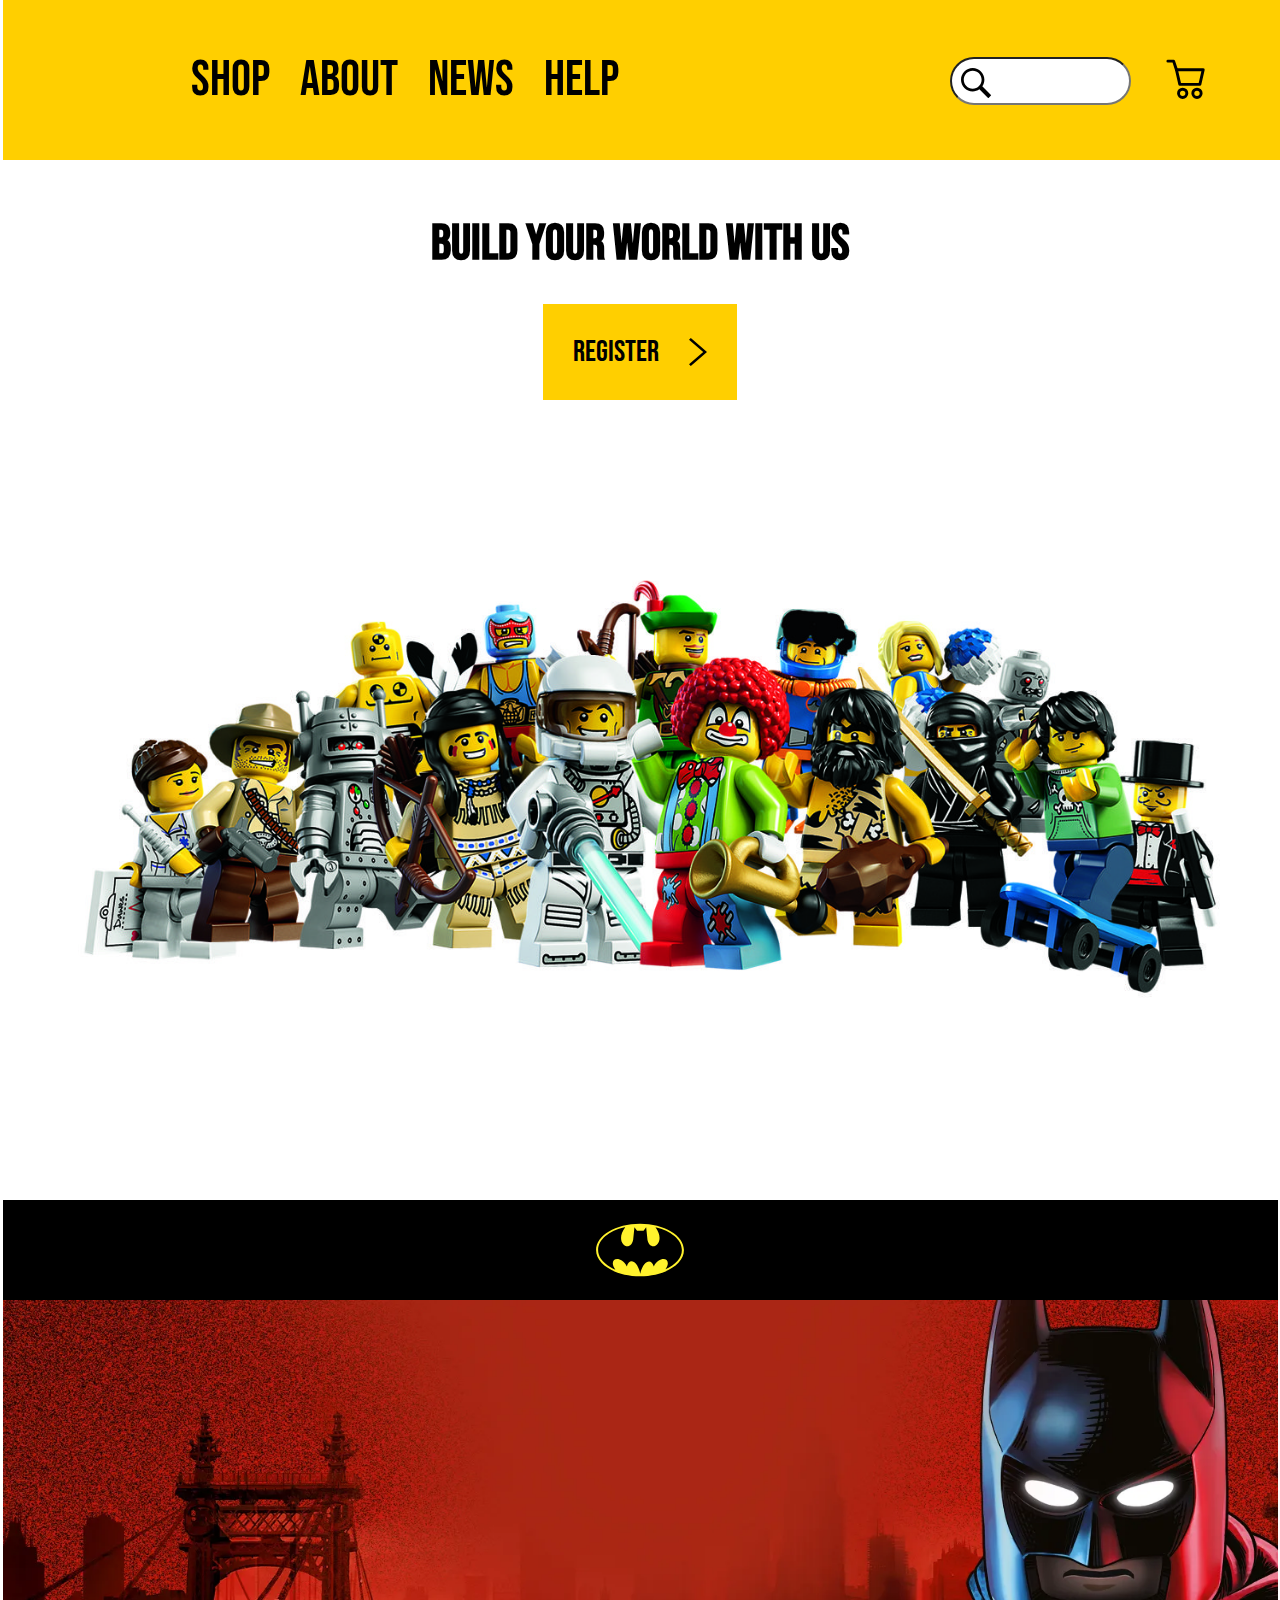
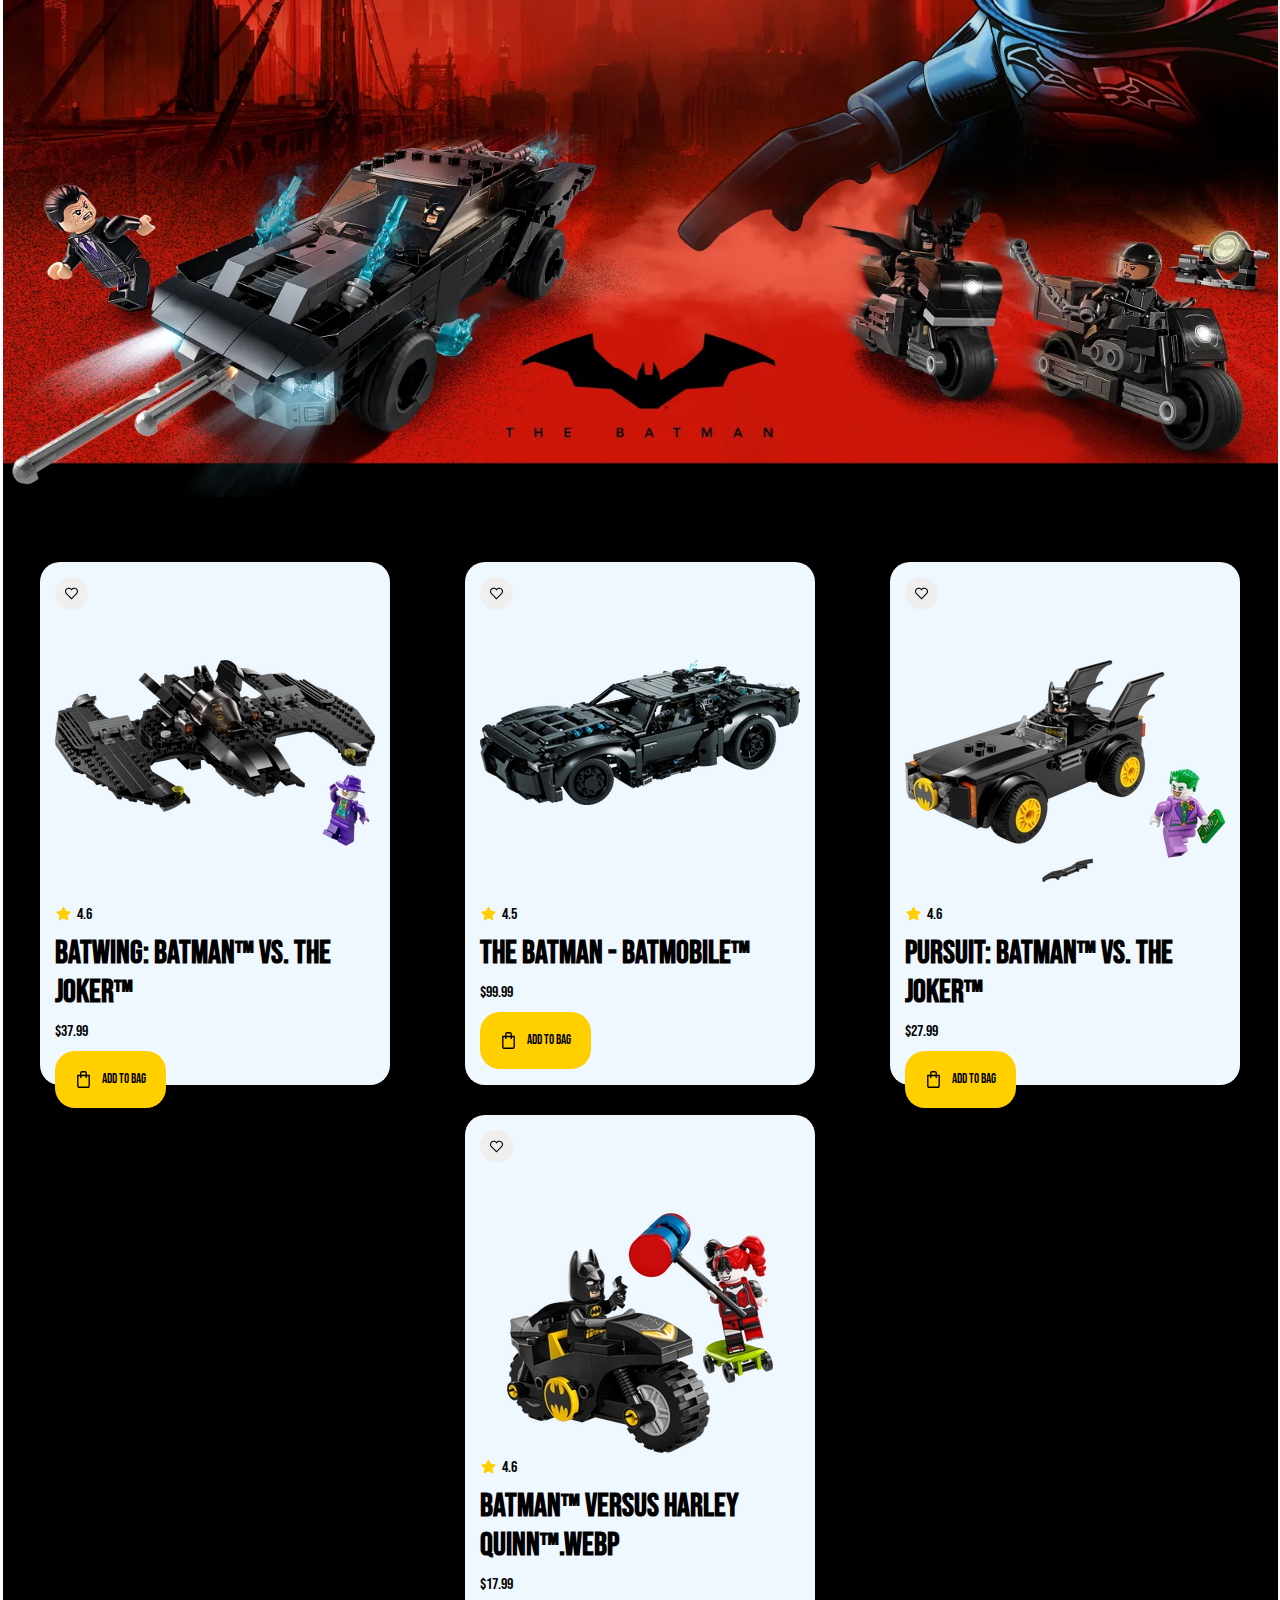
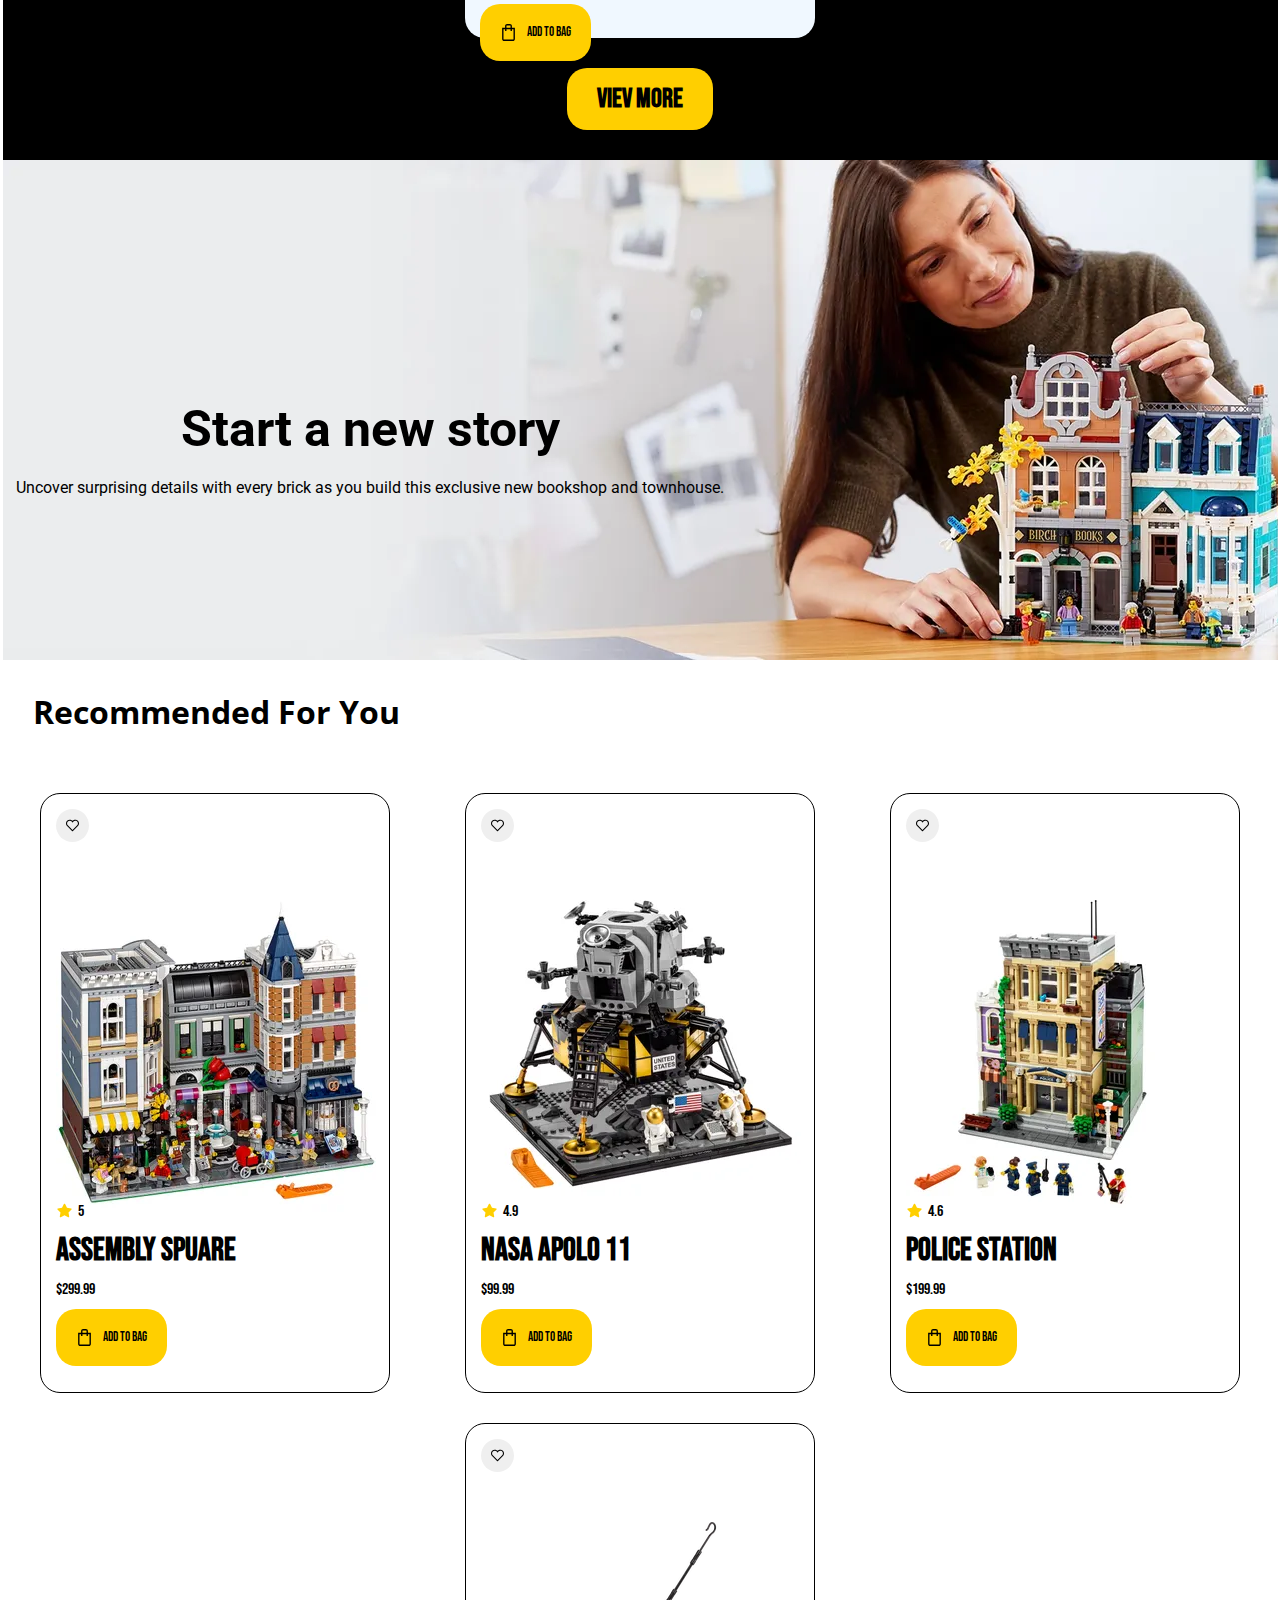
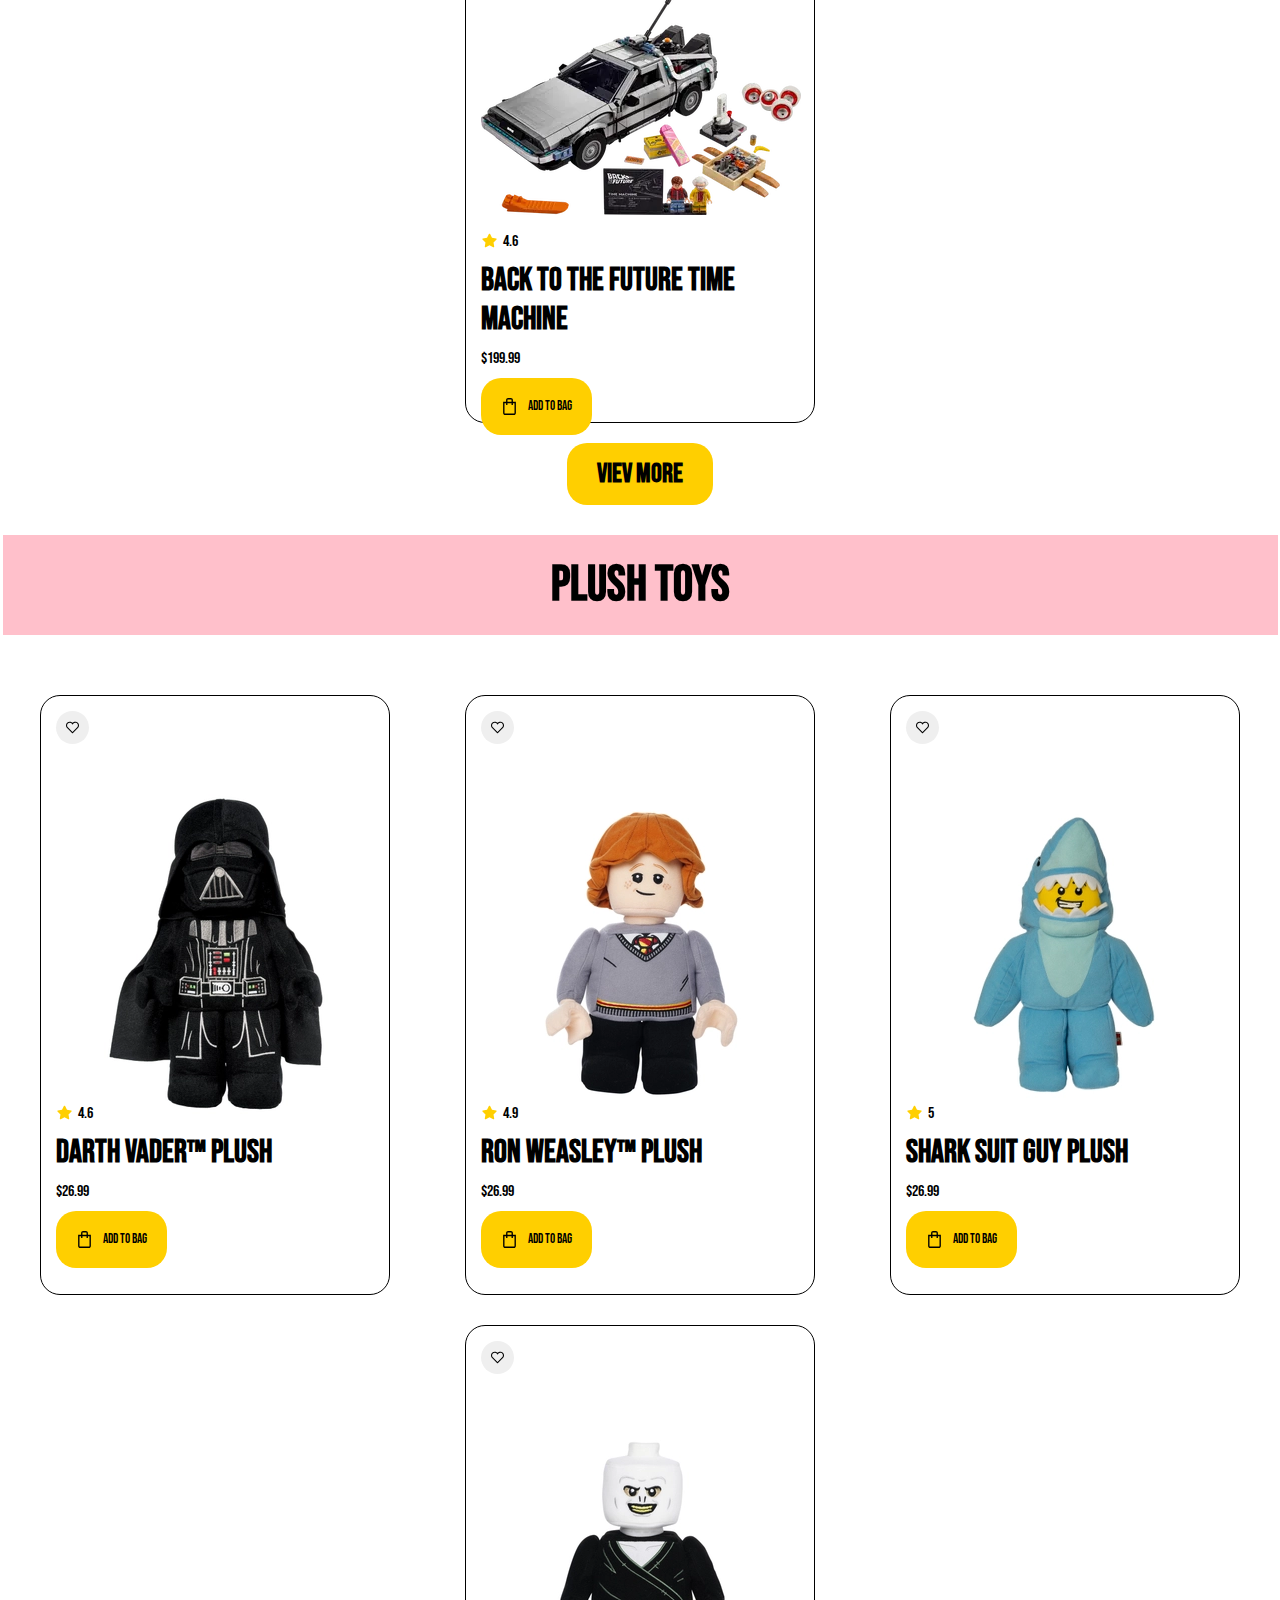
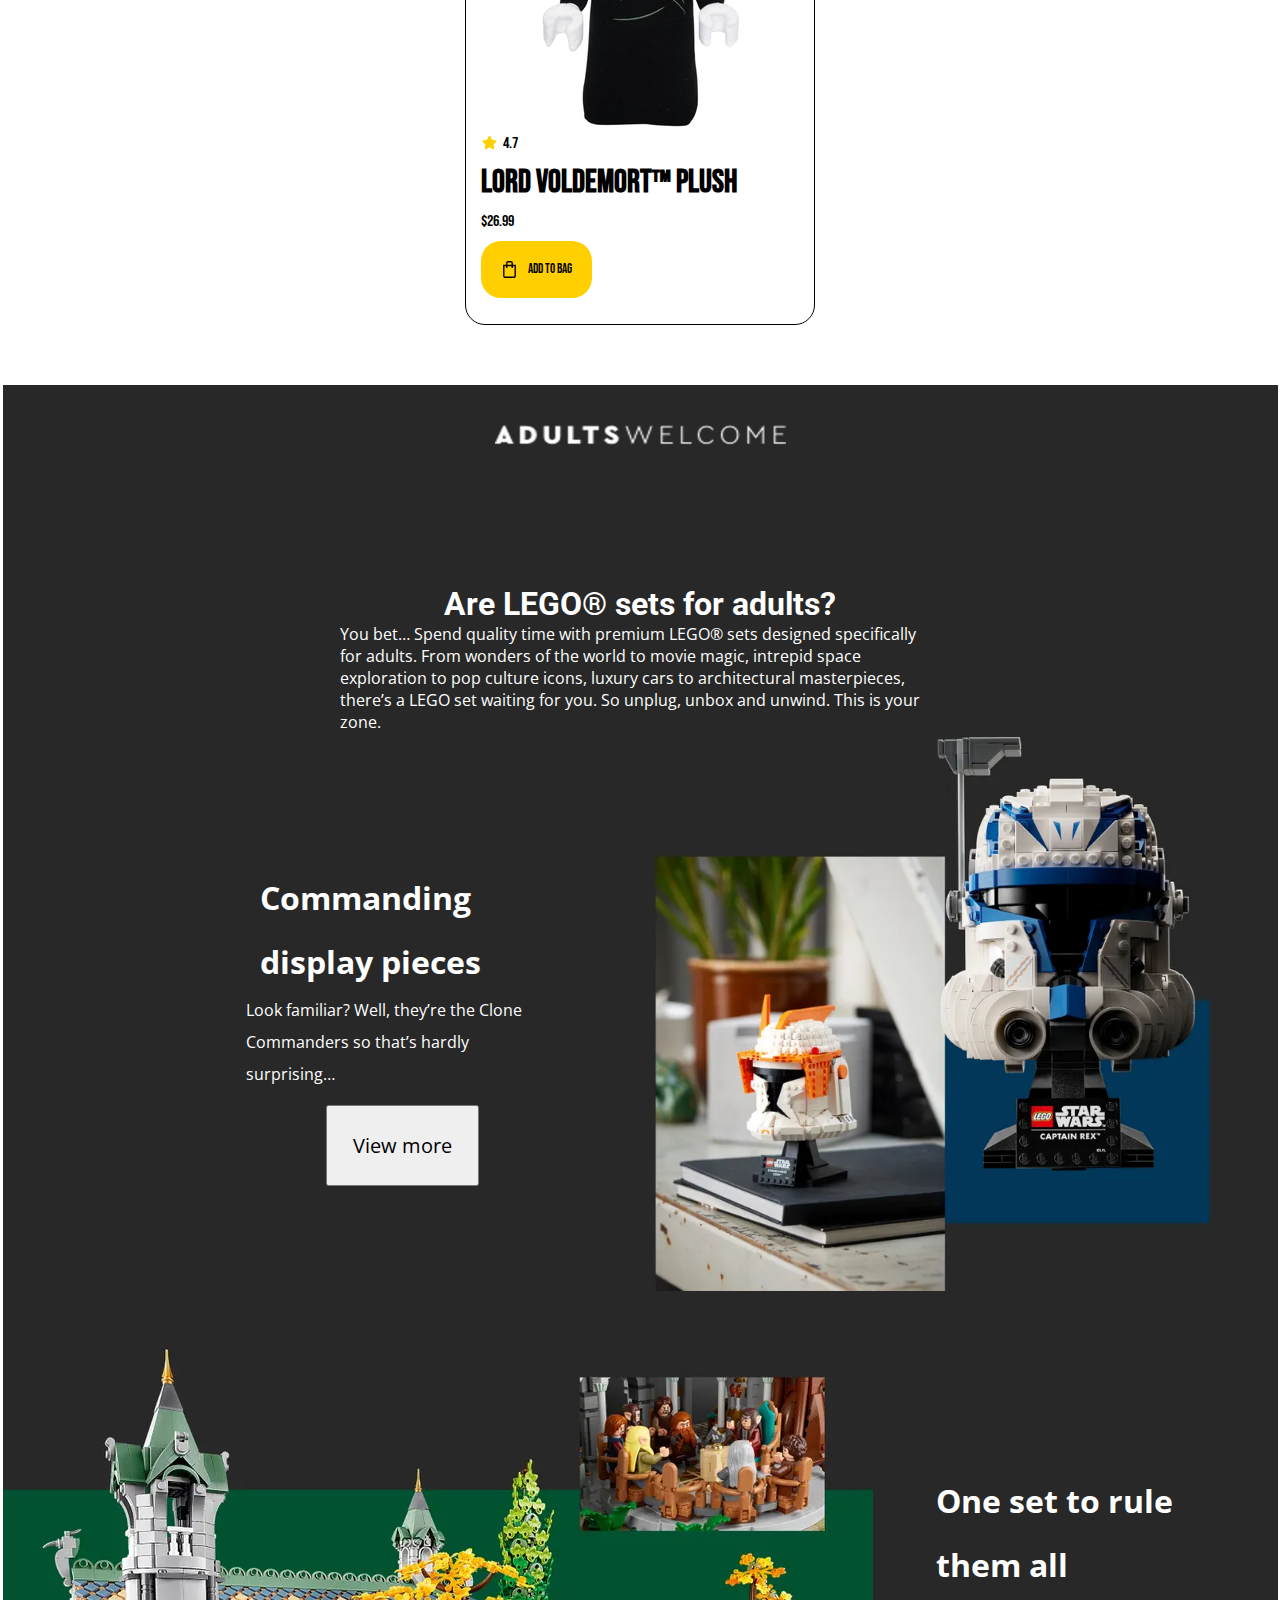
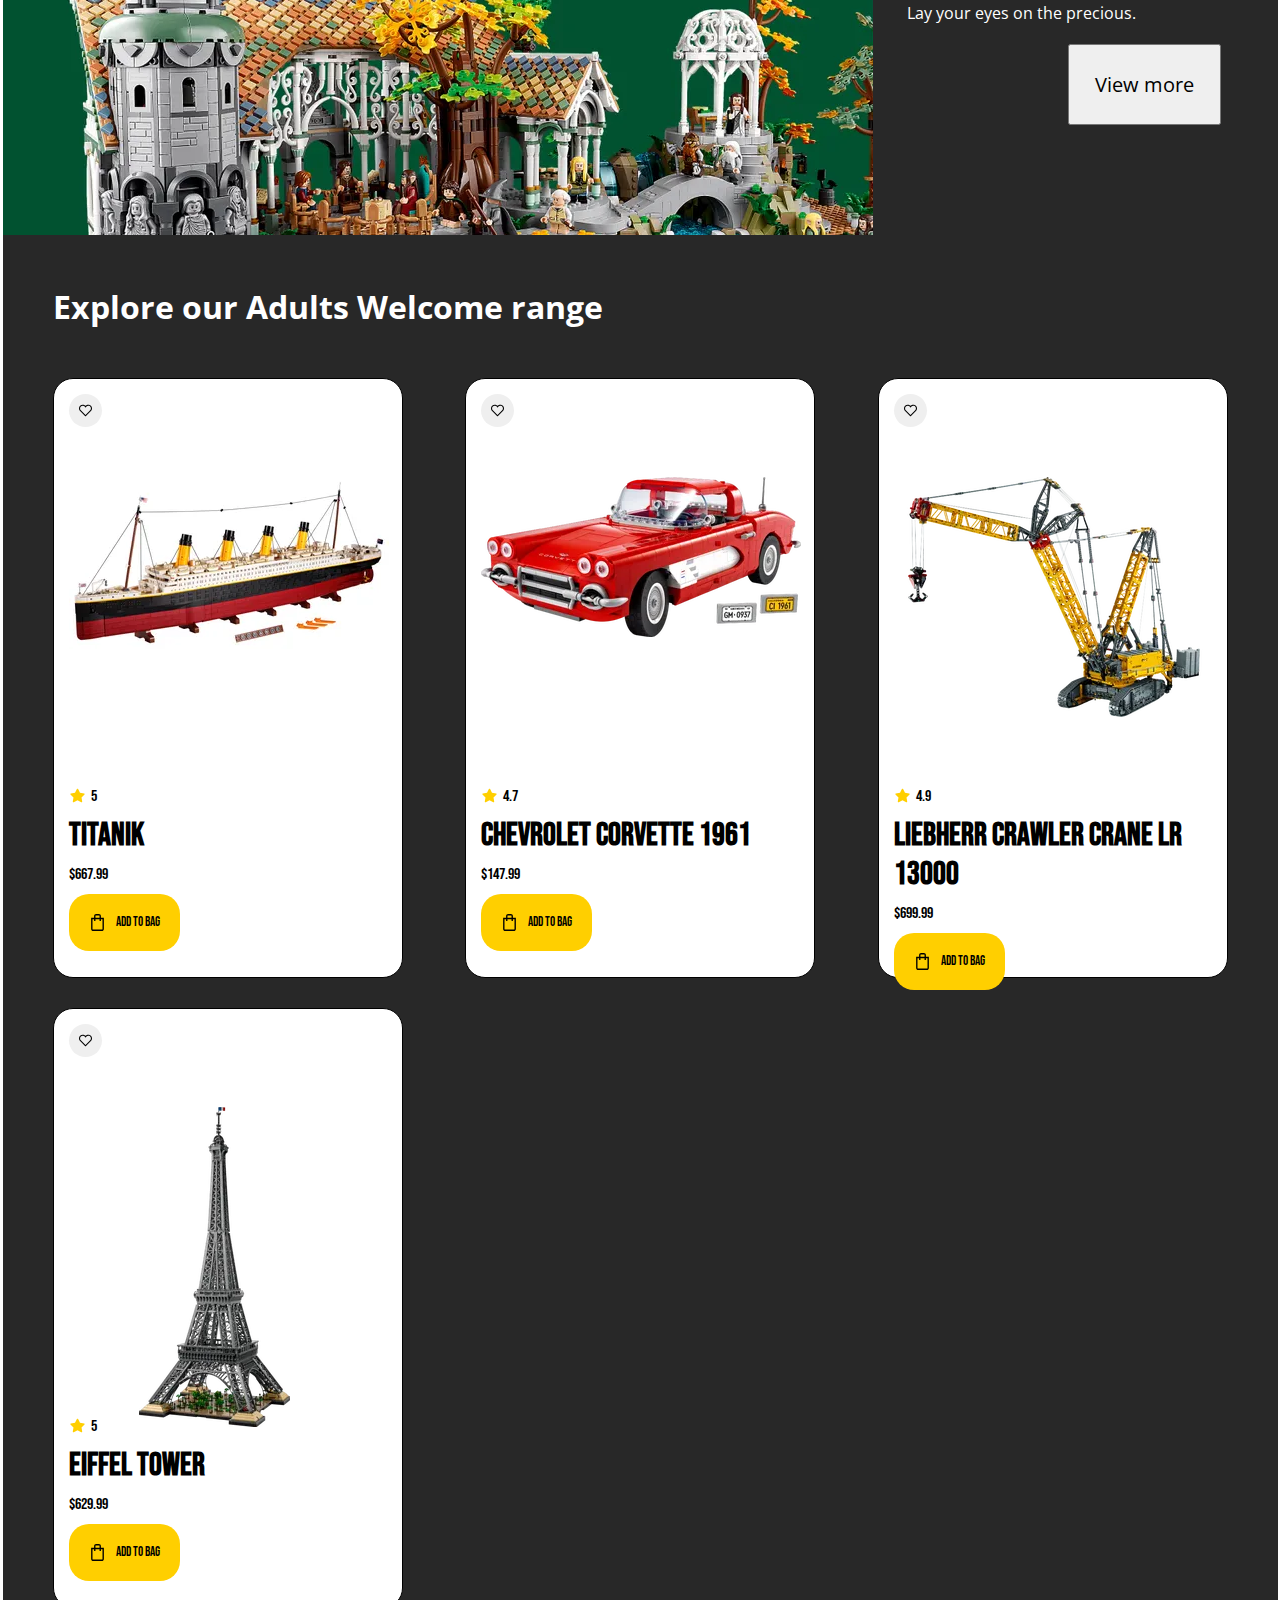
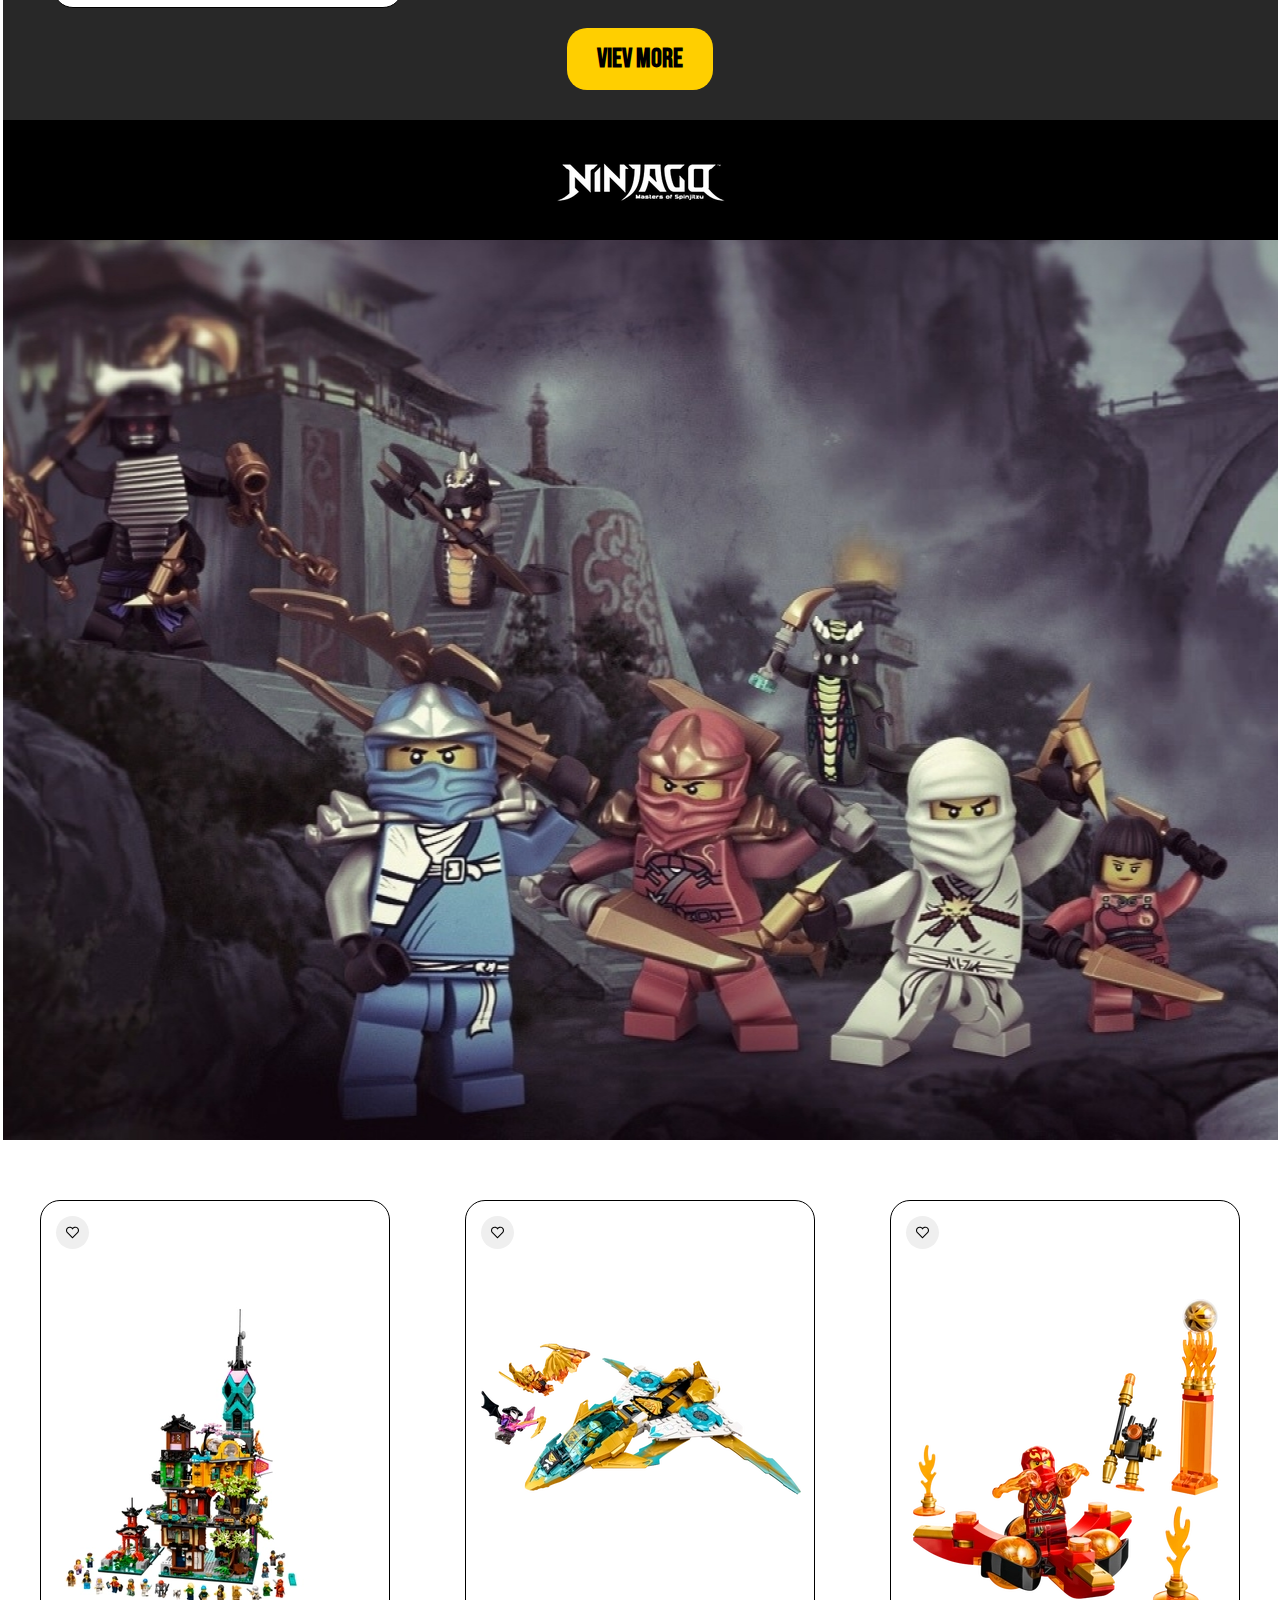
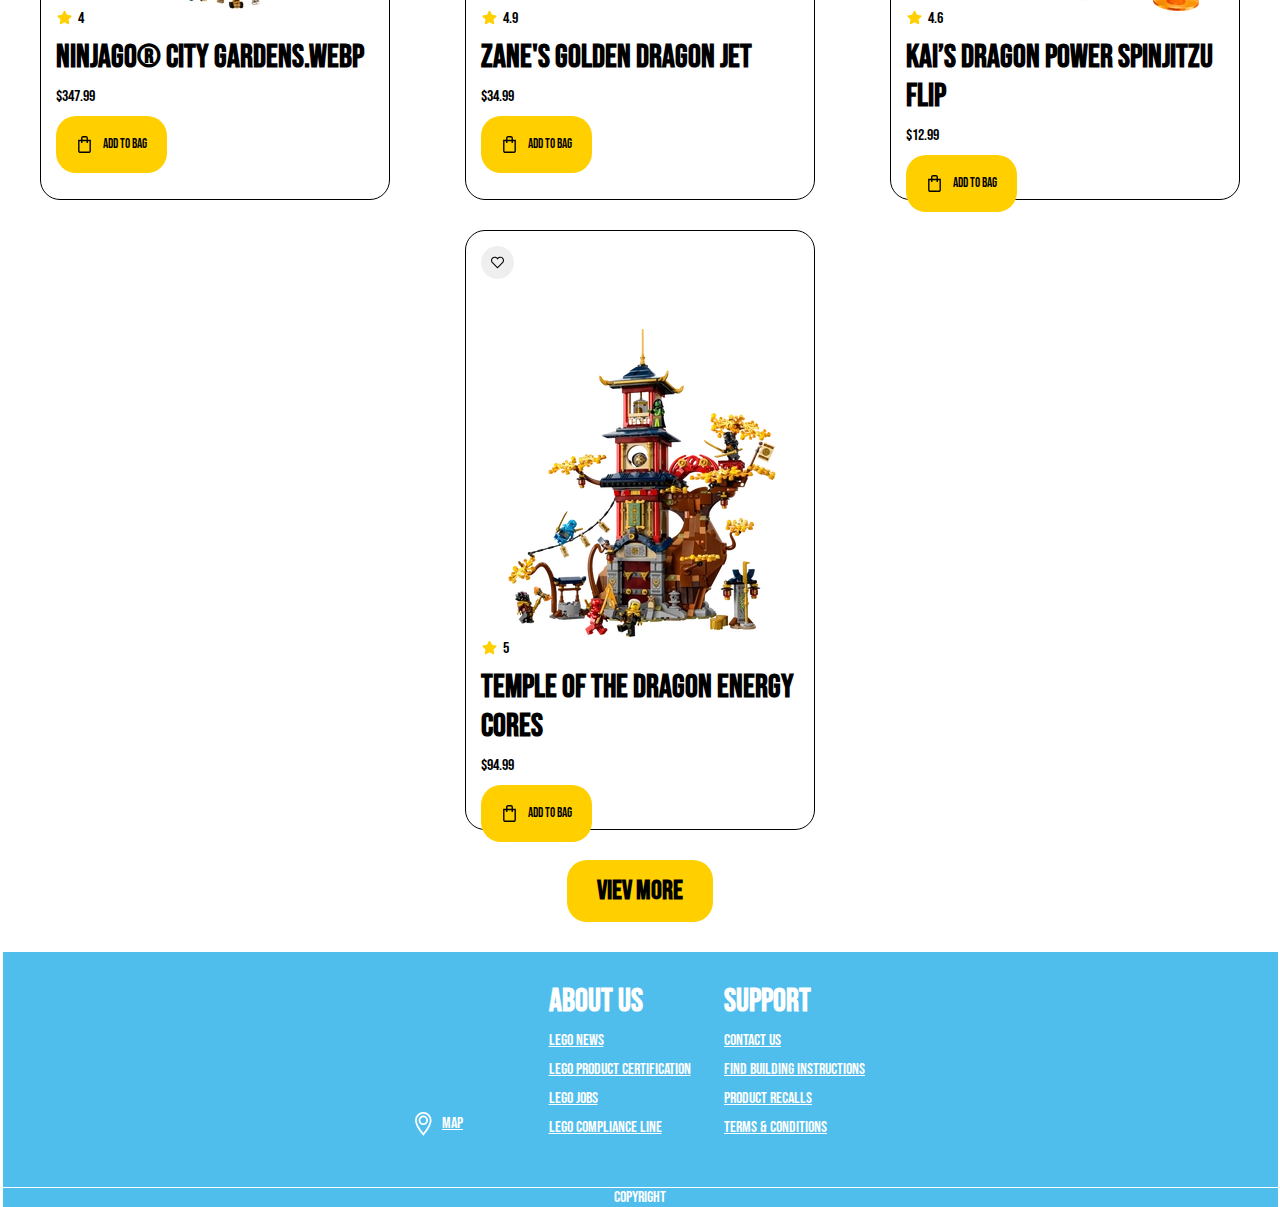
<file: index.html>
<!DOCTYPE html>
<html lang="en">

<head>
    <meta charset="UTF-8">
    <meta name="viewport" content="width=device-width, initial-scale=1.0">
    <title>Document</title>
    <link rel="stylesheet" href="style.css">
    <link rel="preconnect" href="https://fonts.googleapis.com">
    <link rel="preconnect" href="https://fonts.gstatic.com" crossorigin>
    <link href="https://fonts.googleapis.com/css2?family=Bebas+Neue&display=swap" rel="stylesheet">
    <link rel="preconnect" href="https://fonts.googleapis.com">
    <link rel="preconnect" href="https://fonts.gstatic.com" crossorigin>
    <link href="https://fonts.googleapis.com/css2?family=Roboto:wght@300&display=swap" rel="stylesheet">
    <link rel="preconnect" href="https://fonts.googleapis.com">
    <link rel="preconnect" href="https://fonts.gstatic.com" crossorigin>
    <link href="https://fonts.googleapis.com/css2?family=Open+Sans&display=swap" rel="stylesheet">
</head>

<body>
    <header class="header">
        <div class="header_container container">
            <div class="header_container_menu">
                <div class="menu_logo_a_nav">
                    <div class="menu_logo"></div>
                    <div class="menu_nav">
                        <!-- <input type="checkbox" id="burger">
                        <label for="burger" class="burger"><svg xmlns="http://www.w3.org/2000/svg" width="32"
                                height="32" viewBox="0 0 32 32" fill="none">
                                <path
                                    d="M4.7998 24H27.1998V20.8H4.7998V24ZM4.7998 8V11.2H27.1998V8H4.7998ZM4.7998 17.6H27.1998V14.4H4.7998V17.6Z"
                                    fill="#FFCE4E" />
                            </svg>
                        </label> -->
                        <input type="checkbox" name="" id="burger">
                        <label class="burger" for="burger"><svg version="1.1" id="Capa_1"
                                xmlns="http://www.w3.org/2000/svg" xmlns:xlink="http://www.w3.org/1999/xlink" x="0px" width="40"
                                y="0px" viewBox="0 0 250.579 250.579" style="enable-background:new 0 0 250.579 250.579;"
                                xml:space="preserve">
                                <g id="Menu">
                                    <path style="fill-rule:evenodd;clip-rule:evenodd;" d="M22.373,76.068h205.832c12.356,0,22.374-10.017,22.374-22.373
                               c0-12.356-10.017-22.373-22.374-22.373H22.373C10.017,31.323,0,41.339,0,53.696C0,66.052,10.017,76.068,22.373,76.068z
                                M228.205,102.916H22.373C10.017,102.916,0,112.933,0,125.289c0,12.357,10.017,22.373,22.373,22.373h205.832
                               c12.356,0,22.374-10.016,22.374-22.373C250.579,112.933,240.561,102.916,228.205,102.916z M228.205,174.51H22.373
                               C10.017,174.51,0,184.526,0,196.883c0,12.356,10.017,22.373,22.373,22.373h205.832c12.356,0,22.374-10.017,22.374-22.373
                               C250.579,184.526,240.561,174.51,228.205,174.51z" />
                                </g>
                            </svg>
                        </label>
                        <nav class="nav">
                            <ul class="nav_ul">
                                <li class="ul_li">
                                    <a class="li_link" href="">Shop</a>
                                </li>
                                <li class="ul_li">
                                    <a class="li_link" href="">About</a>
                                </li>
                                <li class="ul_li">
                                    <a class="li_link" href="">News</a>
                                </li>
                                <li class="ul_li">
                                    <a class="li_link" href="">Help</a>
                                </li>
                            </ul>
                        </nav>
                    </div>
                </div>
                <div class="menu_search_a_basket">
                    <div class="menu_search">
                        <label id="label" for="text"><svg version="1.1" id="Capa_1" xmlns="http://www.w3.org/2000/svg"
                                xmlns:xlink="http://www.w3.org/1999/xlink" x="0px" y="0px" width="30.08px"
                                height="30.08px" viewBox="0 0 612.08 612.08"
                                style="enable-background:new 0 0 612.08 612.08;" xml:space="preserve">
                                <g>
                                    <path d="M237.927,0C106.555,0,0.035,106.52,0.035,237.893c0,131.373,106.52,237.893,237.893,237.893
                               c50.518,0,97.368-15.757,135.879-42.597l0.028-0.028l176.432,176.433c3.274,3.274,8.48,3.358,11.839,0l47.551-47.551
                               c3.274-3.274,3.106-8.703-0.028-11.838L433.223,373.8c26.84-38.539,42.597-85.39,42.597-135.907C475.82,106.52,369.3,0,237.927,0z
                                M237.927,419.811c-100.475,0-181.918-81.443-181.918-181.918S137.453,55.975,237.927,55.975s181.918,81.443,181.918,181.918
                               S338.402,419.811,237.927,419.811z" />
                                </g>
                            </svg>
                        </label>
                        <input type="text" id="search">
                    </div>
                    <div class="menu_busket">
                        <button class="busket_button"> <svg viewBox="0 0 512 512" xmlns="http://www.w3.org/2000/svg">
                                <title />
                                <g data-name="1" id="_1">
                                    <path
                                        d="M397.78,316H192.65A15,15,0,0,1,178,304.33L143.46,153.85a15,15,0,0,1,14.62-18.36H432.35A15,15,0,0,1,447,153.85L412.4,304.33A15,15,0,0,1,397.78,316ZM204.59,286H385.84l27.67-120.48H176.91Z" />
                                    <path
                                        d="M222,450a57.48,57.48,0,1,1,57.48-57.48A57.54,57.54,0,0,1,222,450Zm0-84.95a27.48,27.48,0,1,0,27.48,27.47A27.5,27.5,0,0,0,222,365.05Z" />
                                    <path
                                        d="M368.42,450a57.48,57.48,0,1,1,57.48-57.48A57.54,57.54,0,0,1,368.42,450Zm0-84.95a27.48,27.48,0,1,0,27.48,27.47A27.5,27.5,0,0,0,368.42,365.05Z" />
                                    <path
                                        d="M158.08,165.49a15,15,0,0,1-14.23-10.26L118.14,78H70.7a15,15,0,1,1,0-30H129a15,15,0,0,1,14.23,10.26l29.13,87.49a15,15,0,0,1-14.23,19.74Z" />
                                </g>
                            </svg></button>
                    </div>
                </div>
            </div>
            <div class="header_container_banner">
                <div class="banner_bgc_text">
                    <h1 class="banner_bgc_text_title">Build your world with us</h1>
                    <form class="bgc_text_form" action="">
                        <button class="bgc_text_button">Register
                            <svg width="18" height="28" viewBox="0 0 18 28" aria-hidden="true"
                                xmlns="http://www.w3.org/2000/svg" class="text_button_svg">
                                <path d="M1.825 28L18 14 1.825 0 0 1.715 14.196 14 0 26.285z" fill="currentColor">
                                </path>
                            </svg>
                        </button>
                    </form>
                </div>
                <div class="banner_bgc"></div>
            </div>
        </div>
    </header>
    <main class="main">
        <div class="main_container container">
            <section class="main_container_batman_section section">
                <div class="batman_section_logo">
                    <svg xmlns="http://www.w3.org/2000/svg" width="200" height="100" viewBox="0 0 192.756 192.756">
                        <g fill-rule="evenodd" clip-rule="evenodd">
                            <path fill="" d="M0 0h192.756v192.756H0V0z" />
                            <path
                                d="M96.378 40.847c49.29 0 89.501 24.953 89.501 55.546 0 30.563-40.211 55.517-89.501 55.517-49.289 0-89.5-24.953-89.5-55.517 0-30.593 40.211-55.546 89.5-55.546z" />
                            <path
                                d="M96.378 45.656c46.653 0 84.706 22.795 84.706 50.738 0 27.911-38.053 50.706-84.706 50.706-46.638 0-84.691-22.795-84.691-50.706 0-27.943 38.053-50.738 84.691-50.738z"
                                fill="#fff22d" />
                            <path
                                d="M96.84 141.998c-4.947-23.457-20.359-32.211-25.862-13.887-11.822-22.963-37.961-16.135-22.041 6.289-3.005-1.295-5.872-2.682-8.538-4.191-8.646-5.318-15.259-11.314-19.774-17.586-3.237-5.07-4.994-10.541-4.994-16.229 0-19.774 21.115-36.758 50.861-43.694.446-.078.909-.154 1.372-.231-22.657 30.039 9.386 50.985 15.258 24.645l2.528-24.367 5.086 6.52H103.205l5.07-6.52 2.543 24.367c5.842 26.278 37.746 5.502 15.414-24.429 29.777 6.951 50.891 23.936 50.891 43.709 0 15.136-12.406 28.651-31.609 37.267 14.842-21.822-10.867-28.266-22.549-5.549-5.502-18.325-21.147-9.341-26.125 13.886z" />
                        </g>
                    </svg>
                </div>
                <div class="batman_section_banner">
                    <img src="./img/batman bgc.webp" alt="">
                </div>
                <div class="batman_section_carts_box">
                    <div class="carts_box_cart">
                        <div class="batman_cart cart">
                            <div class="cart_favorites_button">
                                <button class="favorites_button_svg">
                                    <svg class="favorites" xmlns="http://www.w3.org/2000/svg" width="13" height="13"
                                        viewBox="0 0 40 40" fill="currentColor">
                                        <path
                                            d="M20.767 37.673a1.104 1.104 0 0 1-1.567 0l-15.867-16A11.583 11.583 0 0 1 0 13.574c.027-2.336.744-4.61 2.058-6.53a11.591 11.591 0 0 1 5.316-4.247 11.432 11.432 0 0 1 6.751-.506A11.533 11.533 0 0 1 20 5.697a11.533 11.533 0 0 1 5.875-3.407c2.25-.517 4.601-.34 6.751.506a11.59 11.59 0 0 1 5.316 4.246A11.813 11.813 0 0 1 40 13.573a11.568 11.568 0 0 1-.871 4.38 11.453 11.453 0 0 1-2.462 3.71l-15.9 16.01ZM11.544 5.37a8.125 8.125 0 0 0-5.776 2.386 8.332 8.332 0 0 0-2.435 5.816 8.178 8.178 0 0 0 .602 3.105c.4.984.989 1.88 1.732 2.633L20 33.724 34.344 19.3a8.176 8.176 0 0 0 2.323-5.727 8.392 8.392 0 0 0-1.71-4.994 8.218 8.218 0 0 0-4.334-2.946 8.126 8.126 0 0 0-5.211.29 8.25 8.25 0 0 0-3.99 3.408L20 11.705l-1.422-2.374a8.235 8.235 0 0 0-3.003-2.915 8.109 8.109 0 0 0-4.03-1.045Z">
                                        </path>
                                    </svg>
                                </button>
                            </div>
                            <div class="cart_img">
                                <img class="img_cart" src="./img/76265.webp" alt="">
                            </div>
                            <div class="cart_info">
                                <div class="cart_rating">
                                    <svg xmlns="http://www.w3.org/2000/svg" width="17" height="17" viewBox="0 0 40 40"
                                        fill="#ffcf00">
                                        <path
                                            d="M10.485 36c-.332 0-.66-.102-.942-.304a1.56 1.56 0 0 1-.638-1.546l1.674-9.612-7.093-6.811a1.554 1.554 0 0 1-.406-1.62c.19-.576.686-.988 1.295-1.075l9.8-1.403 4.386-8.748A1.597 1.597 0 0 1 20 4c.616 0 1.167.338 1.439.881l4.383 8.746 9.803 1.404c.609.087 1.106.5 1.295 1.076.19.576.035 1.197-.406 1.62l-7.091 6.808 1.673 9.615a1.56 1.56 0 0 1-.64 1.546 1.614 1.614 0 0 1-1.69.12l-8.764-4.538-8.77 4.539a1.624 1.624 0 0 1-.747.183Z">
                                        </path>
                                    </svg>
                                    <p class="cart_info_number">4.6</p>
                                </div>
                                <h1 class="cart_info_name">Batwing: Batman™ vs. The Joker™</h1>
                                <p class="cart_info_price">$37.99</p>
                                <form action="" class="cart_info_button">
                                    <button class="cart_info_bag">
                                        <svg xmlns="http://www.w3.org/2000/svg" width="17" height="17"
                                            viewBox="0 0 40 40" fill="currentColor">
                                            <path
                                                d="M28.036 8.889V5a5.106 5.106 0 0 0-1.416-3.532A4.747 4.747 0 0 0 23.214 0h-6.428a4.747 4.747 0 0 0-3.406 1.468A5.106 5.106 0 0 0 11.964 5v3.889H5V35a5.107 5.107 0 0 0 1.415 3.532A4.747 4.747 0 0 0 9.821 40H30.18a4.747 4.747 0 0 0 3.406-1.468A5.106 5.106 0 0 0 35 35V8.889h-6.964ZM15.179 5c0-.442.169-.866.47-1.179.302-.312.71-.488 1.137-.488h6.428c.427 0 .835.176 1.137.488.301.313.47.737.47 1.179v3.889H15.18V5Zm16.607 30c0 .442-.17.866-.471 1.178-.301.313-.71.489-1.136.489H9.82c-.426 0-.835-.176-1.136-.489A1.698 1.698 0 0 1 8.215 35V12.222h3.75v4.445h3.214v-4.445h9.642v4.445h3.215v-4.445h3.75V35Z">
                                            </path>
                                        </svg>
                                        <p class="cart_info_bag_text">Add to Bag</p>
                                    </button>
                                </form>
                            </div>

                        </div>
                        <div class="batman_cart cart">
                            <div class="cart_favorites_button">
                                <button class="favorites_button_svg">
                                    <svg class="favorites" xmlns="http://www.w3.org/2000/svg" width="13" height="13"
                                        viewBox="0 0 40 40" fill="currentColor">
                                        <path
                                            d="M20.767 37.673a1.104 1.104 0 0 1-1.567 0l-15.867-16A11.583 11.583 0 0 1 0 13.574c.027-2.336.744-4.61 2.058-6.53a11.591 11.591 0 0 1 5.316-4.247 11.432 11.432 0 0 1 6.751-.506A11.533 11.533 0 0 1 20 5.697a11.533 11.533 0 0 1 5.875-3.407c2.25-.517 4.601-.34 6.751.506a11.59 11.59 0 0 1 5.316 4.246A11.813 11.813 0 0 1 40 13.573a11.568 11.568 0 0 1-.871 4.38 11.453 11.453 0 0 1-2.462 3.71l-15.9 16.01ZM11.544 5.37a8.125 8.125 0 0 0-5.776 2.386 8.332 8.332 0 0 0-2.435 5.816 8.178 8.178 0 0 0 .602 3.105c.4.984.989 1.88 1.732 2.633L20 33.724 34.344 19.3a8.176 8.176 0 0 0 2.323-5.727 8.392 8.392 0 0 0-1.71-4.994 8.218 8.218 0 0 0-4.334-2.946 8.126 8.126 0 0 0-5.211.29 8.25 8.25 0 0 0-3.99 3.408L20 11.705l-1.422-2.374a8.235 8.235 0 0 0-3.003-2.915 8.109 8.109 0 0 0-4.03-1.045Z">
                                        </path>
                                    </svg>
                                </button>
                            </div>
                            <div class="cart_img">
                                <img class="img_cart" src="./img/bat mobile.webp" alt="">
                            </div>
                            <div class="cart_info bat_mobile">
                                <div class="cart_rating">
                                    <svg xmlns="http://www.w3.org/2000/svg" width="17" height="17" viewBox="0 0 40 40"
                                        fill="#ffcf00">
                                        <path
                                            d="M10.485 36c-.332 0-.66-.102-.942-.304a1.56 1.56 0 0 1-.638-1.546l1.674-9.612-7.093-6.811a1.554 1.554 0 0 1-.406-1.62c.19-.576.686-.988 1.295-1.075l9.8-1.403 4.386-8.748A1.597 1.597 0 0 1 20 4c.616 0 1.167.338 1.439.881l4.383 8.746 9.803 1.404c.609.087 1.106.5 1.295 1.076.19.576.035 1.197-.406 1.62l-7.091 6.808 1.673 9.615a1.56 1.56 0 0 1-.64 1.546 1.614 1.614 0 0 1-1.69.12l-8.764-4.538-8.77 4.539a1.624 1.624 0 0 1-.747.183Z">
                                        </path>
                                    </svg>
                                    <p class="cart_info_number">4.5</p>
                                </div>
                                <h1 class="cart_info_name">THE BATMAN - BATMOBILE™</h1>
                                <p class="cart_info_price">$99.99</p>
                                <form action="" class="cart_info_button">
                                    <button class="cart_info_bag">
                                        <svg xmlns="http://www.w3.org/2000/svg" width="17" height="17"
                                            viewBox="0 0 40 40" fill="currentColor">
                                            <path
                                                d="M28.036 8.889V5a5.106 5.106 0 0 0-1.416-3.532A4.747 4.747 0 0 0 23.214 0h-6.428a4.747 4.747 0 0 0-3.406 1.468A5.106 5.106 0 0 0 11.964 5v3.889H5V35a5.107 5.107 0 0 0 1.415 3.532A4.747 4.747 0 0 0 9.821 40H30.18a4.747 4.747 0 0 0 3.406-1.468A5.106 5.106 0 0 0 35 35V8.889h-6.964ZM15.179 5c0-.442.169-.866.47-1.179.302-.312.71-.488 1.137-.488h6.428c.427 0 .835.176 1.137.488.301.313.47.737.47 1.179v3.889H15.18V5Zm16.607 30c0 .442-.17.866-.471 1.178-.301.313-.71.489-1.136.489H9.82c-.426 0-.835-.176-1.136-.489A1.698 1.698 0 0 1 8.215 35V12.222h3.75v4.445h3.214v-4.445h9.642v4.445h3.215v-4.445h3.75V35Z">
                                            </path>
                                        </svg>
                                        <p class="cart_info_bag_text">Add to Bag</p>
                                    </button>
                                </form>
                            </div>

                        </div>
                        <div class="batman_cart cart">
                            <div class="cart_favorites_button">
                                <button class="favorites_button_svg">
                                    <svg class="favorites" xmlns="http://www.w3.org/2000/svg" width="13" height="13"
                                        viewBox="0 0 40 40" fill="currentColor">
                                        <path
                                            d="M20.767 37.673a1.104 1.104 0 0 1-1.567 0l-15.867-16A11.583 11.583 0 0 1 0 13.574c.027-2.336.744-4.61 2.058-6.53a11.591 11.591 0 0 1 5.316-4.247 11.432 11.432 0 0 1 6.751-.506A11.533 11.533 0 0 1 20 5.697a11.533 11.533 0 0 1 5.875-3.407c2.25-.517 4.601-.34 6.751.506a11.59 11.59 0 0 1 5.316 4.246A11.813 11.813 0 0 1 40 13.573a11.568 11.568 0 0 1-.871 4.38 11.453 11.453 0 0 1-2.462 3.71l-15.9 16.01ZM11.544 5.37a8.125 8.125 0 0 0-5.776 2.386 8.332 8.332 0 0 0-2.435 5.816 8.178 8.178 0 0 0 .602 3.105c.4.984.989 1.88 1.732 2.633L20 33.724 34.344 19.3a8.176 8.176 0 0 0 2.323-5.727 8.392 8.392 0 0 0-1.71-4.994 8.218 8.218 0 0 0-4.334-2.946 8.126 8.126 0 0 0-5.211.29 8.25 8.25 0 0 0-3.99 3.408L20 11.705l-1.422-2.374a8.235 8.235 0 0 0-3.003-2.915 8.109 8.109 0 0 0-4.03-1.045Z">
                                        </path>
                                    </svg>
                                </button>
                            </div>
                            <div class="cart_img">
                                <img class="img_cart" src="./img/Batman vs. The Joker.webp" alt="">
                            </div>
                            <div class="cart_info">
                                <div class="cart_rating">
                                    <svg xmlns="http://www.w3.org/2000/svg" width="17" height="17" viewBox="0 0 40 40"
                                        fill="#ffcf00">
                                        <path
                                            d="M10.485 36c-.332 0-.66-.102-.942-.304a1.56 1.56 0 0 1-.638-1.546l1.674-9.612-7.093-6.811a1.554 1.554 0 0 1-.406-1.62c.19-.576.686-.988 1.295-1.075l9.8-1.403 4.386-8.748A1.597 1.597 0 0 1 20 4c.616 0 1.167.338 1.439.881l4.383 8.746 9.803 1.404c.609.087 1.106.5 1.295 1.076.19.576.035 1.197-.406 1.62l-7.091 6.808 1.673 9.615a1.56 1.56 0 0 1-.64 1.546 1.614 1.614 0 0 1-1.69.12l-8.764-4.538-8.77 4.539a1.624 1.624 0 0 1-.747.183Z">
                                        </path>
                                    </svg>
                                    <p class="cart_info_number">4.6</p>
                                </div>
                                <h1 class="cart_info_name">Pursuit: Batman™ vs. The Joker™</h1>
                                <p class="cart_info_price">$27.99</p>
                                <form action="" class="cart_info_button">
                                    <button class="cart_info_bag">
                                        <svg xmlns="http://www.w3.org/2000/svg" width="17" height="17"
                                            viewBox="0 0 40 40" fill="currentColor">
                                            <path
                                                d="M28.036 8.889V5a5.106 5.106 0 0 0-1.416-3.532A4.747 4.747 0 0 0 23.214 0h-6.428a4.747 4.747 0 0 0-3.406 1.468A5.106 5.106 0 0 0 11.964 5v3.889H5V35a5.107 5.107 0 0 0 1.415 3.532A4.747 4.747 0 0 0 9.821 40H30.18a4.747 4.747 0 0 0 3.406-1.468A5.106 5.106 0 0 0 35 35V8.889h-6.964ZM15.179 5c0-.442.169-.866.47-1.179.302-.312.71-.488 1.137-.488h6.428c.427 0 .835.176 1.137.488.301.313.47.737.47 1.179v3.889H15.18V5Zm16.607 30c0 .442-.17.866-.471 1.178-.301.313-.71.489-1.136.489H9.82c-.426 0-.835-.176-1.136-.489A1.698 1.698 0 0 1 8.215 35V12.222h3.75v4.445h3.214v-4.445h9.642v4.445h3.215v-4.445h3.75V35Z">
                                            </path>
                                        </svg>
                                        <p class="cart_info_bag_text">Add to Bag</p>
                                    </button>
                                </form>
                            </div>

                        </div>
                        <div class="batman_cart cart">
                            <div class="cart_favorites_button">
                                <button class="favorites_button_svg">
                                    <svg class="favorites" xmlns="http://www.w3.org/2000/svg" width="13" height="13"
                                        viewBox="0 0 40 40" fill="currentColor">
                                        <path
                                            d="M20.767 37.673a1.104 1.104 0 0 1-1.567 0l-15.867-16A11.583 11.583 0 0 1 0 13.574c.027-2.336.744-4.61 2.058-6.53a11.591 11.591 0 0 1 5.316-4.247 11.432 11.432 0 0 1 6.751-.506A11.533 11.533 0 0 1 20 5.697a11.533 11.533 0 0 1 5.875-3.407c2.25-.517 4.601-.34 6.751.506a11.59 11.59 0 0 1 5.316 4.246A11.813 11.813 0 0 1 40 13.573a11.568 11.568 0 0 1-.871 4.38 11.453 11.453 0 0 1-2.462 3.71l-15.9 16.01ZM11.544 5.37a8.125 8.125 0 0 0-5.776 2.386 8.332 8.332 0 0 0-2.435 5.816 8.178 8.178 0 0 0 .602 3.105c.4.984.989 1.88 1.732 2.633L20 33.724 34.344 19.3a8.176 8.176 0 0 0 2.323-5.727 8.392 8.392 0 0 0-1.71-4.994 8.218 8.218 0 0 0-4.334-2.946 8.126 8.126 0 0 0-5.211.29 8.25 8.25 0 0 0-3.99 3.408L20 11.705l-1.422-2.374a8.235 8.235 0 0 0-3.003-2.915 8.109 8.109 0 0 0-4.03-1.045Z">
                                        </path>
                                    </svg>
                                </button>
                            </div>
                            <div class="cart_img">
                                <img class="img_cart" src="./img/Batman versus Harley Quinn.webp" alt="">
                            </div>
                            <div class="cart_info">
                                <div class="cart_rating">
                                    <svg xmlns="http://www.w3.org/2000/svg" width="17" height="17" viewBox="0 0 40 40"
                                        fill="#ffcf00">
                                        <path
                                            d="M10.485 36c-.332 0-.66-.102-.942-.304a1.56 1.56 0 0 1-.638-1.546l1.674-9.612-7.093-6.811a1.554 1.554 0 0 1-.406-1.62c.19-.576.686-.988 1.295-1.075l9.8-1.403 4.386-8.748A1.597 1.597 0 0 1 20 4c.616 0 1.167.338 1.439.881l4.383 8.746 9.803 1.404c.609.087 1.106.5 1.295 1.076.19.576.035 1.197-.406 1.62l-7.091 6.808 1.673 9.615a1.56 1.56 0 0 1-.64 1.546 1.614 1.614 0 0 1-1.69.12l-8.764-4.538-8.77 4.539a1.624 1.624 0 0 1-.747.183Z">
                                        </path>
                                    </svg>
                                    <p class="cart_info_number">4.6</p>
                                </div>
                                <h1 class="cart_info_name">Batman™ versus Harley Quinn™.webp</h1>
                                <p class="cart_info_price">$17.99</p>
                                <form action="" class="cart_info_button">
                                    <button class="cart_info_bag">
                                        <svg xmlns="http://www.w3.org/2000/svg" width="17" height="17"
                                            viewBox="0 0 40 40" fill="currentColor">
                                            <path
                                                d="M28.036 8.889V5a5.106 5.106 0 0 0-1.416-3.532A4.747 4.747 0 0 0 23.214 0h-6.428a4.747 4.747 0 0 0-3.406 1.468A5.106 5.106 0 0 0 11.964 5v3.889H5V35a5.107 5.107 0 0 0 1.415 3.532A4.747 4.747 0 0 0 9.821 40H30.18a4.747 4.747 0 0 0 3.406-1.468A5.106 5.106 0 0 0 35 35V8.889h-6.964ZM15.179 5c0-.442.169-.866.47-1.179.302-.312.71-.488 1.137-.488h6.428c.427 0 .835.176 1.137.488.301.313.47.737.47 1.179v3.889H15.18V5Zm16.607 30c0 .442-.17.866-.471 1.178-.301.313-.71.489-1.136.489H9.82c-.426 0-.835-.176-1.136-.489A1.698 1.698 0 0 1 8.215 35V12.222h3.75v4.445h3.214v-4.445h9.642v4.445h3.215v-4.445h3.75V35Z">
                                            </path>
                                        </svg>
                                        <p class="cart_info_bag_text">Add to Bag</p>
                                    </button>
                                </form>
                            </div>
                        </div>
                    </div>
                    <form action="./batman.html" class="sectione_button">
                        <button class="section_button_viev">
                            <h1>
                                viev more
                            </h1>

                        </button>
                    </form>
                </div>
            </section>
            <section class="main_sectione_story section">
                <div class="sectione_story_bgc">
                    <div class="story_bgc_text">
                        <h1 class="story_bgc_quote">Start a new story</h1>
                        <p class="story_bgc_p">
                            Uncover surprising details with every brick as you build this exclusive new bookshop and
                            townhouse.
                        </p>
                    </div>
                </div>
                <div class="sectione_story_shop">
                    <h1 class="story_shop_title">Recommended For You</h1>
                    <div class="story_shop_box">
                        <div class="plush_cart cart">
                            <div class="cart_favorites_button">
                                <button class="favorites_button_svg">
                                    <svg class="favorites" xmlns="http://www.w3.org/2000/svg" width="13" height="13"
                                        viewBox="0 0 40 40" fill="currentColor">
                                        <path
                                            d="M20.767 37.673a1.104 1.104 0 0 1-1.567 0l-15.867-16A11.583 11.583 0 0 1 0 13.574c.027-2.336.744-4.61 2.058-6.53a11.591 11.591 0 0 1 5.316-4.247 11.432 11.432 0 0 1 6.751-.506A11.533 11.533 0 0 1 20 5.697a11.533 11.533 0 0 1 5.875-3.407c2.25-.517 4.601-.34 6.751.506a11.59 11.59 0 0 1 5.316 4.246A11.813 11.813 0 0 1 40 13.573a11.568 11.568 0 0 1-.871 4.38 11.453 11.453 0 0 1-2.462 3.71l-15.9 16.01ZM11.544 5.37a8.125 8.125 0 0 0-5.776 2.386 8.332 8.332 0 0 0-2.435 5.816 8.178 8.178 0 0 0 .602 3.105c.4.984.989 1.88 1.732 2.633L20 33.724 34.344 19.3a8.176 8.176 0 0 0 2.323-5.727 8.392 8.392 0 0 0-1.71-4.994 8.218 8.218 0 0 0-4.334-2.946 8.126 8.126 0 0 0-5.211.29 8.25 8.25 0 0 0-3.99 3.408L20 11.705l-1.422-2.374a8.235 8.235 0 0 0-3.003-2.915 8.109 8.109 0 0 0-4.03-1.045Z">
                                        </path>
                                    </svg>
                                </button>
                            </div>
                            <div class="cart_img">
                                <img class="img_cart plush_img" src="./img/Assembly Spuare.webp" alt="">
                            </div>
                            <div class="cart_info plush_info">
                                <div class="cart_rating">
                                    <svg xmlns="http://www.w3.org/2000/svg" width="17" height="17" viewBox="0 0 40 40"
                                        fill="#ffcf00">
                                        <path
                                            d="M10.485 36c-.332 0-.66-.102-.942-.304a1.56 1.56 0 0 1-.638-1.546l1.674-9.612-7.093-6.811a1.554 1.554 0 0 1-.406-1.62c.19-.576.686-.988 1.295-1.075l9.8-1.403 4.386-8.748A1.597 1.597 0 0 1 20 4c.616 0 1.167.338 1.439.881l4.383 8.746 9.803 1.404c.609.087 1.106.5 1.295 1.076.19.576.035 1.197-.406 1.62l-7.091 6.808 1.673 9.615a1.56 1.56 0 0 1-.64 1.546 1.614 1.614 0 0 1-1.69.12l-8.764-4.538-8.77 4.539a1.624 1.624 0 0 1-.747.183Z">
                                        </path>
                                    </svg>
                                    <p class="cart_info_number">5</p>
                                </div>
                                <h1 class="cart_info_name">Assembly Spuare</h1>
                                <p class="cart_info_price">$299.99</p>
                                <form action="" class="cart_info_button">
                                    <button class="cart_info_bag">
                                        <svg xmlns="http://www.w3.org/2000/svg" width="17" height="17"
                                            viewBox="0 0 40 40" fill="currentColor">
                                            <path
                                                d="M28.036 8.889V5a5.106 5.106 0 0 0-1.416-3.532A4.747 4.747 0 0 0 23.214 0h-6.428a4.747 4.747 0 0 0-3.406 1.468A5.106 5.106 0 0 0 11.964 5v3.889H5V35a5.107 5.107 0 0 0 1.415 3.532A4.747 4.747 0 0 0 9.821 40H30.18a4.747 4.747 0 0 0 3.406-1.468A5.106 5.106 0 0 0 35 35V8.889h-6.964ZM15.179 5c0-.442.169-.866.47-1.179.302-.312.71-.488 1.137-.488h6.428c.427 0 .835.176 1.137.488.301.313.47.737.47 1.179v3.889H15.18V5Zm16.607 30c0 .442-.17.866-.471 1.178-.301.313-.71.489-1.136.489H9.82c-.426 0-.835-.176-1.136-.489A1.698 1.698 0 0 1 8.215 35V12.222h3.75v4.445h3.214v-4.445h9.642v4.445h3.215v-4.445h3.75V35Z">
                                            </path>
                                        </svg>
                                        <p class="cart_info_bag_text">Add to Bag</p>
                                    </button>
                                </form>
                            </div>
                        </div>
                        <div class="plush_cart cart">
                            <div class="cart_favorites_button">
                                <button class="favorites_button_svg">
                                    <svg class="favorites" xmlns="http://www.w3.org/2000/svg" width="13" height="13"
                                        viewBox="0 0 40 40" fill="currentColor">
                                        <path
                                            d="M20.767 37.673a1.104 1.104 0 0 1-1.567 0l-15.867-16A11.583 11.583 0 0 1 0 13.574c.027-2.336.744-4.61 2.058-6.53a11.591 11.591 0 0 1 5.316-4.247 11.432 11.432 0 0 1 6.751-.506A11.533 11.533 0 0 1 20 5.697a11.533 11.533 0 0 1 5.875-3.407c2.25-.517 4.601-.34 6.751.506a11.59 11.59 0 0 1 5.316 4.246A11.813 11.813 0 0 1 40 13.573a11.568 11.568 0 0 1-.871 4.38 11.453 11.453 0 0 1-2.462 3.71l-15.9 16.01ZM11.544 5.37a8.125 8.125 0 0 0-5.776 2.386 8.332 8.332 0 0 0-2.435 5.816 8.178 8.178 0 0 0 .602 3.105c.4.984.989 1.88 1.732 2.633L20 33.724 34.344 19.3a8.176 8.176 0 0 0 2.323-5.727 8.392 8.392 0 0 0-1.71-4.994 8.218 8.218 0 0 0-4.334-2.946 8.126 8.126 0 0 0-5.211.29 8.25 8.25 0 0 0-3.99 3.408L20 11.705l-1.422-2.374a8.235 8.235 0 0 0-3.003-2.915 8.109 8.109 0 0 0-4.03-1.045Z">
                                        </path>
                                    </svg>
                                </button>
                            </div>
                            <div class="cart_img">
                                <img class="img_cart plush_img" src="./img/Nasa Apolo 11.webp" alt="">
                            </div>
                            <div class="cart_info plush_info">
                                <div class="cart_rating">
                                    <svg xmlns="http://www.w3.org/2000/svg" width="17" height="17" viewBox="0 0 40 40"
                                        fill="#ffcf00">
                                        <path
                                            d="M10.485 36c-.332 0-.66-.102-.942-.304a1.56 1.56 0 0 1-.638-1.546l1.674-9.612-7.093-6.811a1.554 1.554 0 0 1-.406-1.62c.19-.576.686-.988 1.295-1.075l9.8-1.403 4.386-8.748A1.597 1.597 0 0 1 20 4c.616 0 1.167.338 1.439.881l4.383 8.746 9.803 1.404c.609.087 1.106.5 1.295 1.076.19.576.035 1.197-.406 1.62l-7.091 6.808 1.673 9.615a1.56 1.56 0 0 1-.64 1.546 1.614 1.614 0 0 1-1.69.12l-8.764-4.538-8.77 4.539a1.624 1.624 0 0 1-.747.183Z">
                                        </path>
                                    </svg>
                                    <p class="cart_info_number">4.9</p>
                                </div>
                                <h1 class="cart_info_name">Nasa Apolo 11</h1>
                                <p class="cart_info_price">$99.99</p>
                                <form action="" class="cart_info_button">
                                    <button class="cart_info_bag">
                                        <svg xmlns="http://www.w3.org/2000/svg" width="17" height="17"
                                            viewBox="0 0 40 40" fill="currentColor">
                                            <path
                                                d="M28.036 8.889V5a5.106 5.106 0 0 0-1.416-3.532A4.747 4.747 0 0 0 23.214 0h-6.428a4.747 4.747 0 0 0-3.406 1.468A5.106 5.106 0 0 0 11.964 5v3.889H5V35a5.107 5.107 0 0 0 1.415 3.532A4.747 4.747 0 0 0 9.821 40H30.18a4.747 4.747 0 0 0 3.406-1.468A5.106 5.106 0 0 0 35 35V8.889h-6.964ZM15.179 5c0-.442.169-.866.47-1.179.302-.312.71-.488 1.137-.488h6.428c.427 0 .835.176 1.137.488.301.313.47.737.47 1.179v3.889H15.18V5Zm16.607 30c0 .442-.17.866-.471 1.178-.301.313-.71.489-1.136.489H9.82c-.426 0-.835-.176-1.136-.489A1.698 1.698 0 0 1 8.215 35V12.222h3.75v4.445h3.214v-4.445h9.642v4.445h3.215v-4.445h3.75V35Z">
                                            </path>
                                        </svg>
                                        <p class="cart_info_bag_text">Add to Bag</p>
                                    </button>
                                </form>
                            </div>
                        </div>
                        <div class="plush_cart cart">
                            <div class="cart_favorites_button">
                                <button class="favorites_button_svg">
                                    <svg class="favorites" xmlns="http://www.w3.org/2000/svg" width="13" height="13"
                                        viewBox="0 0 40 40" fill="currentColor">
                                        <path
                                            d="M20.767 37.673a1.104 1.104 0 0 1-1.567 0l-15.867-16A11.583 11.583 0 0 1 0 13.574c.027-2.336.744-4.61 2.058-6.53a11.591 11.591 0 0 1 5.316-4.247 11.432 11.432 0 0 1 6.751-.506A11.533 11.533 0 0 1 20 5.697a11.533 11.533 0 0 1 5.875-3.407c2.25-.517 4.601-.34 6.751.506a11.59 11.59 0 0 1 5.316 4.246A11.813 11.813 0 0 1 40 13.573a11.568 11.568 0 0 1-.871 4.38 11.453 11.453 0 0 1-2.462 3.71l-15.9 16.01ZM11.544 5.37a8.125 8.125 0 0 0-5.776 2.386 8.332 8.332 0 0 0-2.435 5.816 8.178 8.178 0 0 0 .602 3.105c.4.984.989 1.88 1.732 2.633L20 33.724 34.344 19.3a8.176 8.176 0 0 0 2.323-5.727 8.392 8.392 0 0 0-1.71-4.994 8.218 8.218 0 0 0-4.334-2.946 8.126 8.126 0 0 0-5.211.29 8.25 8.25 0 0 0-3.99 3.408L20 11.705l-1.422-2.374a8.235 8.235 0 0 0-3.003-2.915 8.109 8.109 0 0 0-4.03-1.045Z">
                                        </path>
                                    </svg>
                                </button>
                            </div>
                            <div class="cart_img">
                                <img class="img_cart plush_img" src="./img/police station.webp" alt="">
                            </div>
                            <div class="cart_info plush_info">
                                <div class="cart_rating">
                                    <svg xmlns="http://www.w3.org/2000/svg" width="17" height="17" viewBox="0 0 40 40"
                                        fill="#ffcf00">
                                        <path
                                            d="M10.485 36c-.332 0-.66-.102-.942-.304a1.56 1.56 0 0 1-.638-1.546l1.674-9.612-7.093-6.811a1.554 1.554 0 0 1-.406-1.62c.19-.576.686-.988 1.295-1.075l9.8-1.403 4.386-8.748A1.597 1.597 0 0 1 20 4c.616 0 1.167.338 1.439.881l4.383 8.746 9.803 1.404c.609.087 1.106.5 1.295 1.076.19.576.035 1.197-.406 1.62l-7.091 6.808 1.673 9.615a1.56 1.56 0 0 1-.64 1.546 1.614 1.614 0 0 1-1.69.12l-8.764-4.538-8.77 4.539a1.624 1.624 0 0 1-.747.183Z">
                                        </path>
                                    </svg>
                                    <p class="cart_info_number">4.6</p>
                                </div>
                                <h1 class="cart_info_name">Police Station</h1>
                                <p class="cart_info_price">$199.99</p>
                                <form action="" class="cart_info_button">
                                    <button class="cart_info_bag">
                                        <svg xmlns="http://www.w3.org/2000/svg" width="17" height="17"
                                            viewBox="0 0 40 40" fill="currentColor">
                                            <path
                                                d="M28.036 8.889V5a5.106 5.106 0 0 0-1.416-3.532A4.747 4.747 0 0 0 23.214 0h-6.428a4.747 4.747 0 0 0-3.406 1.468A5.106 5.106 0 0 0 11.964 5v3.889H5V35a5.107 5.107 0 0 0 1.415 3.532A4.747 4.747 0 0 0 9.821 40H30.18a4.747 4.747 0 0 0 3.406-1.468A5.106 5.106 0 0 0 35 35V8.889h-6.964ZM15.179 5c0-.442.169-.866.47-1.179.302-.312.71-.488 1.137-.488h6.428c.427 0 .835.176 1.137.488.301.313.47.737.47 1.179v3.889H15.18V5Zm16.607 30c0 .442-.17.866-.471 1.178-.301.313-.71.489-1.136.489H9.82c-.426 0-.835-.176-1.136-.489A1.698 1.698 0 0 1 8.215 35V12.222h3.75v4.445h3.214v-4.445h9.642v4.445h3.215v-4.445h3.75V35Z">
                                            </path>
                                        </svg>
                                        <p class="cart_info_bag_text">Add to Bag</p>
                                    </button>
                                </form>
                            </div>
                        </div>
                        <div class="plush_cart cart">
                            <div class="cart_favorites_button">
                                <button class="favorites_button_svg">
                                    <svg class="favorites" xmlns="http://www.w3.org/2000/svg" width="13" height="13"
                                        viewBox="0 0 40 40" fill="currentColor">
                                        <path
                                            d="M20.767 37.673a1.104 1.104 0 0 1-1.567 0l-15.867-16A11.583 11.583 0 0 1 0 13.574c.027-2.336.744-4.61 2.058-6.53a11.591 11.591 0 0 1 5.316-4.247 11.432 11.432 0 0 1 6.751-.506A11.533 11.533 0 0 1 20 5.697a11.533 11.533 0 0 1 5.875-3.407c2.25-.517 4.601-.34 6.751.506a11.59 11.59 0 0 1 5.316 4.246A11.813 11.813 0 0 1 40 13.573a11.568 11.568 0 0 1-.871 4.38 11.453 11.453 0 0 1-2.462 3.71l-15.9 16.01ZM11.544 5.37a8.125 8.125 0 0 0-5.776 2.386 8.332 8.332 0 0 0-2.435 5.816 8.178 8.178 0 0 0 .602 3.105c.4.984.989 1.88 1.732 2.633L20 33.724 34.344 19.3a8.176 8.176 0 0 0 2.323-5.727 8.392 8.392 0 0 0-1.71-4.994 8.218 8.218 0 0 0-4.334-2.946 8.126 8.126 0 0 0-5.211.29 8.25 8.25 0 0 0-3.99 3.408L20 11.705l-1.422-2.374a8.235 8.235 0 0 0-3.003-2.915 8.109 8.109 0 0 0-4.03-1.045Z">
                                        </path>
                                    </svg>
                                </button>
                            </div>
                            <div class="cart_img">
                                <img class="img_cart plush_img" src="./img/back to the future time machine.webp" alt="">
                            </div>
                            <div class="cart_info plush_info">
                                <div class="cart_rating">
                                    <svg xmlns="http://www.w3.org/2000/svg" width="17" height="17" viewBox="0 0 40 40"
                                        fill="#ffcf00">
                                        <path
                                            d="M10.485 36c-.332 0-.66-.102-.942-.304a1.56 1.56 0 0 1-.638-1.546l1.674-9.612-7.093-6.811a1.554 1.554 0 0 1-.406-1.62c.19-.576.686-.988 1.295-1.075l9.8-1.403 4.386-8.748A1.597 1.597 0 0 1 20 4c.616 0 1.167.338 1.439.881l4.383 8.746 9.803 1.404c.609.087 1.106.5 1.295 1.076.19.576.035 1.197-.406 1.62l-7.091 6.808 1.673 9.615a1.56 1.56 0 0 1-.64 1.546 1.614 1.614 0 0 1-1.69.12l-8.764-4.538-8.77 4.539a1.624 1.624 0 0 1-.747.183Z">
                                        </path>
                                    </svg>
                                    <p class="cart_info_number">4.6</p>
                                </div>
                                <h1 class="cart_info_name">Back to the Future Time Machine</h1>
                                <p class="cart_info_price">$199.99</p>
                                <form action="" class="cart_info_button">
                                    <button class="cart_info_bag">
                                        <svg xmlns="http://www.w3.org/2000/svg" width="17" height="17"
                                            viewBox="0 0 40 40" fill="currentColor">
                                            <path
                                                d="M28.036 8.889V5a5.106 5.106 0 0 0-1.416-3.532A4.747 4.747 0 0 0 23.214 0h-6.428a4.747 4.747 0 0 0-3.406 1.468A5.106 5.106 0 0 0 11.964 5v3.889H5V35a5.107 5.107 0 0 0 1.415 3.532A4.747 4.747 0 0 0 9.821 40H30.18a4.747 4.747 0 0 0 3.406-1.468A5.106 5.106 0 0 0 35 35V8.889h-6.964ZM15.179 5c0-.442.169-.866.47-1.179.302-.312.71-.488 1.137-.488h6.428c.427 0 .835.176 1.137.488.301.313.47.737.47 1.179v3.889H15.18V5Zm16.607 30c0 .442-.17.866-.471 1.178-.301.313-.71.489-1.136.489H9.82c-.426 0-.835-.176-1.136-.489A1.698 1.698 0 0 1 8.215 35V12.222h3.75v4.445h3.214v-4.445h9.642v4.445h3.215v-4.445h3.75V35Z">
                                            </path>
                                        </svg>
                                        <p class="cart_info_bag_text">Add to Bag</p>
                                    </button>
                                </form>
                            </div>

                        </div>

                    </div>
                    <form action="./story.html" class="sectione_button sec_story">
                        <button class="section_button_viev">
                            <h1>
                                viev more
                            </h1>

                        </button>
                    </form>
                </div>
            </section>
            <section class="main_sectione_plush_toys section">
                <div class="plush_toys_theme">
                    <h1 class="plush_toys_theme_title">Plush Toys</h1>
                </div>
                <div class="carts_box_cart">
                    <div class="plush_cart cart">
                        <div class="cart_favorites_button">
                            <button class="favorites_button_svg">
                                <svg class="favorites" xmlns="http://www.w3.org/2000/svg" width="13" height="13"
                                    viewBox="0 0 40 40" fill="currentColor">
                                    <path
                                        d="M20.767 37.673a1.104 1.104 0 0 1-1.567 0l-15.867-16A11.583 11.583 0 0 1 0 13.574c.027-2.336.744-4.61 2.058-6.53a11.591 11.591 0 0 1 5.316-4.247 11.432 11.432 0 0 1 6.751-.506A11.533 11.533 0 0 1 20 5.697a11.533 11.533 0 0 1 5.875-3.407c2.25-.517 4.601-.34 6.751.506a11.59 11.59 0 0 1 5.316 4.246A11.813 11.813 0 0 1 40 13.573a11.568 11.568 0 0 1-.871 4.38 11.453 11.453 0 0 1-2.462 3.71l-15.9 16.01ZM11.544 5.37a8.125 8.125 0 0 0-5.776 2.386 8.332 8.332 0 0 0-2.435 5.816 8.178 8.178 0 0 0 .602 3.105c.4.984.989 1.88 1.732 2.633L20 33.724 34.344 19.3a8.176 8.176 0 0 0 2.323-5.727 8.392 8.392 0 0 0-1.71-4.994 8.218 8.218 0 0 0-4.334-2.946 8.126 8.126 0 0 0-5.211.29 8.25 8.25 0 0 0-3.99 3.408L20 11.705l-1.422-2.374a8.235 8.235 0 0 0-3.003-2.915 8.109 8.109 0 0 0-4.03-1.045Z">
                                    </path>
                                </svg>
                            </button>
                        </div>
                        <div class="cart_img">
                            <img class="img_cart plush_img" src="./img/Darth Vader Plush.webp" alt="">
                        </div>
                        <div class="cart_info plush_info">
                            <div class="cart_rating">
                                <svg xmlns="http://www.w3.org/2000/svg" width="17" height="17" viewBox="0 0 40 40"
                                    fill="#ffcf00">
                                    <path
                                        d="M10.485 36c-.332 0-.66-.102-.942-.304a1.56 1.56 0 0 1-.638-1.546l1.674-9.612-7.093-6.811a1.554 1.554 0 0 1-.406-1.62c.19-.576.686-.988 1.295-1.075l9.8-1.403 4.386-8.748A1.597 1.597 0 0 1 20 4c.616 0 1.167.338 1.439.881l4.383 8.746 9.803 1.404c.609.087 1.106.5 1.295 1.076.19.576.035 1.197-.406 1.62l-7.091 6.808 1.673 9.615a1.56 1.56 0 0 1-.64 1.546 1.614 1.614 0 0 1-1.69.12l-8.764-4.538-8.77 4.539a1.624 1.624 0 0 1-.747.183Z">
                                    </path>
                                </svg>
                                <p class="cart_info_number">4.6</p>
                            </div>
                            <h1 class="cart_info_name">Darth Vader™ Plush</h1>
                            <p class="cart_info_price">$26.99</p>
                            <form action="" class="cart_info_button">
                                <button class="cart_info_bag">
                                    <svg xmlns="http://www.w3.org/2000/svg" width="17" height="17" viewBox="0 0 40 40"
                                        fill="currentColor">
                                        <path
                                            d="M28.036 8.889V5a5.106 5.106 0 0 0-1.416-3.532A4.747 4.747 0 0 0 23.214 0h-6.428a4.747 4.747 0 0 0-3.406 1.468A5.106 5.106 0 0 0 11.964 5v3.889H5V35a5.107 5.107 0 0 0 1.415 3.532A4.747 4.747 0 0 0 9.821 40H30.18a4.747 4.747 0 0 0 3.406-1.468A5.106 5.106 0 0 0 35 35V8.889h-6.964ZM15.179 5c0-.442.169-.866.47-1.179.302-.312.71-.488 1.137-.488h6.428c.427 0 .835.176 1.137.488.301.313.47.737.47 1.179v3.889H15.18V5Zm16.607 30c0 .442-.17.866-.471 1.178-.301.313-.71.489-1.136.489H9.82c-.426 0-.835-.176-1.136-.489A1.698 1.698 0 0 1 8.215 35V12.222h3.75v4.445h3.214v-4.445h9.642v4.445h3.215v-4.445h3.75V35Z">
                                        </path>
                                    </svg>
                                    <p class="cart_info_bag_text">Add to Bag</p>
                                </button>
                            </form>
                        </div>
                    </div>
                    <div class="plush_cart cart">
                        <div class="cart_favorites_button">
                            <button class="favorites_button_svg">
                                <svg class="favorites" xmlns="http://www.w3.org/2000/svg" width="13" height="13"
                                    viewBox="0 0 40 40" fill="currentColor">
                                    <path
                                        d="M20.767 37.673a1.104 1.104 0 0 1-1.567 0l-15.867-16A11.583 11.583 0 0 1 0 13.574c.027-2.336.744-4.61 2.058-6.53a11.591 11.591 0 0 1 5.316-4.247 11.432 11.432 0 0 1 6.751-.506A11.533 11.533 0 0 1 20 5.697a11.533 11.533 0 0 1 5.875-3.407c2.25-.517 4.601-.34 6.751.506a11.59 11.59 0 0 1 5.316 4.246A11.813 11.813 0 0 1 40 13.573a11.568 11.568 0 0 1-.871 4.38 11.453 11.453 0 0 1-2.462 3.71l-15.9 16.01ZM11.544 5.37a8.125 8.125 0 0 0-5.776 2.386 8.332 8.332 0 0 0-2.435 5.816 8.178 8.178 0 0 0 .602 3.105c.4.984.989 1.88 1.732 2.633L20 33.724 34.344 19.3a8.176 8.176 0 0 0 2.323-5.727 8.392 8.392 0 0 0-1.71-4.994 8.218 8.218 0 0 0-4.334-2.946 8.126 8.126 0 0 0-5.211.29 8.25 8.25 0 0 0-3.99 3.408L20 11.705l-1.422-2.374a8.235 8.235 0 0 0-3.003-2.915 8.109 8.109 0 0 0-4.03-1.045Z">
                                    </path>
                                </svg>
                            </button>
                        </div>
                        <div class="cart_img">
                            <img class="img_cart plush_img" src="./img/Ron Weasley Plush.webp" alt="">
                        </div>
                        <div class="cart_info plush_info">
                            <div class="cart_rating">
                                <svg xmlns="http://www.w3.org/2000/svg" width="17" height="17" viewBox="0 0 40 40"
                                    fill="#ffcf00">
                                    <path
                                        d="M10.485 36c-.332 0-.66-.102-.942-.304a1.56 1.56 0 0 1-.638-1.546l1.674-9.612-7.093-6.811a1.554 1.554 0 0 1-.406-1.62c.19-.576.686-.988 1.295-1.075l9.8-1.403 4.386-8.748A1.597 1.597 0 0 1 20 4c.616 0 1.167.338 1.439.881l4.383 8.746 9.803 1.404c.609.087 1.106.5 1.295 1.076.19.576.035 1.197-.406 1.62l-7.091 6.808 1.673 9.615a1.56 1.56 0 0 1-.64 1.546 1.614 1.614 0 0 1-1.69.12l-8.764-4.538-8.77 4.539a1.624 1.624 0 0 1-.747.183Z">
                                    </path>
                                </svg>
                                <p class="cart_info_number">4.9</p>
                            </div>
                            <h1 class="cart_info_name">Ron Weasley™ Plush</h1>
                            <p class="cart_info_price">$26.99</p>
                            <form action="" class="cart_info_button">
                                <button class="cart_info_bag">
                                    <svg xmlns="http://www.w3.org/2000/svg" width="17" height="17" viewBox="0 0 40 40"
                                        fill="currentColor">
                                        <path
                                            d="M28.036 8.889V5a5.106 5.106 0 0 0-1.416-3.532A4.747 4.747 0 0 0 23.214 0h-6.428a4.747 4.747 0 0 0-3.406 1.468A5.106 5.106 0 0 0 11.964 5v3.889H5V35a5.107 5.107 0 0 0 1.415 3.532A4.747 4.747 0 0 0 9.821 40H30.18a4.747 4.747 0 0 0 3.406-1.468A5.106 5.106 0 0 0 35 35V8.889h-6.964ZM15.179 5c0-.442.169-.866.47-1.179.302-.312.71-.488 1.137-.488h6.428c.427 0 .835.176 1.137.488.301.313.47.737.47 1.179v3.889H15.18V5Zm16.607 30c0 .442-.17.866-.471 1.178-.301.313-.71.489-1.136.489H9.82c-.426 0-.835-.176-1.136-.489A1.698 1.698 0 0 1 8.215 35V12.222h3.75v4.445h3.214v-4.445h9.642v4.445h3.215v-4.445h3.75V35Z">
                                        </path>
                                    </svg>
                                    <p class="cart_info_bag_text">Add to Bag</p>
                                </button>
                            </form>
                        </div>

                    </div>
                    <div class="plush_cart cart">
                        <div class="cart_favorites_button">
                            <button class="favorites_button_svg">
                                <svg class="favorites" xmlns="http://www.w3.org/2000/svg" width="13" height="13"
                                    viewBox="0 0 40 40" fill="currentColor">
                                    <path
                                        d="M20.767 37.673a1.104 1.104 0 0 1-1.567 0l-15.867-16A11.583 11.583 0 0 1 0 13.574c.027-2.336.744-4.61 2.058-6.53a11.591 11.591 0 0 1 5.316-4.247 11.432 11.432 0 0 1 6.751-.506A11.533 11.533 0 0 1 20 5.697a11.533 11.533 0 0 1 5.875-3.407c2.25-.517 4.601-.34 6.751.506a11.59 11.59 0 0 1 5.316 4.246A11.813 11.813 0 0 1 40 13.573a11.568 11.568 0 0 1-.871 4.38 11.453 11.453 0 0 1-2.462 3.71l-15.9 16.01ZM11.544 5.37a8.125 8.125 0 0 0-5.776 2.386 8.332 8.332 0 0 0-2.435 5.816 8.178 8.178 0 0 0 .602 3.105c.4.984.989 1.88 1.732 2.633L20 33.724 34.344 19.3a8.176 8.176 0 0 0 2.323-5.727 8.392 8.392 0 0 0-1.71-4.994 8.218 8.218 0 0 0-4.334-2.946 8.126 8.126 0 0 0-5.211.29 8.25 8.25 0 0 0-3.99 3.408L20 11.705l-1.422-2.374a8.235 8.235 0 0 0-3.003-2.915 8.109 8.109 0 0 0-4.03-1.045Z">
                                    </path>
                                </svg>
                            </button>
                        </div>
                        <div class="cart_img">
                            <img class="img_cart plush_img" src="./img/Shark Suit Guy Plush.webp" alt="">
                        </div>
                        <div class="cart_info plush_info">
                            <div class="cart_rating">
                                <svg xmlns="http://www.w3.org/2000/svg" width="17" height="17" viewBox="0 0 40 40"
                                    fill="#ffcf00">
                                    <path
                                        d="M10.485 36c-.332 0-.66-.102-.942-.304a1.56 1.56 0 0 1-.638-1.546l1.674-9.612-7.093-6.811a1.554 1.554 0 0 1-.406-1.62c.19-.576.686-.988 1.295-1.075l9.8-1.403 4.386-8.748A1.597 1.597 0 0 1 20 4c.616 0 1.167.338 1.439.881l4.383 8.746 9.803 1.404c.609.087 1.106.5 1.295 1.076.19.576.035 1.197-.406 1.62l-7.091 6.808 1.673 9.615a1.56 1.56 0 0 1-.64 1.546 1.614 1.614 0 0 1-1.69.12l-8.764-4.538-8.77 4.539a1.624 1.624 0 0 1-.747.183Z">
                                    </path>
                                </svg>
                                <p class="cart_info_number">5</p>
                            </div>
                            <h1 class="cart_info_name">Shark Suit Guy Plush</h1>
                            <p class="cart_info_price">$26.99</p>
                            <form action="" class="cart_info_button">
                                <button class="cart_info_bag">
                                    <svg xmlns="http://www.w3.org/2000/svg" width="17" height="17" viewBox="0 0 40 40"
                                        fill="currentColor">
                                        <path
                                            d="M28.036 8.889V5a5.106 5.106 0 0 0-1.416-3.532A4.747 4.747 0 0 0 23.214 0h-6.428a4.747 4.747 0 0 0-3.406 1.468A5.106 5.106 0 0 0 11.964 5v3.889H5V35a5.107 5.107 0 0 0 1.415 3.532A4.747 4.747 0 0 0 9.821 40H30.18a4.747 4.747 0 0 0 3.406-1.468A5.106 5.106 0 0 0 35 35V8.889h-6.964ZM15.179 5c0-.442.169-.866.47-1.179.302-.312.71-.488 1.137-.488h6.428c.427 0 .835.176 1.137.488.301.313.47.737.47 1.179v3.889H15.18V5Zm16.607 30c0 .442-.17.866-.471 1.178-.301.313-.71.489-1.136.489H9.82c-.426 0-.835-.176-1.136-.489A1.698 1.698 0 0 1 8.215 35V12.222h3.75v4.445h3.214v-4.445h9.642v4.445h3.215v-4.445h3.75V35Z">
                                        </path>
                                    </svg>
                                    <p class="cart_info_bag_text">Add to Bag</p>
                                </button>
                            </form>
                        </div>

                    </div>
                    <div class="plush_cart cart">
                        <div class="cart_favorites_button">
                            <button class="favorites_button_svg">
                                <svg class="favorites" xmlns="http://www.w3.org/2000/svg" width="13" height="13"
                                    viewBox="0 0 40 40" fill="currentColor">
                                    <path
                                        d="M20.767 37.673a1.104 1.104 0 0 1-1.567 0l-15.867-16A11.583 11.583 0 0 1 0 13.574c.027-2.336.744-4.61 2.058-6.53a11.591 11.591 0 0 1 5.316-4.247 11.432 11.432 0 0 1 6.751-.506A11.533 11.533 0 0 1 20 5.697a11.533 11.533 0 0 1 5.875-3.407c2.25-.517 4.601-.34 6.751.506a11.59 11.59 0 0 1 5.316 4.246A11.813 11.813 0 0 1 40 13.573a11.568 11.568 0 0 1-.871 4.38 11.453 11.453 0 0 1-2.462 3.71l-15.9 16.01ZM11.544 5.37a8.125 8.125 0 0 0-5.776 2.386 8.332 8.332 0 0 0-2.435 5.816 8.178 8.178 0 0 0 .602 3.105c.4.984.989 1.88 1.732 2.633L20 33.724 34.344 19.3a8.176 8.176 0 0 0 2.323-5.727 8.392 8.392 0 0 0-1.71-4.994 8.218 8.218 0 0 0-4.334-2.946 8.126 8.126 0 0 0-5.211.29 8.25 8.25 0 0 0-3.99 3.408L20 11.705l-1.422-2.374a8.235 8.235 0 0 0-3.003-2.915 8.109 8.109 0 0 0-4.03-1.045Z">
                                    </path>
                                </svg>
                            </button>
                        </div>
                        <div class="cart_img">
                            <img class="img_cart plush_img" src="./img/Lord Voldemort Plush.webp" alt="">
                        </div>
                        <div class="cart_info plush_info">
                            <div class="cart_rating">
                                <svg xmlns="http://www.w3.org/2000/svg" width="17" height="17" viewBox="0 0 40 40"
                                    fill="#ffcf00">
                                    <path
                                        d="M10.485 36c-.332 0-.66-.102-.942-.304a1.56 1.56 0 0 1-.638-1.546l1.674-9.612-7.093-6.811a1.554 1.554 0 0 1-.406-1.62c.19-.576.686-.988 1.295-1.075l9.8-1.403 4.386-8.748A1.597 1.597 0 0 1 20 4c.616 0 1.167.338 1.439.881l4.383 8.746 9.803 1.404c.609.087 1.106.5 1.295 1.076.19.576.035 1.197-.406 1.62l-7.091 6.808 1.673 9.615a1.56 1.56 0 0 1-.64 1.546 1.614 1.614 0 0 1-1.69.12l-8.764-4.538-8.77 4.539a1.624 1.624 0 0 1-.747.183Z">
                                    </path>
                                </svg>
                                <p class="cart_info_number">4.7</p>
                            </div>
                            <h1 class="cart_info_name">Lord Voldemort™ Plush</h1>
                            <p class="cart_info_price">$26.99</p>
                            <form action="" class="cart_info_button">
                                <button class="cart_info_bag">
                                    <svg xmlns="http://www.w3.org/2000/svg" width="17" height="17" viewBox="0 0 40 40"
                                        fill="currentColor">
                                        <path
                                            d="M28.036 8.889V5a5.106 5.106 0 0 0-1.416-3.532A4.747 4.747 0 0 0 23.214 0h-6.428a4.747 4.747 0 0 0-3.406 1.468A5.106 5.106 0 0 0 11.964 5v3.889H5V35a5.107 5.107 0 0 0 1.415 3.532A4.747 4.747 0 0 0 9.821 40H30.18a4.747 4.747 0 0 0 3.406-1.468A5.106 5.106 0 0 0 35 35V8.889h-6.964ZM15.179 5c0-.442.169-.866.47-1.179.302-.312.71-.488 1.137-.488h6.428c.427 0 .835.176 1.137.488.301.313.47.737.47 1.179v3.889H15.18V5Zm16.607 30c0 .442-.17.866-.471 1.178-.301.313-.71.489-1.136.489H9.82c-.426 0-.835-.176-1.136-.489A1.698 1.698 0 0 1 8.215 35V12.222h3.75v4.445h3.214v-4.445h9.642v4.445h3.215v-4.445h3.75V35Z">
                                        </path>
                                    </svg>
                                    <p class="cart_info_bag_text">Add to Bag</p>
                                </button>
                            </form>
                        </div>
                    </div>

                </div>

            </section>
            <section class="main_section_for_adult section">
                <div class="section_for_adult_theme">
                    <img class="adult_theme_log" src="./img/Logo_ad.png" alt="">
                </div>
                <div class="section_for_adult_text_box">
                    <h1 class="text_box_title">Are LEGO® sets for adults?</h1>
                    <p class="text_box_text">You bet… Spend quality time with premium LEGO® sets designed specifically
                        for adults. From wonders of the world to movie magic, intrepid space exploration to pop culture
                        icons, luxury cars to architectural masterpieces, there’s a LEGO set waiting for you. So unplug,
                        unbox and unwind. This is your zone.</p>
                </div>
                <div class="section_for_adult_star_wars_them">
                    <div class="section_for_adult_star_wars_them_box">
                        <h1 class="star_wars_them_title">Commanding display pieces</h1>
                        <p class="star_wars_them_text">Look familiar? Well, they’re the Clone Commanders so that’s
                            hardly surprising…</p>
                        <form action="./adult.html" class="star_wars_them_link">
                            <button class="star_wars_them_button">View more</button>
                        </form>
                    </div>
                </div>
                <div class="section_for_adult_elden_ring_them">
                    <div class="section_for_adult_elden_ring_them_box">
                        <h1 class="star_wars_them_title">
                            One set to rule them all</h1>
                        <p class="star_wars_them_text">Lay your eyes on the precious.</p>
                        <form action="./adult.html" class="star_wars_them_link">
                            <button class="star_wars_them_button">View more</button>
                        </form>
                    </div>
                </div>
                <div class="section_for_adult_shop_them">
                    <div class="for_adult_shop_them_title_box">
                        <h1 class="for_adult_shop_them_title">Explore our Adults Welcome range</h1>
                    </div>
                    <div class="for_adult_shop_them_carts_box">
                        <div class="plush_cart cart">
                            <div class="cart_favorites_button">
                                <button class="favorites_button_svg">
                                    <svg class="favorites" xmlns="http://www.w3.org/2000/svg" width="13" height="13"
                                        viewBox="0 0 40 40" fill="currentColor">
                                        <path
                                            d="M20.767 37.673a1.104 1.104 0 0 1-1.567 0l-15.867-16A11.583 11.583 0 0 1 0 13.574c.027-2.336.744-4.61 2.058-6.53a11.591 11.591 0 0 1 5.316-4.247 11.432 11.432 0 0 1 6.751-.506A11.533 11.533 0 0 1 20 5.697a11.533 11.533 0 0 1 5.875-3.407c2.25-.517 4.601-.34 6.751.506a11.59 11.59 0 0 1 5.316 4.246A11.813 11.813 0 0 1 40 13.573a11.568 11.568 0 0 1-.871 4.38 11.453 11.453 0 0 1-2.462 3.71l-15.9 16.01ZM11.544 5.37a8.125 8.125 0 0 0-5.776 2.386 8.332 8.332 0 0 0-2.435 5.816 8.178 8.178 0 0 0 .602 3.105c.4.984.989 1.88 1.732 2.633L20 33.724 34.344 19.3a8.176 8.176 0 0 0 2.323-5.727 8.392 8.392 0 0 0-1.71-4.994 8.218 8.218 0 0 0-4.334-2.946 8.126 8.126 0 0 0-5.211.29 8.25 8.25 0 0 0-3.99 3.408L20 11.705l-1.422-2.374a8.235 8.235 0 0 0-3.003-2.915 8.109 8.109 0 0 0-4.03-1.045Z">
                                        </path>
                                    </svg>
                                </button>
                            </div>
                            <div class="cart_img">
                                <img class="img_cart plush_img" src="./img/titanik.webp" alt="">
                            </div>
                            <div class="cart_info plush_info">
                                <div class="cart_rating">
                                    <svg xmlns="http://www.w3.org/2000/svg" width="17" height="17" viewBox="0 0 40 40"
                                        fill="#ffcf00">
                                        <path
                                            d="M10.485 36c-.332 0-.66-.102-.942-.304a1.56 1.56 0 0 1-.638-1.546l1.674-9.612-7.093-6.811a1.554 1.554 0 0 1-.406-1.62c.19-.576.686-.988 1.295-1.075l9.8-1.403 4.386-8.748A1.597 1.597 0 0 1 20 4c.616 0 1.167.338 1.439.881l4.383 8.746 9.803 1.404c.609.087 1.106.5 1.295 1.076.19.576.035 1.197-.406 1.62l-7.091 6.808 1.673 9.615a1.56 1.56 0 0 1-.64 1.546 1.614 1.614 0 0 1-1.69.12l-8.764-4.538-8.77 4.539a1.624 1.624 0 0 1-.747.183Z">
                                        </path>
                                    </svg>
                                    <p class="cart_info_number">5</p>
                                </div>
                                <h1 class="cart_info_name">Titanik</h1>
                                <p class="cart_info_price">$667.99</p>
                                <form action="" class="cart_info_button">
                                    <button class="cart_info_bag">
                                        <svg xmlns="http://www.w3.org/2000/svg" width="17" height="17"
                                            viewBox="0 0 40 40" fill="currentColor">
                                            <path
                                                d="M28.036 8.889V5a5.106 5.106 0 0 0-1.416-3.532A4.747 4.747 0 0 0 23.214 0h-6.428a4.747 4.747 0 0 0-3.406 1.468A5.106 5.106 0 0 0 11.964 5v3.889H5V35a5.107 5.107 0 0 0 1.415 3.532A4.747 4.747 0 0 0 9.821 40H30.18a4.747 4.747 0 0 0 3.406-1.468A5.106 5.106 0 0 0 35 35V8.889h-6.964ZM15.179 5c0-.442.169-.866.47-1.179.302-.312.71-.488 1.137-.488h6.428c.427 0 .835.176 1.137.488.301.313.47.737.47 1.179v3.889H15.18V5Zm16.607 30c0 .442-.17.866-.471 1.178-.301.313-.71.489-1.136.489H9.82c-.426 0-.835-.176-1.136-.489A1.698 1.698 0 0 1 8.215 35V12.222h3.75v4.445h3.214v-4.445h9.642v4.445h3.215v-4.445h3.75V35Z">
                                            </path>
                                        </svg>
                                        <p class="cart_info_bag_text">Add to Bag</p>
                                    </button>
                                </form>
                            </div>

                        </div>
                        <div class="plush_cart cart">
                            <div class="cart_favorites_button">
                                <button class="favorites_button_svg">
                                    <svg class="favorites" xmlns="http://www.w3.org/2000/svg" width="13" height="13"
                                        viewBox="0 0 40 40" fill="currentColor">
                                        <path
                                            d="M20.767 37.673a1.104 1.104 0 0 1-1.567 0l-15.867-16A11.583 11.583 0 0 1 0 13.574c.027-2.336.744-4.61 2.058-6.53a11.591 11.591 0 0 1 5.316-4.247 11.432 11.432 0 0 1 6.751-.506A11.533 11.533 0 0 1 20 5.697a11.533 11.533 0 0 1 5.875-3.407c2.25-.517 4.601-.34 6.751.506a11.59 11.59 0 0 1 5.316 4.246A11.813 11.813 0 0 1 40 13.573a11.568 11.568 0 0 1-.871 4.38 11.453 11.453 0 0 1-2.462 3.71l-15.9 16.01ZM11.544 5.37a8.125 8.125 0 0 0-5.776 2.386 8.332 8.332 0 0 0-2.435 5.816 8.178 8.178 0 0 0 .602 3.105c.4.984.989 1.88 1.732 2.633L20 33.724 34.344 19.3a8.176 8.176 0 0 0 2.323-5.727 8.392 8.392 0 0 0-1.71-4.994 8.218 8.218 0 0 0-4.334-2.946 8.126 8.126 0 0 0-5.211.29 8.25 8.25 0 0 0-3.99 3.408L20 11.705l-1.422-2.374a8.235 8.235 0 0 0-3.003-2.915 8.109 8.109 0 0 0-4.03-1.045Z">
                                        </path>
                                    </svg>
                                </button>
                            </div>
                            <div class="cart_img">
                                <img class="img_cart plush_img" src="./img/car.webp" alt="">
                            </div>
                            <div class="cart_info plush_info">
                                <div class="cart_rating">
                                    <svg xmlns="http://www.w3.org/2000/svg" width="17" height="17" viewBox="0 0 40 40"
                                        fill="#ffcf00">
                                        <path
                                            d="M10.485 36c-.332 0-.66-.102-.942-.304a1.56 1.56 0 0 1-.638-1.546l1.674-9.612-7.093-6.811a1.554 1.554 0 0 1-.406-1.62c.19-.576.686-.988 1.295-1.075l9.8-1.403 4.386-8.748A1.597 1.597 0 0 1 20 4c.616 0 1.167.338 1.439.881l4.383 8.746 9.803 1.404c.609.087 1.106.5 1.295 1.076.19.576.035 1.197-.406 1.62l-7.091 6.808 1.673 9.615a1.56 1.56 0 0 1-.64 1.546 1.614 1.614 0 0 1-1.69.12l-8.764-4.538-8.77 4.539a1.624 1.624 0 0 1-.747.183Z">
                                        </path>
                                    </svg>
                                    <p class="cart_info_number">4.7</p>
                                </div>
                                <h1 class="cart_info_name">Chevrolet Corvette 1961</h1>
                                <p class="cart_info_price">$147.99</p>
                                <form action="" class="cart_info_button">
                                    <button class="cart_info_bag">
                                        <svg xmlns="http://www.w3.org/2000/svg" width="17" height="17"
                                            viewBox="0 0 40 40" fill="currentColor">
                                            <path
                                                d="M28.036 8.889V5a5.106 5.106 0 0 0-1.416-3.532A4.747 4.747 0 0 0 23.214 0h-6.428a4.747 4.747 0 0 0-3.406 1.468A5.106 5.106 0 0 0 11.964 5v3.889H5V35a5.107 5.107 0 0 0 1.415 3.532A4.747 4.747 0 0 0 9.821 40H30.18a4.747 4.747 0 0 0 3.406-1.468A5.106 5.106 0 0 0 35 35V8.889h-6.964ZM15.179 5c0-.442.169-.866.47-1.179.302-.312.71-.488 1.137-.488h6.428c.427 0 .835.176 1.137.488.301.313.47.737.47 1.179v3.889H15.18V5Zm16.607 30c0 .442-.17.866-.471 1.178-.301.313-.71.489-1.136.489H9.82c-.426 0-.835-.176-1.136-.489A1.698 1.698 0 0 1 8.215 35V12.222h3.75v4.445h3.214v-4.445h9.642v4.445h3.215v-4.445h3.75V35Z">
                                            </path>
                                        </svg>
                                        <p class="cart_info_bag_text">Add to Bag</p>
                                    </button>
                                </form>
                            </div>

                        </div>
                        <div class="plush_cart cart">
                            <div class="cart_favorites_button">
                                <button class="favorites_button_svg">
                                    <svg class="favorites" xmlns="http://www.w3.org/2000/svg" width="13" height="13"
                                        viewBox="0 0 40 40" fill="currentColor">
                                        <path
                                            d="M20.767 37.673a1.104 1.104 0 0 1-1.567 0l-15.867-16A11.583 11.583 0 0 1 0 13.574c.027-2.336.744-4.61 2.058-6.53a11.591 11.591 0 0 1 5.316-4.247 11.432 11.432 0 0 1 6.751-.506A11.533 11.533 0 0 1 20 5.697a11.533 11.533 0 0 1 5.875-3.407c2.25-.517 4.601-.34 6.751.506a11.59 11.59 0 0 1 5.316 4.246A11.813 11.813 0 0 1 40 13.573a11.568 11.568 0 0 1-.871 4.38 11.453 11.453 0 0 1-2.462 3.71l-15.9 16.01ZM11.544 5.37a8.125 8.125 0 0 0-5.776 2.386 8.332 8.332 0 0 0-2.435 5.816 8.178 8.178 0 0 0 .602 3.105c.4.984.989 1.88 1.732 2.633L20 33.724 34.344 19.3a8.176 8.176 0 0 0 2.323-5.727 8.392 8.392 0 0 0-1.71-4.994 8.218 8.218 0 0 0-4.334-2.946 8.126 8.126 0 0 0-5.211.29 8.25 8.25 0 0 0-3.99 3.408L20 11.705l-1.422-2.374a8.235 8.235 0 0 0-3.003-2.915 8.109 8.109 0 0 0-4.03-1.045Z">
                                        </path>
                                    </svg>
                                </button>
                            </div>
                            <div class="cart_img">
                                <img class="img_cart plush_img" src="./img/technik.webp" alt="">
                            </div>
                            <div class="cart_info plush_info">
                                <div class="cart_rating">
                                    <svg xmlns="http://www.w3.org/2000/svg" width="17" height="17" viewBox="0 0 40 40"
                                        fill="#ffcf00">
                                        <path
                                            d="M10.485 36c-.332 0-.66-.102-.942-.304a1.56 1.56 0 0 1-.638-1.546l1.674-9.612-7.093-6.811a1.554 1.554 0 0 1-.406-1.62c.19-.576.686-.988 1.295-1.075l9.8-1.403 4.386-8.748A1.597 1.597 0 0 1 20 4c.616 0 1.167.338 1.439.881l4.383 8.746 9.803 1.404c.609.087 1.106.5 1.295 1.076.19.576.035 1.197-.406 1.62l-7.091 6.808 1.673 9.615a1.56 1.56 0 0 1-.64 1.546 1.614 1.614 0 0 1-1.69.12l-8.764-4.538-8.77 4.539a1.624 1.624 0 0 1-.747.183Z">
                                        </path>
                                    </svg>
                                    <p class="cart_info_number">4.9 </p>
                                </div>
                                <h1 class="cart_info_name">Liebherr Crawler Crane LR 13000</h1>
                                <p class="cart_info_price">$699.99</p>
                                <form action="" class="cart_info_button">
                                    <button class="cart_info_bag">
                                        <svg xmlns="http://www.w3.org/2000/svg" width="17" height="17"
                                            viewBox="0 0 40 40" fill="currentColor">
                                            <path
                                                d="M28.036 8.889V5a5.106 5.106 0 0 0-1.416-3.532A4.747 4.747 0 0 0 23.214 0h-6.428a4.747 4.747 0 0 0-3.406 1.468A5.106 5.106 0 0 0 11.964 5v3.889H5V35a5.107 5.107 0 0 0 1.415 3.532A4.747 4.747 0 0 0 9.821 40H30.18a4.747 4.747 0 0 0 3.406-1.468A5.106 5.106 0 0 0 35 35V8.889h-6.964ZM15.179 5c0-.442.169-.866.47-1.179.302-.312.71-.488 1.137-.488h6.428c.427 0 .835.176 1.137.488.301.313.47.737.47 1.179v3.889H15.18V5Zm16.607 30c0 .442-.17.866-.471 1.178-.301.313-.71.489-1.136.489H9.82c-.426 0-.835-.176-1.136-.489A1.698 1.698 0 0 1 8.215 35V12.222h3.75v4.445h3.214v-4.445h9.642v4.445h3.215v-4.445h3.75V35Z">
                                            </path>
                                        </svg>
                                        <p class="cart_info_bag_text">Add to Bag</p>
                                    </button>
                                </form>
                            </div>

                        </div>
                        <div class="plush_cart cart">
                            <div class="cart_favorites_button">
                                <button class="favorites_button_svg">
                                    <svg class="favorites" xmlns="http://www.w3.org/2000/svg" width="13" height="13"
                                        viewBox="0 0 40 40" fill="currentColor">
                                        <path
                                            d="M20.767 37.673a1.104 1.104 0 0 1-1.567 0l-15.867-16A11.583 11.583 0 0 1 0 13.574c.027-2.336.744-4.61 2.058-6.53a11.591 11.591 0 0 1 5.316-4.247 11.432 11.432 0 0 1 6.751-.506A11.533 11.533 0 0 1 20 5.697a11.533 11.533 0 0 1 5.875-3.407c2.25-.517 4.601-.34 6.751.506a11.59 11.59 0 0 1 5.316 4.246A11.813 11.813 0 0 1 40 13.573a11.568 11.568 0 0 1-.871 4.38 11.453 11.453 0 0 1-2.462 3.71l-15.9 16.01ZM11.544 5.37a8.125 8.125 0 0 0-5.776 2.386 8.332 8.332 0 0 0-2.435 5.816 8.178 8.178 0 0 0 .602 3.105c.4.984.989 1.88 1.732 2.633L20 33.724 34.344 19.3a8.176 8.176 0 0 0 2.323-5.727 8.392 8.392 0 0 0-1.71-4.994 8.218 8.218 0 0 0-4.334-2.946 8.126 8.126 0 0 0-5.211.29 8.25 8.25 0 0 0-3.99 3.408L20 11.705l-1.422-2.374a8.235 8.235 0 0 0-3.003-2.915 8.109 8.109 0 0 0-4.03-1.045Z">
                                        </path>
                                    </svg>
                                </button>
                            </div>
                            <div class="cart_img ">
                                <img class="img_cart eiffel" src="./img/elfie.webp" alt="">
                            </div>
                            <div class="cart_info plush_info">
                                <div class="cart_rating">
                                    <svg xmlns="http://www.w3.org/2000/svg" width="17" height="17" viewBox="0 0 40 40"
                                        fill="#ffcf00">
                                        <path
                                            d="M10.485 36c-.332 0-.66-.102-.942-.304a1.56 1.56 0 0 1-.638-1.546l1.674-9.612-7.093-6.811a1.554 1.554 0 0 1-.406-1.62c.19-.576.686-.988 1.295-1.075l9.8-1.403 4.386-8.748A1.597 1.597 0 0 1 20 4c.616 0 1.167.338 1.439.881l4.383 8.746 9.803 1.404c.609.087 1.106.5 1.295 1.076.19.576.035 1.197-.406 1.62l-7.091 6.808 1.673 9.615a1.56 1.56 0 0 1-.64 1.546 1.614 1.614 0 0 1-1.69.12l-8.764-4.538-8.77 4.539a1.624 1.624 0 0 1-.747.183Z">
                                        </path>
                                    </svg>
                                    <p class="cart_info_number">5</p>
                                </div>
                                <h1 class="cart_info_name">Eiffel tower</h1>
                                <p class="cart_info_price">$629.99</p>
                                <form action="" class="cart_info_button">
                                    <button class="cart_info_bag">
                                        <svg xmlns="http://www.w3.org/2000/svg" width="17" height="17"
                                            viewBox="0 0 40 40" fill="currentColor">
                                            <path
                                                d="M28.036 8.889V5a5.106 5.106 0 0 0-1.416-3.532A4.747 4.747 0 0 0 23.214 0h-6.428a4.747 4.747 0 0 0-3.406 1.468A5.106 5.106 0 0 0 11.964 5v3.889H5V35a5.107 5.107 0 0 0 1.415 3.532A4.747 4.747 0 0 0 9.821 40H30.18a4.747 4.747 0 0 0 3.406-1.468A5.106 5.106 0 0 0 35 35V8.889h-6.964ZM15.179 5c0-.442.169-.866.47-1.179.302-.312.71-.488 1.137-.488h6.428c.427 0 .835.176 1.137.488.301.313.47.737.47 1.179v3.889H15.18V5Zm16.607 30c0 .442-.17.866-.471 1.178-.301.313-.71.489-1.136.489H9.82c-.426 0-.835-.176-1.136-.489A1.698 1.698 0 0 1 8.215 35V12.222h3.75v4.445h3.214v-4.445h9.642v4.445h3.215v-4.445h3.75V35Z">
                                            </path>
                                        </svg>
                                        <p class="cart_info_bag_text">Add to Bag</p>
                                    </button>
                                </form>
                            </div>
                        </div>
                    </div>
                    <form action="./adult.html" class="sectione_button">
                        <button class="section_button_viev">
                            <h1>
                                viev more
                            </h1>

                        </button>
                    </form>
                </div>
            </section>
            <section class="main_section_ninjago">
                <div class="section_ninjago_logo">
                    <img src="./img/ninjago_white_desktop_center_logo.png" alt="">
                </div>
                <div class="section_ninjago_banner"></div>
                <div class="carts_box_cart">
                    <div class="plush_cart cart">
                        <div class="cart_favorites_button">
                            <button class="favorites_button_svg">
                                <svg class="favorites" xmlns="http://www.w3.org/2000/svg" width="13" height="13"
                                    viewBox="0 0 40 40" fill="currentColor">
                                    <path
                                        d="M20.767 37.673a1.104 1.104 0 0 1-1.567 0l-15.867-16A11.583 11.583 0 0 1 0 13.574c.027-2.336.744-4.61 2.058-6.53a11.591 11.591 0 0 1 5.316-4.247 11.432 11.432 0 0 1 6.751-.506A11.533 11.533 0 0 1 20 5.697a11.533 11.533 0 0 1 5.875-3.407c2.25-.517 4.601-.34 6.751.506a11.59 11.59 0 0 1 5.316 4.246A11.813 11.813 0 0 1 40 13.573a11.568 11.568 0 0 1-.871 4.38 11.453 11.453 0 0 1-2.462 3.71l-15.9 16.01ZM11.544 5.37a8.125 8.125 0 0 0-5.776 2.386 8.332 8.332 0 0 0-2.435 5.816 8.178 8.178 0 0 0 .602 3.105c.4.984.989 1.88 1.732 2.633L20 33.724 34.344 19.3a8.176 8.176 0 0 0 2.323-5.727 8.392 8.392 0 0 0-1.71-4.994 8.218 8.218 0 0 0-4.334-2.946 8.126 8.126 0 0 0-5.211.29 8.25 8.25 0 0 0-3.99 3.408L20 11.705l-1.422-2.374a8.235 8.235 0 0 0-3.003-2.915 8.109 8.109 0 0 0-4.03-1.045Z">
                                    </path>
                                </svg>
                            </button>
                        </div>
                        <div class="cart_img">
                            <img class="img_cart plush_img" src="./img/NINJAGO City Gardens.webp" alt="">
                        </div>
                        <div class="cart_info plush_info">
                            <div class="cart_rating">
                                <svg xmlns="http://www.w3.org/2000/svg" width="17" height="17" viewBox="0 0 40 40"
                                    fill="#ffcf00">
                                    <path
                                        d="M10.485 36c-.332 0-.66-.102-.942-.304a1.56 1.56 0 0 1-.638-1.546l1.674-9.612-7.093-6.811a1.554 1.554 0 0 1-.406-1.62c.19-.576.686-.988 1.295-1.075l9.8-1.403 4.386-8.748A1.597 1.597 0 0 1 20 4c.616 0 1.167.338 1.439.881l4.383 8.746 9.803 1.404c.609.087 1.106.5 1.295 1.076.19.576.035 1.197-.406 1.62l-7.091 6.808 1.673 9.615a1.56 1.56 0 0 1-.64 1.546 1.614 1.614 0 0 1-1.69.12l-8.764-4.538-8.77 4.539a1.624 1.624 0 0 1-.747.183Z">
                                    </path>
                                </svg>
                                <p class="cart_info_number">4</p>
                            </div>
                            <h1 class="cart_info_name">NINJAGO® City Gardens.webp</h1>
                            <p class="cart_info_price">$347.99</p>
                            <form action="" class="cart_info_button">
                                <button class="cart_info_bag">
                                    <svg xmlns="http://www.w3.org/2000/svg" width="17" height="17" viewBox="0 0 40 40"
                                        fill="currentColor">
                                        <path
                                            d="M28.036 8.889V5a5.106 5.106 0 0 0-1.416-3.532A4.747 4.747 0 0 0 23.214 0h-6.428a4.747 4.747 0 0 0-3.406 1.468A5.106 5.106 0 0 0 11.964 5v3.889H5V35a5.107 5.107 0 0 0 1.415 3.532A4.747 4.747 0 0 0 9.821 40H30.18a4.747 4.747 0 0 0 3.406-1.468A5.106 5.106 0 0 0 35 35V8.889h-6.964ZM15.179 5c0-.442.169-.866.47-1.179.302-.312.71-.488 1.137-.488h6.428c.427 0 .835.176 1.137.488.301.313.47.737.47 1.179v3.889H15.18V5Zm16.607 30c0 .442-.17.866-.471 1.178-.301.313-.71.489-1.136.489H9.82c-.426 0-.835-.176-1.136-.489A1.698 1.698 0 0 1 8.215 35V12.222h3.75v4.445h3.214v-4.445h9.642v4.445h3.215v-4.445h3.75V35Z">
                                        </path>
                                    </svg>
                                    <p class="cart_info_bag_text">Add to Bag</p>
                                </button>
                            </form>
                        </div>
                    </div>
                    <div class="plush_cart cart">
                        <div class="cart_favorites_button">
                            <button class="favorites_button_svg">
                                <svg class="favorites" xmlns="http://www.w3.org/2000/svg" width="13" height="13"
                                    viewBox="0 0 40 40" fill="currentColor">
                                    <path
                                        d="M20.767 37.673a1.104 1.104 0 0 1-1.567 0l-15.867-16A11.583 11.583 0 0 1 0 13.574c.027-2.336.744-4.61 2.058-6.53a11.591 11.591 0 0 1 5.316-4.247 11.432 11.432 0 0 1 6.751-.506A11.533 11.533 0 0 1 20 5.697a11.533 11.533 0 0 1 5.875-3.407c2.25-.517 4.601-.34 6.751.506a11.59 11.59 0 0 1 5.316 4.246A11.813 11.813 0 0 1 40 13.573a11.568 11.568 0 0 1-.871 4.38 11.453 11.453 0 0 1-2.462 3.71l-15.9 16.01ZM11.544 5.37a8.125 8.125 0 0 0-5.776 2.386 8.332 8.332 0 0 0-2.435 5.816 8.178 8.178 0 0 0 .602 3.105c.4.984.989 1.88 1.732 2.633L20 33.724 34.344 19.3a8.176 8.176 0 0 0 2.323-5.727 8.392 8.392 0 0 0-1.71-4.994 8.218 8.218 0 0 0-4.334-2.946 8.126 8.126 0 0 0-5.211.29 8.25 8.25 0 0 0-3.99 3.408L20 11.705l-1.422-2.374a8.235 8.235 0 0 0-3.003-2.915 8.109 8.109 0 0 0-4.03-1.045Z">
                                    </path>
                                </svg>
                            </button>
                        </div>
                        <div class="cart_img">
                            <img class="img_cart plush_img" src="./img/Zanes Golden Dragon Jet.webp" alt="">
                        </div>
                        <div class="cart_info plush_info">
                            <div class="cart_rating">
                                <svg xmlns="http://www.w3.org/2000/svg" width="17" height="17" viewBox="0 0 40 40"
                                    fill="#ffcf00">
                                    <path
                                        d="M10.485 36c-.332 0-.66-.102-.942-.304a1.56 1.56 0 0 1-.638-1.546l1.674-9.612-7.093-6.811a1.554 1.554 0 0 1-.406-1.62c.19-.576.686-.988 1.295-1.075l9.8-1.403 4.386-8.748A1.597 1.597 0 0 1 20 4c.616 0 1.167.338 1.439.881l4.383 8.746 9.803 1.404c.609.087 1.106.5 1.295 1.076.19.576.035 1.197-.406 1.62l-7.091 6.808 1.673 9.615a1.56 1.56 0 0 1-.64 1.546 1.614 1.614 0 0 1-1.69.12l-8.764-4.538-8.77 4.539a1.624 1.624 0 0 1-.747.183Z">
                                    </path>
                                </svg>
                                <p class="cart_info_number">4.9</p>
                            </div>
                            <h1 class="cart_info_name">Zane's Golden Dragon Jet</h1>
                            <p class="cart_info_price">$34.99</p>
                            <form action="" class="cart_info_button">
                                <button class="cart_info_bag">
                                    <svg xmlns="http://www.w3.org/2000/svg" width="17" height="17" viewBox="0 0 40 40"
                                        fill="currentColor">
                                        <path
                                            d="M28.036 8.889V5a5.106 5.106 0 0 0-1.416-3.532A4.747 4.747 0 0 0 23.214 0h-6.428a4.747 4.747 0 0 0-3.406 1.468A5.106 5.106 0 0 0 11.964 5v3.889H5V35a5.107 5.107 0 0 0 1.415 3.532A4.747 4.747 0 0 0 9.821 40H30.18a4.747 4.747 0 0 0 3.406-1.468A5.106 5.106 0 0 0 35 35V8.889h-6.964ZM15.179 5c0-.442.169-.866.47-1.179.302-.312.71-.488 1.137-.488h6.428c.427 0 .835.176 1.137.488.301.313.47.737.47 1.179v3.889H15.18V5Zm16.607 30c0 .442-.17.866-.471 1.178-.301.313-.71.489-1.136.489H9.82c-.426 0-.835-.176-1.136-.489A1.698 1.698 0 0 1 8.215 35V12.222h3.75v4.445h3.214v-4.445h9.642v4.445h3.215v-4.445h3.75V35Z">
                                        </path>
                                    </svg>
                                    <p class="cart_info_bag_text">Add to Bag</p>
                                </button>
                            </form>
                        </div>
                    </div>
                    <div class="plush_cart cart">
                        <div class="cart_favorites_button">
                            <button class="favorites_button_svg">
                                <svg class="favorites" xmlns="http://www.w3.org/2000/svg" width="13" height="13"
                                    viewBox="0 0 40 40" fill="currentColor">
                                    <path
                                        d="M20.767 37.673a1.104 1.104 0 0 1-1.567 0l-15.867-16A11.583 11.583 0 0 1 0 13.574c.027-2.336.744-4.61 2.058-6.53a11.591 11.591 0 0 1 5.316-4.247 11.432 11.432 0 0 1 6.751-.506A11.533 11.533 0 0 1 20 5.697a11.533 11.533 0 0 1 5.875-3.407c2.25-.517 4.601-.34 6.751.506a11.59 11.59 0 0 1 5.316 4.246A11.813 11.813 0 0 1 40 13.573a11.568 11.568 0 0 1-.871 4.38 11.453 11.453 0 0 1-2.462 3.71l-15.9 16.01ZM11.544 5.37a8.125 8.125 0 0 0-5.776 2.386 8.332 8.332 0 0 0-2.435 5.816 8.178 8.178 0 0 0 .602 3.105c.4.984.989 1.88 1.732 2.633L20 33.724 34.344 19.3a8.176 8.176 0 0 0 2.323-5.727 8.392 8.392 0 0 0-1.71-4.994 8.218 8.218 0 0 0-4.334-2.946 8.126 8.126 0 0 0-5.211.29 8.25 8.25 0 0 0-3.99 3.408L20 11.705l-1.422-2.374a8.235 8.235 0 0 0-3.003-2.915 8.109 8.109 0 0 0-4.03-1.045Z">
                                    </path>
                                </svg>
                            </button>
                        </div>
                        <div class="cart_img">
                            <img class="img_cart plush_img" src="./img/Kais Dragon Power Spinjitzu Flip.webp" alt="">
                        </div>
                        <div class="cart_info plush_info">
                            <div class="cart_rating">
                                <svg xmlns="http://www.w3.org/2000/svg" width="17" height="17" viewBox="0 0 40 40"
                                    fill="#ffcf00">
                                    <path
                                        d="M10.485 36c-.332 0-.66-.102-.942-.304a1.56 1.56 0 0 1-.638-1.546l1.674-9.612-7.093-6.811a1.554 1.554 0 0 1-.406-1.62c.19-.576.686-.988 1.295-1.075l9.8-1.403 4.386-8.748A1.597 1.597 0 0 1 20 4c.616 0 1.167.338 1.439.881l4.383 8.746 9.803 1.404c.609.087 1.106.5 1.295 1.076.19.576.035 1.197-.406 1.62l-7.091 6.808 1.673 9.615a1.56 1.56 0 0 1-.64 1.546 1.614 1.614 0 0 1-1.69.12l-8.764-4.538-8.77 4.539a1.624 1.624 0 0 1-.747.183Z">
                                    </path>
                                </svg>
                                <p class="cart_info_number">4.6</p>
                            </div>
                            <h1 class="cart_info_name">Kai’s Dragon Power Spinjitzu Flip</h1>
                            <p class="cart_info_price">$12.99</p>
                            <form action="" class="cart_info_button">
                                <button class="cart_info_bag">
                                    <svg xmlns="http://www.w3.org/2000/svg" width="17" height="17" viewBox="0 0 40 40"
                                        fill="currentColor">
                                        <path
                                            d="M28.036 8.889V5a5.106 5.106 0 0 0-1.416-3.532A4.747 4.747 0 0 0 23.214 0h-6.428a4.747 4.747 0 0 0-3.406 1.468A5.106 5.106 0 0 0 11.964 5v3.889H5V35a5.107 5.107 0 0 0 1.415 3.532A4.747 4.747 0 0 0 9.821 40H30.18a4.747 4.747 0 0 0 3.406-1.468A5.106 5.106 0 0 0 35 35V8.889h-6.964ZM15.179 5c0-.442.169-.866.47-1.179.302-.312.71-.488 1.137-.488h6.428c.427 0 .835.176 1.137.488.301.313.47.737.47 1.179v3.889H15.18V5Zm16.607 30c0 .442-.17.866-.471 1.178-.301.313-.71.489-1.136.489H9.82c-.426 0-.835-.176-1.136-.489A1.698 1.698 0 0 1 8.215 35V12.222h3.75v4.445h3.214v-4.445h9.642v4.445h3.215v-4.445h3.75V35Z">
                                        </path>
                                    </svg>
                                    <p class="cart_info_bag_text">Add to Bag</p>
                                </button>
                            </form>
                        </div>
                    </div>
                    <div class="plush_cart cart">
                        <div class="cart_favorites_button">
                            <button class="favorites_button_svg">
                                <svg class="favorites" xmlns="http://www.w3.org/2000/svg" width="13" height="13"
                                    viewBox="0 0 40 40" fill="currentColor">
                                    <path
                                        d="M20.767 37.673a1.104 1.104 0 0 1-1.567 0l-15.867-16A11.583 11.583 0 0 1 0 13.574c.027-2.336.744-4.61 2.058-6.53a11.591 11.591 0 0 1 5.316-4.247 11.432 11.432 0 0 1 6.751-.506A11.533 11.533 0 0 1 20 5.697a11.533 11.533 0 0 1 5.875-3.407c2.25-.517 4.601-.34 6.751.506a11.59 11.59 0 0 1 5.316 4.246A11.813 11.813 0 0 1 40 13.573a11.568 11.568 0 0 1-.871 4.38 11.453 11.453 0 0 1-2.462 3.71l-15.9 16.01ZM11.544 5.37a8.125 8.125 0 0 0-5.776 2.386 8.332 8.332 0 0 0-2.435 5.816 8.178 8.178 0 0 0 .602 3.105c.4.984.989 1.88 1.732 2.633L20 33.724 34.344 19.3a8.176 8.176 0 0 0 2.323-5.727 8.392 8.392 0 0 0-1.71-4.994 8.218 8.218 0 0 0-4.334-2.946 8.126 8.126 0 0 0-5.211.29 8.25 8.25 0 0 0-3.99 3.408L20 11.705l-1.422-2.374a8.235 8.235 0 0 0-3.003-2.915 8.109 8.109 0 0 0-4.03-1.045Z">
                                    </path>
                                </svg>
                            </button>
                        </div>
                        <div class="cart_img">
                            <img class="img_cart plush_img" src="./img/Temple of the Dragon Energy Cores.webp" alt="">
                        </div>
                        <div class="cart_info plush_info">
                            <div class="cart_rating">
                                <svg xmlns="http://www.w3.org/2000/svg" width="17" height="17" viewBox="0 0 40 40"
                                    fill="#ffcf00">
                                    <path
                                        d="M10.485 36c-.332 0-.66-.102-.942-.304a1.56 1.56 0 0 1-.638-1.546l1.674-9.612-7.093-6.811a1.554 1.554 0 0 1-.406-1.62c.19-.576.686-.988 1.295-1.075l9.8-1.403 4.386-8.748A1.597 1.597 0 0 1 20 4c.616 0 1.167.338 1.439.881l4.383 8.746 9.803 1.404c.609.087 1.106.5 1.295 1.076.19.576.035 1.197-.406 1.62l-7.091 6.808 1.673 9.615a1.56 1.56 0 0 1-.64 1.546 1.614 1.614 0 0 1-1.69.12l-8.764-4.538-8.77 4.539a1.624 1.624 0 0 1-.747.183Z">
                                    </path>
                                </svg>
                                <p class="cart_info_number">5</p>
                            </div>
                            <h1 class="cart_info_name">Temple of the Dragon Energy Cores</h1>
                            <p class="cart_info_price">$94.99</p>
                            <form action="" class="cart_info_button">
                                <button class="cart_info_bag">
                                    <svg xmlns="http://www.w3.org/2000/svg" width="17" height="17" viewBox="0 0 40 40"
                                        fill="currentColor">
                                        <path
                                            d="M28.036 8.889V5a5.106 5.106 0 0 0-1.416-3.532A4.747 4.747 0 0 0 23.214 0h-6.428a4.747 4.747 0 0 0-3.406 1.468A5.106 5.106 0 0 0 11.964 5v3.889H5V35a5.107 5.107 0 0 0 1.415 3.532A4.747 4.747 0 0 0 9.821 40H30.18a4.747 4.747 0 0 0 3.406-1.468A5.106 5.106 0 0 0 35 35V8.889h-6.964ZM15.179 5c0-.442.169-.866.47-1.179.302-.312.71-.488 1.137-.488h6.428c.427 0 .835.176 1.137.488.301.313.47.737.47 1.179v3.889H15.18V5Zm16.607 30c0 .442-.17.866-.471 1.178-.301.313-.71.489-1.136.489H9.82c-.426 0-.835-.176-1.136-.489A1.698 1.698 0 0 1 8.215 35V12.222h3.75v4.445h3.214v-4.445h9.642v4.445h3.215v-4.445h3.75V35Z">
                                        </path>
                                    </svg>
                                    <p class="cart_info_bag_text">Add to Bag</p>
                                </button>
                            </form>
                        </div>
                    </div>

                </div>
                <form action="./ninjago.html" class="sectione_button nin_but">
                    <button class="section_button_viev">
                        <h1>
                            viev more
                        </h1>

                    </button>
                </form>
            </section>
        </div>
    </main>
    <footer class="footer">
        <div class="footer_container container">
            <div class="footer_info">
                <div class="footer_info_geo">
                    <div class="footer_logo"></div>
                    <div class="info_geo_googl_maps">
                        <a class="maps"
                            href="https://www.google.com/maps/place/Lego+Education/@47.346264,35.1723049,4z/data=!4m10!1m2!2m1!1z0L7RhNC40YEg0LvQtdCz0L4!3m6!1s0x389eb5ad7f33594f:0x3d82e69ea638ffec!8m2!3d42.8145282!4d74.6327931!15sChHQvtGE0LjRgSDQu9C10LPQviIDiAEBkgEQY29ycG9yYXRlX29mZmljZeABAA!16s%2Fg%2F11fgm1gstr?entry=ttu"><svg
                                xmlns="http://www.w3.org/2000/svg" width="17" height="24" viewBox="0 0 17 24"
                                aria-hidden="true"
                                class="Icon__StyledSVG-lm07h6-0 eqVDRK RegionSelectorstyles__PointerIcon-sc-14dxhlg-2 izbKLk">
                                <path
                                    d="M8.303.89c2.065 0 3.92.818 5.258 2.156a7.391 7.391 0 012.156 5.257c0 4.906-5.485 11.795-7.414 14.066C6.373 20.097.89 13.21.89 8.303c0-2.065.818-3.92 2.156-5.257A7.391 7.391 0 018.303.89zm0 3.558a3.84 3.84 0 00-2.734 1.12 3.84 3.84 0 00-1.12 2.735 3.84 3.84 0 001.12 2.735 3.84 3.84 0 002.734 1.12 3.84 3.84 0 002.735-1.12 3.84 3.84 0 001.12-2.735 3.84 3.84 0 00-1.12-2.734 3.84 3.84 0 00-2.735-1.12z"
                                    stroke="currentColor" stroke-width="1.779" fill="none"></path>
                            </svg> Map</a>
                    </div>
                </div>
                <div class="footer_about_us">
                    <h1 class="about_us_title">ABOUT US</h1>
                    <a href="" class="about_us_link">Lego news</a>
                    <a href="" class="about_us_link">Lego Product Certification</a>
                    <a href="" class="about_us_link">Lego jobs</a>
                    <a href="" class="about_us_link">Lego Compliance Line</a>
                </div>
                <div class="footer_support">
                    <h1 class="about_us_title">SUPPORT</h1>
                    <a href="" class="about_us_link">Contact Us</a>
                    <a href="" class="about_us_link">Find Building Instructions</a>
                    <a href="" class="about_us_link">Product Recalls</a>
                    <a href="" class="about_us_link">Terms & Conditions</a>
                </div>
            </div>
            <div class="footer_copyright">
                <p class="copyright_text">Copyright</p>
            </div>
        </div>
    </footer>
</body>

</html>
</file>
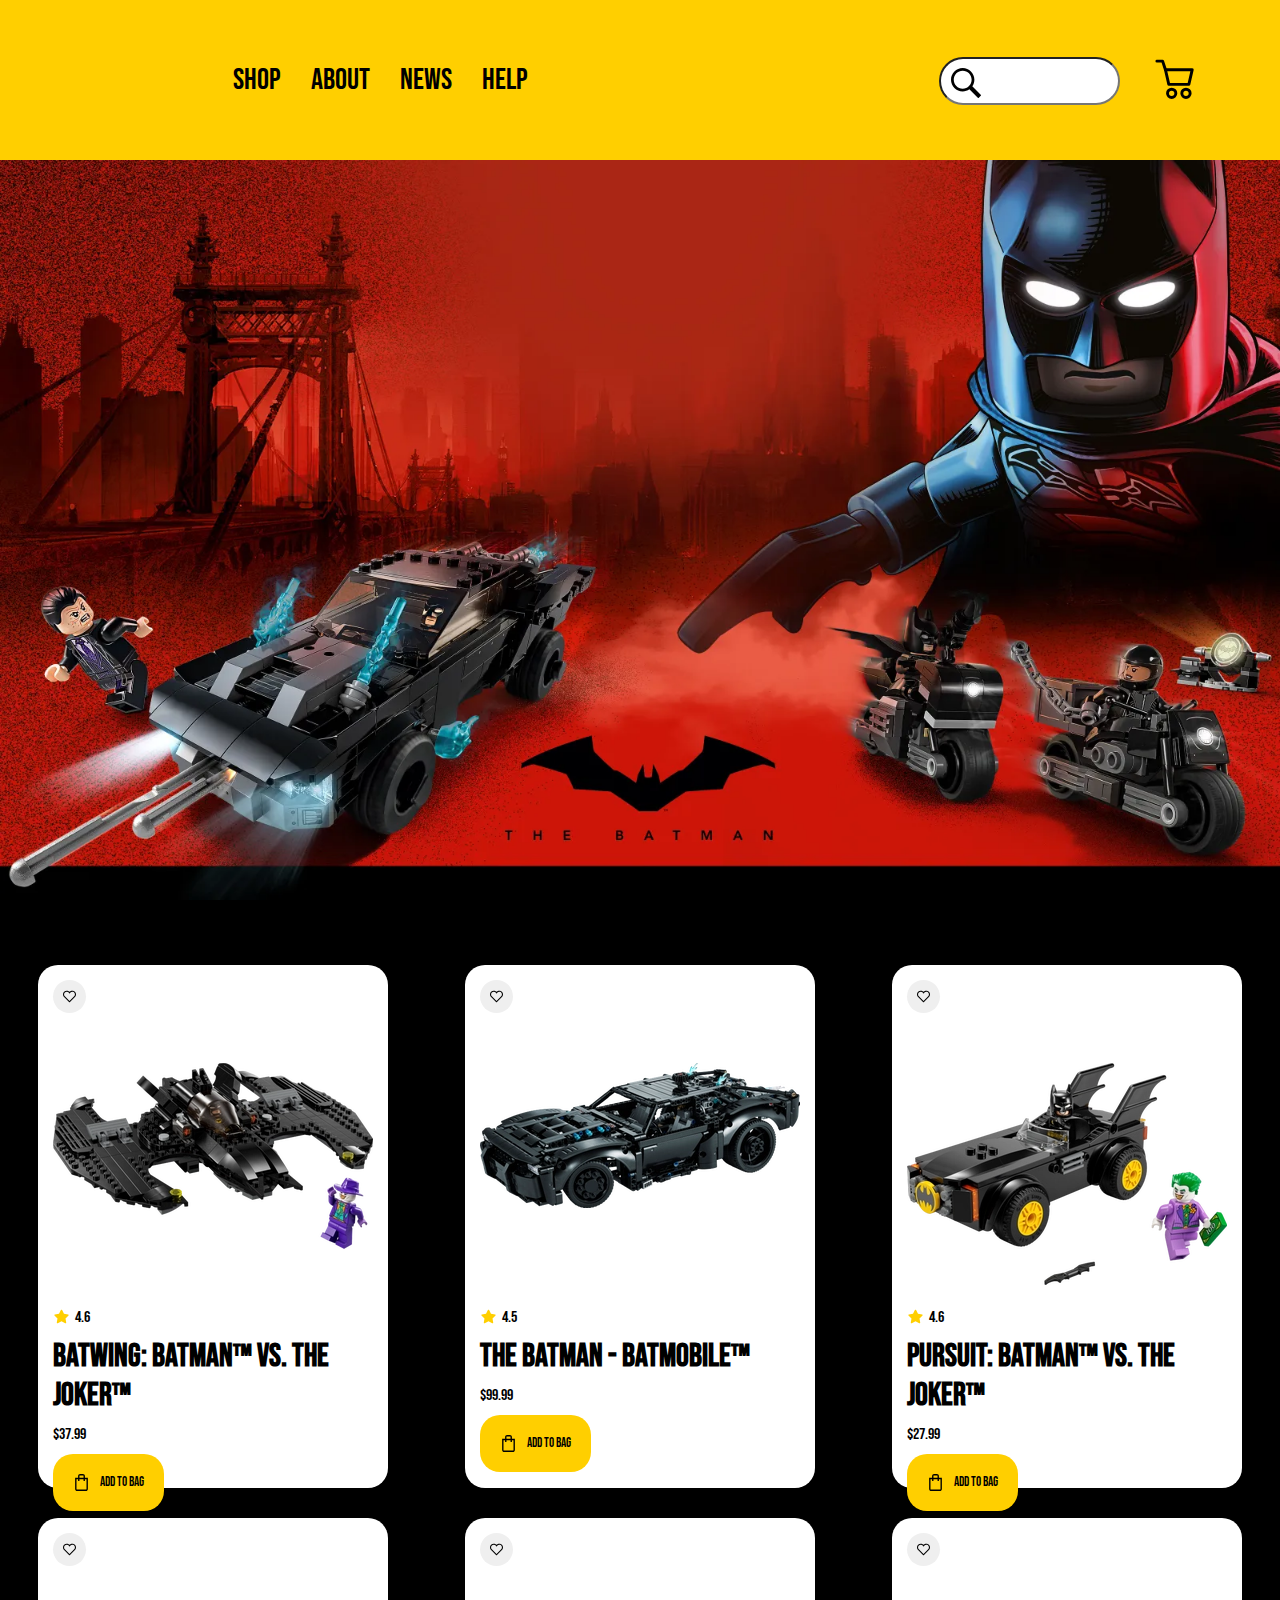
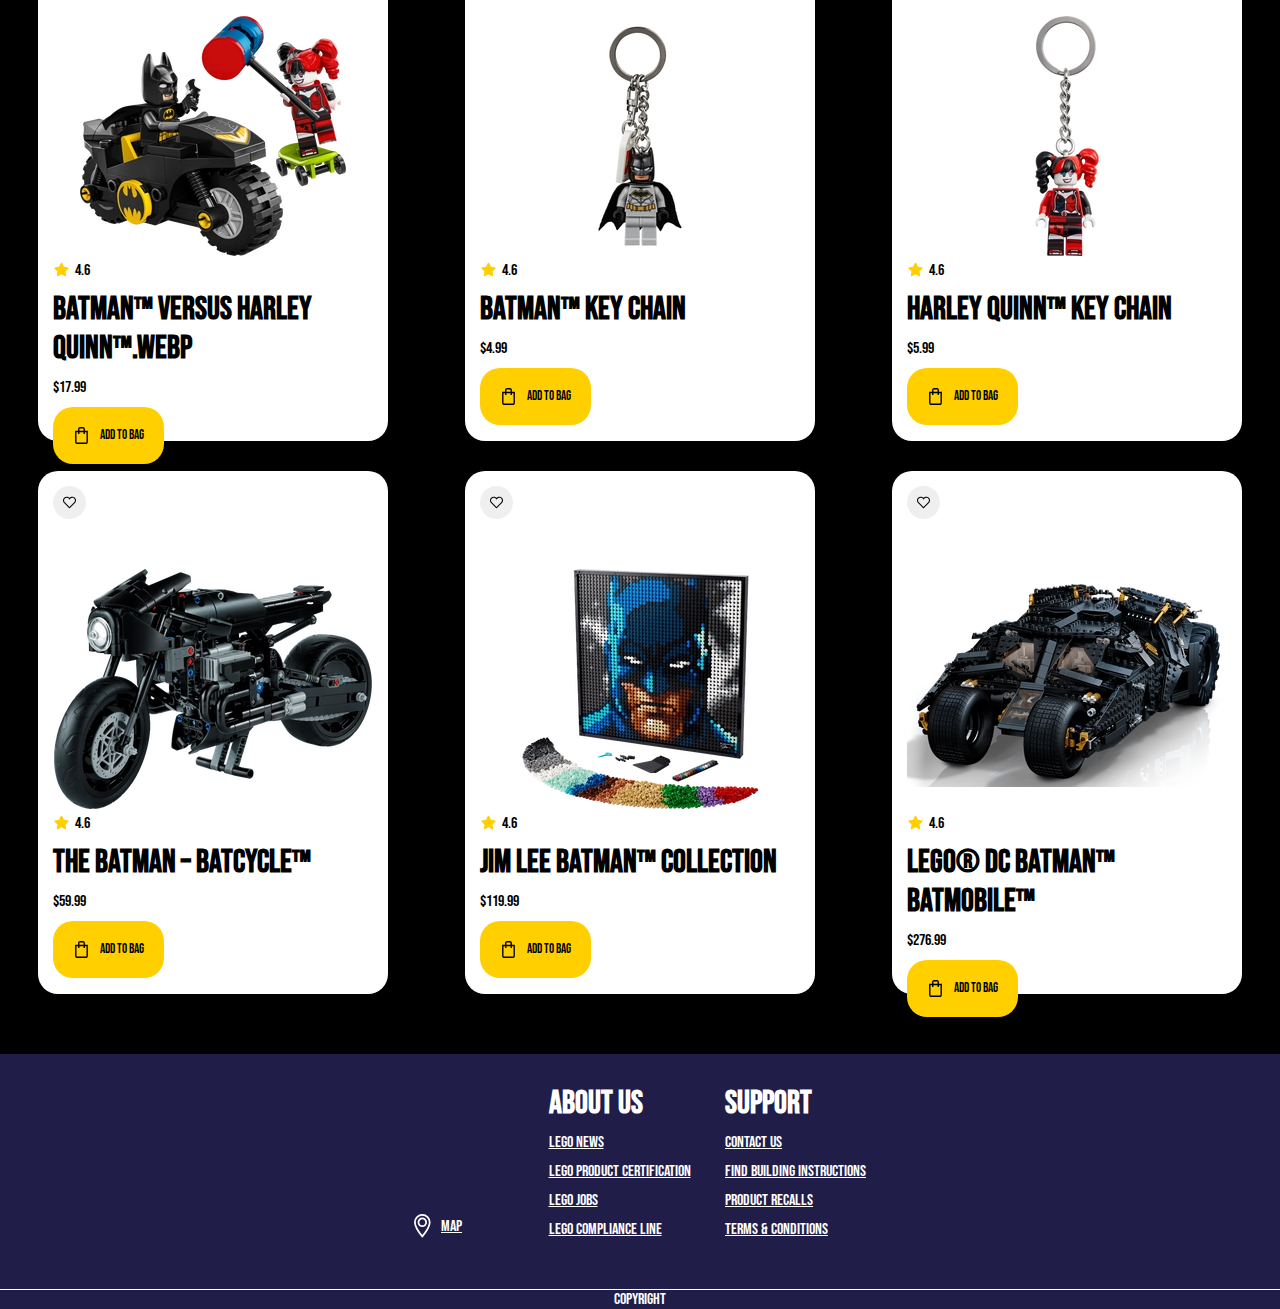
<file: batman.html>
<!DOCTYPE html>
<html lang="en">
<head>
    <meta charset="UTF-8">
    <meta name="viewport" content="width=device-width, initial-scale=1.0">
    <title>Document</title>
    <link rel="stylesheet" href="batman.css">
    <link rel="preconnect" href="https://fonts.googleapis.com">
    <link rel="preconnect" href="https://fonts.gstatic.com" crossorigin>
    <link href="https://fonts.googleapis.com/css2?family=Bebas+Neue&display=swap" rel="stylesheet">
    <link rel="preconnect" href="https://fonts.googleapis.com">
    <link rel="preconnect" href="https://fonts.gstatic.com" crossorigin>
    <link href="https://fonts.googleapis.com/css2?family=Roboto:wght@300&display=swap" rel="stylesheet">
    <link rel="preconnect" href="https://fonts.googleapis.com">
    <link rel="preconnect" href="https://fonts.gstatic.com" crossorigin>
    <link href="https://fonts.googleapis.com/css2?family=Open+Sans&display=swap" rel="stylesheet">
</head>
<body>
    <header class="header">
        <div class="header_container container">
            <div class="header_container_menu">
                <div class="menu_logo_a_nav">
                    <div class="box"></div>

                    <div class="menu_logo"></div>
                    <div class="menu_nav">
                        <input type="checkbox" name="" id="burger">
                        <label class="burger" for="burger"><svg version="1.1" id="Capa_1"
                                xmlns="http://www.w3.org/2000/svg" xmlns:xlink="http://www.w3.org/1999/xlink" x="0px" width="40"
                                y="0px" viewBox="0 0 250.579 250.579" style="enable-background:new 0 0 250.579 250.579;"
                                xml:space="preserve">
                                <g id="Menu">
                                    <path style="fill-rule:evenodd;clip-rule:evenodd;" d="M22.373,76.068h205.832c12.356,0,22.374-10.017,22.374-22.373
                               c0-12.356-10.017-22.373-22.374-22.373H22.373C10.017,31.323,0,41.339,0,53.696C0,66.052,10.017,76.068,22.373,76.068z
                                M228.205,102.916H22.373C10.017,102.916,0,112.933,0,125.289c0,12.357,10.017,22.373,22.373,22.373h205.832
                               c12.356,0,22.374-10.016,22.374-22.373C250.579,112.933,240.561,102.916,228.205,102.916z M228.205,174.51H22.373
                               C10.017,174.51,0,184.526,0,196.883c0,12.356,10.017,22.373,22.373,22.373h205.832c12.356,0,22.374-10.017,22.374-22.373
                               C250.579,184.526,240.561,174.51,228.205,174.51z" />
                                </g>
                            </svg>
                        </label>
                        <nav class="nav">
                            <ul class="nav_ul">
                                <li class="ul_li">
                                    <a class="li_link" href="./index.html">Shop</a>
                                </li>
                                <li class="ul_li">
                                    <a class="li_link" href="">About</a>
                                </li>
                                <li class="ul_li">
                                    <a class="li_link" href="">News</a>
                                </li>
                                <li class="ul_li">
                                    <a class="li_link" href="">Help</a>
                                </li>
                            </ul>
                        </nav>
                    </div>
                </div>
                <div class="menu_search_a_basket">
                    <div class="menu_search">
                        <label id="label" for="text"><svg version="1.1" id="Capa_1" xmlns="http://www.w3.org/2000/svg"
                                xmlns:xlink="http://www.w3.org/1999/xlink" x="0px" y="0px" width="30.08px"
                                height="30.08px" viewBox="0 0 612.08 612.08"
                                style="enable-background:new 0 0 612.08 612.08;" xml:space="preserve">
                                <g>
                                    <path d="M237.927,0C106.555,0,0.035,106.52,0.035,237.893c0,131.373,106.52,237.893,237.893,237.893
                               c50.518,0,97.368-15.757,135.879-42.597l0.028-0.028l176.432,176.433c3.274,3.274,8.48,3.358,11.839,0l47.551-47.551
                               c3.274-3.274,3.106-8.703-0.028-11.838L433.223,373.8c26.84-38.539,42.597-85.39,42.597-135.907C475.82,106.52,369.3,0,237.927,0z
                                M237.927,419.811c-100.475,0-181.918-81.443-181.918-181.918S137.453,55.975,237.927,55.975s181.918,81.443,181.918,181.918
                               S338.402,419.811,237.927,419.811z" />
                                </g>
                            </svg>
                        </label>
                        <input type="text" id="search">
                    </div>
                    <div class="menu_busket">
                        <button class="busket_button"> <svg viewBox="0 0 512 512" xmlns="http://www.w3.org/2000/svg">
                                <title />
                                <g data-name="1" id="_1">
                                    <path
                                        d="M397.78,316H192.65A15,15,0,0,1,178,304.33L143.46,153.85a15,15,0,0,1,14.62-18.36H432.35A15,15,0,0,1,447,153.85L412.4,304.33A15,15,0,0,1,397.78,316ZM204.59,286H385.84l27.67-120.48H176.91Z" />
                                    <path
                                        d="M222,450a57.48,57.48,0,1,1,57.48-57.48A57.54,57.54,0,0,1,222,450Zm0-84.95a27.48,27.48,0,1,0,27.48,27.47A27.5,27.5,0,0,0,222,365.05Z" />
                                    <path
                                        d="M368.42,450a57.48,57.48,0,1,1,57.48-57.48A57.54,57.54,0,0,1,368.42,450Zm0-84.95a27.48,27.48,0,1,0,27.48,27.47A27.5,27.5,0,0,0,368.42,365.05Z" />
                                    <path
                                        d="M158.08,165.49a15,15,0,0,1-14.23-10.26L118.14,78H70.7a15,15,0,1,1,0-30H129a15,15,0,0,1,14.23,10.26l29.13,87.49a15,15,0,0,1-14.23,19.74Z" />
                                </g>
                            </svg></button>
                    </div>
                </div>
            </div>
            <!-- <div class="header_container_banner">
                <div class="banner_bgc_text">
                    <h1 class="banner_bgc_text_title">Build your world with us</h1>
                    <form class="bgc_text_form" action="">
                        <button class="bgc_text_button">Register
                            <svg width="18" height="28" viewBox="0 0 18 28" aria-hidden="true"
                                xmlns="http://www.w3.org/2000/svg" class="text_button_svg">
                                <path d="M1.825 28L18 14 1.825 0 0 1.715 14.196 14 0 26.285z" fill="currentColor">
                                </path>
                            </svg>
                        </button>
                    </form>
                </div>
                <div class="banner_bgc"><img src="./" alt=""></div>
            </div> -->
        </div>
    </header>
    <main class="main">
        <div class="main_container container">
            <section class="main_container_batman_section section">
                <div class="batman_section_logo">
                    <svg xmlns="http://www.w3.org/2000/svg" width="200" height="100" viewBox="0 0 192.756 192.756">
                        <g fill-rule="evenodd" clip-rule="evenodd">
                            <path fill="" d="M0 0h192.756v192.756H0V0z" />
                            <path
                                d="M96.378 40.847c49.29 0 89.501 24.953 89.501 55.546 0 30.563-40.211 55.517-89.501 55.517-49.289 0-89.5-24.953-89.5-55.517 0-30.593 40.211-55.546 89.5-55.546z" />
                            <path
                                d="M96.378 45.656c46.653 0 84.706 22.795 84.706 50.738 0 27.911-38.053 50.706-84.706 50.706-46.638 0-84.691-22.795-84.691-50.706 0-27.943 38.053-50.738 84.691-50.738z"
                                fill="#fff22d" />
                            <path
                                d="M96.84 141.998c-4.947-23.457-20.359-32.211-25.862-13.887-11.822-22.963-37.961-16.135-22.041 6.289-3.005-1.295-5.872-2.682-8.538-4.191-8.646-5.318-15.259-11.314-19.774-17.586-3.237-5.07-4.994-10.541-4.994-16.229 0-19.774 21.115-36.758 50.861-43.694.446-.078.909-.154 1.372-.231-22.657 30.039 9.386 50.985 15.258 24.645l2.528-24.367 5.086 6.52H103.205l5.07-6.52 2.543 24.367c5.842 26.278 37.746 5.502 15.414-24.429 29.777 6.951 50.891 23.936 50.891 43.709 0 15.136-12.406 28.651-31.609 37.267 14.842-21.822-10.867-28.266-22.549-5.549-5.502-18.325-21.147-9.341-26.125 13.886z" />
                        </g>
                    </svg>
                </div>
                <div class="batman_section_banner">
                    <img src="./img/batman bgc.webp" alt="">
                </div>
                <div class="batman_section_carts_box">
                    <div class="carts_box_cart">
                        <div class="batman_cart cart">
                            <div class="cart_favorites_button">
                                <button class="favorites_button_svg">
                                    <svg class="favorites" xmlns="http://www.w3.org/2000/svg" width="13" height="13"
                                        viewBox="0 0 40 40" fill="currentColor">
                                        <path
                                            d="M20.767 37.673a1.104 1.104 0 0 1-1.567 0l-15.867-16A11.583 11.583 0 0 1 0 13.574c.027-2.336.744-4.61 2.058-6.53a11.591 11.591 0 0 1 5.316-4.247 11.432 11.432 0 0 1 6.751-.506A11.533 11.533 0 0 1 20 5.697a11.533 11.533 0 0 1 5.875-3.407c2.25-.517 4.601-.34 6.751.506a11.59 11.59 0 0 1 5.316 4.246A11.813 11.813 0 0 1 40 13.573a11.568 11.568 0 0 1-.871 4.38 11.453 11.453 0 0 1-2.462 3.71l-15.9 16.01ZM11.544 5.37a8.125 8.125 0 0 0-5.776 2.386 8.332 8.332 0 0 0-2.435 5.816 8.178 8.178 0 0 0 .602 3.105c.4.984.989 1.88 1.732 2.633L20 33.724 34.344 19.3a8.176 8.176 0 0 0 2.323-5.727 8.392 8.392 0 0 0-1.71-4.994 8.218 8.218 0 0 0-4.334-2.946 8.126 8.126 0 0 0-5.211.29 8.25 8.25 0 0 0-3.99 3.408L20 11.705l-1.422-2.374a8.235 8.235 0 0 0-3.003-2.915 8.109 8.109 0 0 0-4.03-1.045Z">
                                        </path>
                                    </svg>
                                </button>
                            </div>
                            <div class="cart_img">
                                <img class="img_cart" src="./img/76265.webp" alt="">
                            </div>
                            <div class="cart_info">
                                <div class="cart_rating">
                                    <svg xmlns="http://www.w3.org/2000/svg" width="17" height="17" viewBox="0 0 40 40"
                                        fill="#ffcf00">
                                        <path
                                            d="M10.485 36c-.332 0-.66-.102-.942-.304a1.56 1.56 0 0 1-.638-1.546l1.674-9.612-7.093-6.811a1.554 1.554 0 0 1-.406-1.62c.19-.576.686-.988 1.295-1.075l9.8-1.403 4.386-8.748A1.597 1.597 0 0 1 20 4c.616 0 1.167.338 1.439.881l4.383 8.746 9.803 1.404c.609.087 1.106.5 1.295 1.076.19.576.035 1.197-.406 1.62l-7.091 6.808 1.673 9.615a1.56 1.56 0 0 1-.64 1.546 1.614 1.614 0 0 1-1.69.12l-8.764-4.538-8.77 4.539a1.624 1.624 0 0 1-.747.183Z">
                                        </path>
                                    </svg>
                                    <p class="cart_info_number">4.6</p>
                                </div>
                                <h1 class="cart_info_name">Batwing: Batman™ vs. The Joker™</h1>
                                <p class="cart_info_price">$37.99</p>
                                <form action="" class="cart_info_button">
                                    <button class="cart_info_bag">
                                        <svg xmlns="http://www.w3.org/2000/svg" width="17" height="17"
                                            viewBox="0 0 40 40" fill="currentColor">
                                            <path
                                                d="M28.036 8.889V5a5.106 5.106 0 0 0-1.416-3.532A4.747 4.747 0 0 0 23.214 0h-6.428a4.747 4.747 0 0 0-3.406 1.468A5.106 5.106 0 0 0 11.964 5v3.889H5V35a5.107 5.107 0 0 0 1.415 3.532A4.747 4.747 0 0 0 9.821 40H30.18a4.747 4.747 0 0 0 3.406-1.468A5.106 5.106 0 0 0 35 35V8.889h-6.964ZM15.179 5c0-.442.169-.866.47-1.179.302-.312.71-.488 1.137-.488h6.428c.427 0 .835.176 1.137.488.301.313.47.737.47 1.179v3.889H15.18V5Zm16.607 30c0 .442-.17.866-.471 1.178-.301.313-.71.489-1.136.489H9.82c-.426 0-.835-.176-1.136-.489A1.698 1.698 0 0 1 8.215 35V12.222h3.75v4.445h3.214v-4.445h9.642v4.445h3.215v-4.445h3.75V35Z">
                                            </path>
                                        </svg>
                                        <p class="cart_info_bag_text">Add to Bag</p>
                                    </button>
                                </form>
                            </div>

                        </div>
                        <div class="batman_cart cart">
                            <div class="cart_favorites_button">
                                <button class="favorites_button_svg">
                                    <svg class="favorites" xmlns="http://www.w3.org/2000/svg" width="13" height="13"
                                        viewBox="0 0 40 40" fill="currentColor">
                                        <path
                                            d="M20.767 37.673a1.104 1.104 0 0 1-1.567 0l-15.867-16A11.583 11.583 0 0 1 0 13.574c.027-2.336.744-4.61 2.058-6.53a11.591 11.591 0 0 1 5.316-4.247 11.432 11.432 0 0 1 6.751-.506A11.533 11.533 0 0 1 20 5.697a11.533 11.533 0 0 1 5.875-3.407c2.25-.517 4.601-.34 6.751.506a11.59 11.59 0 0 1 5.316 4.246A11.813 11.813 0 0 1 40 13.573a11.568 11.568 0 0 1-.871 4.38 11.453 11.453 0 0 1-2.462 3.71l-15.9 16.01ZM11.544 5.37a8.125 8.125 0 0 0-5.776 2.386 8.332 8.332 0 0 0-2.435 5.816 8.178 8.178 0 0 0 .602 3.105c.4.984.989 1.88 1.732 2.633L20 33.724 34.344 19.3a8.176 8.176 0 0 0 2.323-5.727 8.392 8.392 0 0 0-1.71-4.994 8.218 8.218 0 0 0-4.334-2.946 8.126 8.126 0 0 0-5.211.29 8.25 8.25 0 0 0-3.99 3.408L20 11.705l-1.422-2.374a8.235 8.235 0 0 0-3.003-2.915 8.109 8.109 0 0 0-4.03-1.045Z">
                                        </path>
                                    </svg>
                                </button>
                            </div>
                            <div class="cart_img">
                                <img class="img_cart" src="./img/bat mobile.webp" alt="">
                            </div>
                            <div class="cart_info bat_mobile">
                                <div class="cart_rating">
                                    <svg xmlns="http://www.w3.org/2000/svg" width="17" height="17" viewBox="0 0 40 40"
                                        fill="#ffcf00">
                                        <path
                                            d="M10.485 36c-.332 0-.66-.102-.942-.304a1.56 1.56 0 0 1-.638-1.546l1.674-9.612-7.093-6.811a1.554 1.554 0 0 1-.406-1.62c.19-.576.686-.988 1.295-1.075l9.8-1.403 4.386-8.748A1.597 1.597 0 0 1 20 4c.616 0 1.167.338 1.439.881l4.383 8.746 9.803 1.404c.609.087 1.106.5 1.295 1.076.19.576.035 1.197-.406 1.62l-7.091 6.808 1.673 9.615a1.56 1.56 0 0 1-.64 1.546 1.614 1.614 0 0 1-1.69.12l-8.764-4.538-8.77 4.539a1.624 1.624 0 0 1-.747.183Z">
                                        </path>
                                    </svg>
                                    <p class="cart_info_number">4.5</p>
                                </div>
                                <h1 class="cart_info_name">THE BATMAN - BATMOBILE™</h1>
                                <p class="cart_info_price">$99.99</p>
                                <form action="" class="cart_info_button">
                                    <button class="cart_info_bag">
                                        <svg xmlns="http://www.w3.org/2000/svg" width="17" height="17"
                                            viewBox="0 0 40 40" fill="currentColor">
                                            <path
                                                d="M28.036 8.889V5a5.106 5.106 0 0 0-1.416-3.532A4.747 4.747 0 0 0 23.214 0h-6.428a4.747 4.747 0 0 0-3.406 1.468A5.106 5.106 0 0 0 11.964 5v3.889H5V35a5.107 5.107 0 0 0 1.415 3.532A4.747 4.747 0 0 0 9.821 40H30.18a4.747 4.747 0 0 0 3.406-1.468A5.106 5.106 0 0 0 35 35V8.889h-6.964ZM15.179 5c0-.442.169-.866.47-1.179.302-.312.71-.488 1.137-.488h6.428c.427 0 .835.176 1.137.488.301.313.47.737.47 1.179v3.889H15.18V5Zm16.607 30c0 .442-.17.866-.471 1.178-.301.313-.71.489-1.136.489H9.82c-.426 0-.835-.176-1.136-.489A1.698 1.698 0 0 1 8.215 35V12.222h3.75v4.445h3.214v-4.445h9.642v4.445h3.215v-4.445h3.75V35Z">
                                            </path>
                                        </svg>
                                        <p class="cart_info_bag_text">Add to Bag</p>
                                    </button>
                                </form>
                            </div>

                        </div>
                        <div class="batman_cart cart">
                            <div class="cart_favorites_button">
                                <button class="favorites_button_svg">
                                    <svg class="favorites" xmlns="http://www.w3.org/2000/svg" width="13" height="13"
                                        viewBox="0 0 40 40" fill="currentColor">
                                        <path
                                            d="M20.767 37.673a1.104 1.104 0 0 1-1.567 0l-15.867-16A11.583 11.583 0 0 1 0 13.574c.027-2.336.744-4.61 2.058-6.53a11.591 11.591 0 0 1 5.316-4.247 11.432 11.432 0 0 1 6.751-.506A11.533 11.533 0 0 1 20 5.697a11.533 11.533 0 0 1 5.875-3.407c2.25-.517 4.601-.34 6.751.506a11.59 11.59 0 0 1 5.316 4.246A11.813 11.813 0 0 1 40 13.573a11.568 11.568 0 0 1-.871 4.38 11.453 11.453 0 0 1-2.462 3.71l-15.9 16.01ZM11.544 5.37a8.125 8.125 0 0 0-5.776 2.386 8.332 8.332 0 0 0-2.435 5.816 8.178 8.178 0 0 0 .602 3.105c.4.984.989 1.88 1.732 2.633L20 33.724 34.344 19.3a8.176 8.176 0 0 0 2.323-5.727 8.392 8.392 0 0 0-1.71-4.994 8.218 8.218 0 0 0-4.334-2.946 8.126 8.126 0 0 0-5.211.29 8.25 8.25 0 0 0-3.99 3.408L20 11.705l-1.422-2.374a8.235 8.235 0 0 0-3.003-2.915 8.109 8.109 0 0 0-4.03-1.045Z">
                                        </path>
                                    </svg>
                                </button>
                            </div>
                            <div class="cart_img">
                                <img class="img_cart" src="./img/Batman vs. The Joker.webp" alt="">
                            </div>
                            <div class="cart_info">
                                <div class="cart_rating">
                                    <svg xmlns="http://www.w3.org/2000/svg" width="17" height="17" viewBox="0 0 40 40"
                                        fill="#ffcf00">
                                        <path
                                            d="M10.485 36c-.332 0-.66-.102-.942-.304a1.56 1.56 0 0 1-.638-1.546l1.674-9.612-7.093-6.811a1.554 1.554 0 0 1-.406-1.62c.19-.576.686-.988 1.295-1.075l9.8-1.403 4.386-8.748A1.597 1.597 0 0 1 20 4c.616 0 1.167.338 1.439.881l4.383 8.746 9.803 1.404c.609.087 1.106.5 1.295 1.076.19.576.035 1.197-.406 1.62l-7.091 6.808 1.673 9.615a1.56 1.56 0 0 1-.64 1.546 1.614 1.614 0 0 1-1.69.12l-8.764-4.538-8.77 4.539a1.624 1.624 0 0 1-.747.183Z">
                                        </path>
                                    </svg>
                                    <p class="cart_info_number">4.6</p>
                                </div>
                                <h1 class="cart_info_name">Pursuit: Batman™ vs. The Joker™</h1>
                                <p class="cart_info_price">$27.99</p>
                                <form action="" class="cart_info_button">
                                    <button class="cart_info_bag">
                                        <svg xmlns="http://www.w3.org/2000/svg" width="17" height="17"
                                            viewBox="0 0 40 40" fill="currentColor">
                                            <path
                                                d="M28.036 8.889V5a5.106 5.106 0 0 0-1.416-3.532A4.747 4.747 0 0 0 23.214 0h-6.428a4.747 4.747 0 0 0-3.406 1.468A5.106 5.106 0 0 0 11.964 5v3.889H5V35a5.107 5.107 0 0 0 1.415 3.532A4.747 4.747 0 0 0 9.821 40H30.18a4.747 4.747 0 0 0 3.406-1.468A5.106 5.106 0 0 0 35 35V8.889h-6.964ZM15.179 5c0-.442.169-.866.47-1.179.302-.312.71-.488 1.137-.488h6.428c.427 0 .835.176 1.137.488.301.313.47.737.47 1.179v3.889H15.18V5Zm16.607 30c0 .442-.17.866-.471 1.178-.301.313-.71.489-1.136.489H9.82c-.426 0-.835-.176-1.136-.489A1.698 1.698 0 0 1 8.215 35V12.222h3.75v4.445h3.214v-4.445h9.642v4.445h3.215v-4.445h3.75V35Z">
                                            </path>
                                        </svg>
                                        <p class="cart_info_bag_text">Add to Bag</p>
                                    </button>
                                </form>
                            </div>

                        </div>
                        <div class="batman_cart cart">
                            <div class="cart_favorites_button">
                                <button class="favorites_button_svg">
                                    <svg class="favorites" xmlns="http://www.w3.org/2000/svg" width="13" height="13"
                                        viewBox="0 0 40 40" fill="currentColor">
                                        <path
                                            d="M20.767 37.673a1.104 1.104 0 0 1-1.567 0l-15.867-16A11.583 11.583 0 0 1 0 13.574c.027-2.336.744-4.61 2.058-6.53a11.591 11.591 0 0 1 5.316-4.247 11.432 11.432 0 0 1 6.751-.506A11.533 11.533 0 0 1 20 5.697a11.533 11.533 0 0 1 5.875-3.407c2.25-.517 4.601-.34 6.751.506a11.59 11.59 0 0 1 5.316 4.246A11.813 11.813 0 0 1 40 13.573a11.568 11.568 0 0 1-.871 4.38 11.453 11.453 0 0 1-2.462 3.71l-15.9 16.01ZM11.544 5.37a8.125 8.125 0 0 0-5.776 2.386 8.332 8.332 0 0 0-2.435 5.816 8.178 8.178 0 0 0 .602 3.105c.4.984.989 1.88 1.732 2.633L20 33.724 34.344 19.3a8.176 8.176 0 0 0 2.323-5.727 8.392 8.392 0 0 0-1.71-4.994 8.218 8.218 0 0 0-4.334-2.946 8.126 8.126 0 0 0-5.211.29 8.25 8.25 0 0 0-3.99 3.408L20 11.705l-1.422-2.374a8.235 8.235 0 0 0-3.003-2.915 8.109 8.109 0 0 0-4.03-1.045Z">
                                        </path>
                                    </svg>
                                </button>
                            </div>
                            <div class="cart_img">
                                <img class="img_cart" src="./img/Batman versus Harley Quinn.webp" alt="">
                            </div>
                            <div class="cart_info">
                                <div class="cart_rating">
                                    <svg xmlns="http://www.w3.org/2000/svg" width="17" height="17" viewBox="0 0 40 40"
                                        fill="#ffcf00">
                                        <path
                                            d="M10.485 36c-.332 0-.66-.102-.942-.304a1.56 1.56 0 0 1-.638-1.546l1.674-9.612-7.093-6.811a1.554 1.554 0 0 1-.406-1.62c.19-.576.686-.988 1.295-1.075l9.8-1.403 4.386-8.748A1.597 1.597 0 0 1 20 4c.616 0 1.167.338 1.439.881l4.383 8.746 9.803 1.404c.609.087 1.106.5 1.295 1.076.19.576.035 1.197-.406 1.62l-7.091 6.808 1.673 9.615a1.56 1.56 0 0 1-.64 1.546 1.614 1.614 0 0 1-1.69.12l-8.764-4.538-8.77 4.539a1.624 1.624 0 0 1-.747.183Z">
                                        </path>
                                    </svg>
                                    <p class="cart_info_number">4.6</p>
                                </div>
                                <h1 class="cart_info_name">Batman™ versus Harley Quinn™.webp</h1>
                                <p class="cart_info_price">$17.99</p>
                                <form action="" class="cart_info_button">
                                    <button class="cart_info_bag">
                                        <svg xmlns="http://www.w3.org/2000/svg" width="17" height="17"
                                            viewBox="0 0 40 40" fill="currentColor">
                                            <path
                                                d="M28.036 8.889V5a5.106 5.106 0 0 0-1.416-3.532A4.747 4.747 0 0 0 23.214 0h-6.428a4.747 4.747 0 0 0-3.406 1.468A5.106 5.106 0 0 0 11.964 5v3.889H5V35a5.107 5.107 0 0 0 1.415 3.532A4.747 4.747 0 0 0 9.821 40H30.18a4.747 4.747 0 0 0 3.406-1.468A5.106 5.106 0 0 0 35 35V8.889h-6.964ZM15.179 5c0-.442.169-.866.47-1.179.302-.312.71-.488 1.137-.488h6.428c.427 0 .835.176 1.137.488.301.313.47.737.47 1.179v3.889H15.18V5Zm16.607 30c0 .442-.17.866-.471 1.178-.301.313-.71.489-1.136.489H9.82c-.426 0-.835-.176-1.136-.489A1.698 1.698 0 0 1 8.215 35V12.222h3.75v4.445h3.214v-4.445h9.642v4.445h3.215v-4.445h3.75V35Z">
                                            </path>
                                        </svg>
                                        <p class="cart_info_bag_text">Add to Bag</p>
                                    </button>
                                </form>
                            </div>
                        </div>
                        <div class="batman_cart cart">
                            <div class="cart_favorites_button">
                                <button class="favorites_button_svg">
                                    <svg class="favorites" xmlns="http://www.w3.org/2000/svg" width="13" height="13"
                                        viewBox="0 0 40 40" fill="currentColor">
                                        <path
                                            d="M20.767 37.673a1.104 1.104 0 0 1-1.567 0l-15.867-16A11.583 11.583 0 0 1 0 13.574c.027-2.336.744-4.61 2.058-6.53a11.591 11.591 0 0 1 5.316-4.247 11.432 11.432 0 0 1 6.751-.506A11.533 11.533 0 0 1 20 5.697a11.533 11.533 0 0 1 5.875-3.407c2.25-.517 4.601-.34 6.751.506a11.59 11.59 0 0 1 5.316 4.246A11.813 11.813 0 0 1 40 13.573a11.568 11.568 0 0 1-.871 4.38 11.453 11.453 0 0 1-2.462 3.71l-15.9 16.01ZM11.544 5.37a8.125 8.125 0 0 0-5.776 2.386 8.332 8.332 0 0 0-2.435 5.816 8.178 8.178 0 0 0 .602 3.105c.4.984.989 1.88 1.732 2.633L20 33.724 34.344 19.3a8.176 8.176 0 0 0 2.323-5.727 8.392 8.392 0 0 0-1.71-4.994 8.218 8.218 0 0 0-4.334-2.946 8.126 8.126 0 0 0-5.211.29 8.25 8.25 0 0 0-3.99 3.408L20 11.705l-1.422-2.374a8.235 8.235 0 0 0-3.003-2.915 8.109 8.109 0 0 0-4.03-1.045Z">
                                        </path>
                                    </svg>
                                </button>
                            </div>
                            <div class="cart_img">
                                <img class="img_cart" src="./img/Batman Key Chain.webp" alt="">
                            </div>
                            <div class="cart_info">
                                <div class="cart_rating">
                                    <svg xmlns="http://www.w3.org/2000/svg" width="17" height="17" viewBox="0 0 40 40"
                                        fill="#ffcf00">
                                        <path
                                            d="M10.485 36c-.332 0-.66-.102-.942-.304a1.56 1.56 0 0 1-.638-1.546l1.674-9.612-7.093-6.811a1.554 1.554 0 0 1-.406-1.62c.19-.576.686-.988 1.295-1.075l9.8-1.403 4.386-8.748A1.597 1.597 0 0 1 20 4c.616 0 1.167.338 1.439.881l4.383 8.746 9.803 1.404c.609.087 1.106.5 1.295 1.076.19.576.035 1.197-.406 1.62l-7.091 6.808 1.673 9.615a1.56 1.56 0 0 1-.64 1.546 1.614 1.614 0 0 1-1.69.12l-8.764-4.538-8.77 4.539a1.624 1.624 0 0 1-.747.183Z">
                                        </path>
                                    </svg>
                                    <p class="cart_info_number">4.6</p>
                                </div>
                                <h1 class="cart_info_name">Batman™ Key Chain</h1>
                                <p class="cart_info_price">$4.99</p>
                                <form action="" class="cart_info_button">
                                    <button class="cart_info_bag">
                                        <svg xmlns="http://www.w3.org/2000/svg" width="17" height="17"
                                            viewBox="0 0 40 40" fill="currentColor">
                                            <path
                                                d="M28.036 8.889V5a5.106 5.106 0 0 0-1.416-3.532A4.747 4.747 0 0 0 23.214 0h-6.428a4.747 4.747 0 0 0-3.406 1.468A5.106 5.106 0 0 0 11.964 5v3.889H5V35a5.107 5.107 0 0 0 1.415 3.532A4.747 4.747 0 0 0 9.821 40H30.18a4.747 4.747 0 0 0 3.406-1.468A5.106 5.106 0 0 0 35 35V8.889h-6.964ZM15.179 5c0-.442.169-.866.47-1.179.302-.312.71-.488 1.137-.488h6.428c.427 0 .835.176 1.137.488.301.313.47.737.47 1.179v3.889H15.18V5Zm16.607 30c0 .442-.17.866-.471 1.178-.301.313-.71.489-1.136.489H9.82c-.426 0-.835-.176-1.136-.489A1.698 1.698 0 0 1 8.215 35V12.222h3.75v4.445h3.214v-4.445h9.642v4.445h3.215v-4.445h3.75V35Z">
                                            </path>
                                        </svg>
                                        <p class="cart_info_bag_text">Add to Bag</p>
                                    </button>
                                </form>
                            </div>
                        </div>
                        <div class="batman_cart cart">
                            <div class="cart_favorites_button">
                                <button class="favorites_button_svg">
                                    <svg class="favorites" xmlns="http://www.w3.org/2000/svg" width="13" height="13"
                                        viewBox="0 0 40 40" fill="currentColor">
                                        <path
                                            d="M20.767 37.673a1.104 1.104 0 0 1-1.567 0l-15.867-16A11.583 11.583 0 0 1 0 13.574c.027-2.336.744-4.61 2.058-6.53a11.591 11.591 0 0 1 5.316-4.247 11.432 11.432 0 0 1 6.751-.506A11.533 11.533 0 0 1 20 5.697a11.533 11.533 0 0 1 5.875-3.407c2.25-.517 4.601-.34 6.751.506a11.59 11.59 0 0 1 5.316 4.246A11.813 11.813 0 0 1 40 13.573a11.568 11.568 0 0 1-.871 4.38 11.453 11.453 0 0 1-2.462 3.71l-15.9 16.01ZM11.544 5.37a8.125 8.125 0 0 0-5.776 2.386 8.332 8.332 0 0 0-2.435 5.816 8.178 8.178 0 0 0 .602 3.105c.4.984.989 1.88 1.732 2.633L20 33.724 34.344 19.3a8.176 8.176 0 0 0 2.323-5.727 8.392 8.392 0 0 0-1.71-4.994 8.218 8.218 0 0 0-4.334-2.946 8.126 8.126 0 0 0-5.211.29 8.25 8.25 0 0 0-3.99 3.408L20 11.705l-1.422-2.374a8.235 8.235 0 0 0-3.003-2.915 8.109 8.109 0 0 0-4.03-1.045Z">
                                        </path>
                                    </svg>
                                </button>
                            </div>
                            <div class="cart_img">
                                <img class="img_cart" src="./img/Harley Quinn Key Chain.webp" alt="">
                            </div>
                            <div class="cart_info">
                                <div class="cart_rating">
                                    <svg xmlns="http://www.w3.org/2000/svg" width="17" height="17" viewBox="0 0 40 40"
                                        fill="#ffcf00">
                                        <path
                                            d="M10.485 36c-.332 0-.66-.102-.942-.304a1.56 1.56 0 0 1-.638-1.546l1.674-9.612-7.093-6.811a1.554 1.554 0 0 1-.406-1.62c.19-.576.686-.988 1.295-1.075l9.8-1.403 4.386-8.748A1.597 1.597 0 0 1 20 4c.616 0 1.167.338 1.439.881l4.383 8.746 9.803 1.404c.609.087 1.106.5 1.295 1.076.19.576.035 1.197-.406 1.62l-7.091 6.808 1.673 9.615a1.56 1.56 0 0 1-.64 1.546 1.614 1.614 0 0 1-1.69.12l-8.764-4.538-8.77 4.539a1.624 1.624 0 0 1-.747.183Z">
                                        </path>
                                    </svg>
                                    <p class="cart_info_number">4.6</p>
                                </div>
                                <h1 class="cart_info_name">Harley Quinn™ Key Chain</h1>
                                <p class="cart_info_price">$5.99</p>
                                <form action="" class="cart_info_button">
                                    <button class="cart_info_bag">
                                        <svg xmlns="http://www.w3.org/2000/svg" width="17" height="17"
                                            viewBox="0 0 40 40" fill="currentColor">
                                            <path
                                                d="M28.036 8.889V5a5.106 5.106 0 0 0-1.416-3.532A4.747 4.747 0 0 0 23.214 0h-6.428a4.747 4.747 0 0 0-3.406 1.468A5.106 5.106 0 0 0 11.964 5v3.889H5V35a5.107 5.107 0 0 0 1.415 3.532A4.747 4.747 0 0 0 9.821 40H30.18a4.747 4.747 0 0 0 3.406-1.468A5.106 5.106 0 0 0 35 35V8.889h-6.964ZM15.179 5c0-.442.169-.866.47-1.179.302-.312.71-.488 1.137-.488h6.428c.427 0 .835.176 1.137.488.301.313.47.737.47 1.179v3.889H15.18V5Zm16.607 30c0 .442-.17.866-.471 1.178-.301.313-.71.489-1.136.489H9.82c-.426 0-.835-.176-1.136-.489A1.698 1.698 0 0 1 8.215 35V12.222h3.75v4.445h3.214v-4.445h9.642v4.445h3.215v-4.445h3.75V35Z">
                                            </path>
                                        </svg>
                                        <p class="cart_info_bag_text">Add to Bag</p>
                                    </button>
                                </form>
                            </div>
                        </div>
                        <div class="batman_cart cart">
                            <div class="cart_favorites_button">
                                <button class="favorites_button_svg">
                                    <svg class="favorites" xmlns="http://www.w3.org/2000/svg" width="13" height="13"
                                        viewBox="0 0 40 40" fill="currentColor">
                                        <path
                                            d="M20.767 37.673a1.104 1.104 0 0 1-1.567 0l-15.867-16A11.583 11.583 0 0 1 0 13.574c.027-2.336.744-4.61 2.058-6.53a11.591 11.591 0 0 1 5.316-4.247 11.432 11.432 0 0 1 6.751-.506A11.533 11.533 0 0 1 20 5.697a11.533 11.533 0 0 1 5.875-3.407c2.25-.517 4.601-.34 6.751.506a11.59 11.59 0 0 1 5.316 4.246A11.813 11.813 0 0 1 40 13.573a11.568 11.568 0 0 1-.871 4.38 11.453 11.453 0 0 1-2.462 3.71l-15.9 16.01ZM11.544 5.37a8.125 8.125 0 0 0-5.776 2.386 8.332 8.332 0 0 0-2.435 5.816 8.178 8.178 0 0 0 .602 3.105c.4.984.989 1.88 1.732 2.633L20 33.724 34.344 19.3a8.176 8.176 0 0 0 2.323-5.727 8.392 8.392 0 0 0-1.71-4.994 8.218 8.218 0 0 0-4.334-2.946 8.126 8.126 0 0 0-5.211.29 8.25 8.25 0 0 0-3.99 3.408L20 11.705l-1.422-2.374a8.235 8.235 0 0 0-3.003-2.915 8.109 8.109 0 0 0-4.03-1.045Z">
                                        </path>
                                    </svg>
                                </button>
                            </div>
                            <div class="cart_img">
                                <img class="img_cart" src="./img/THE BATMAN  BATCYCLE.webp" alt="">
                            </div>
                            <div class="cart_info">
                                <div class="cart_rating">
                                    <svg xmlns="http://www.w3.org/2000/svg" width="17" height="17" viewBox="0 0 40 40"
                                        fill="#ffcf00">
                                        <path
                                            d="M10.485 36c-.332 0-.66-.102-.942-.304a1.56 1.56 0 0 1-.638-1.546l1.674-9.612-7.093-6.811a1.554 1.554 0 0 1-.406-1.62c.19-.576.686-.988 1.295-1.075l9.8-1.403 4.386-8.748A1.597 1.597 0 0 1 20 4c.616 0 1.167.338 1.439.881l4.383 8.746 9.803 1.404c.609.087 1.106.5 1.295 1.076.19.576.035 1.197-.406 1.62l-7.091 6.808 1.673 9.615a1.56 1.56 0 0 1-.64 1.546 1.614 1.614 0 0 1-1.69.12l-8.764-4.538-8.77 4.539a1.624 1.624 0 0 1-.747.183Z">
                                        </path>
                                    </svg>
                                    <p class="cart_info_number">4.6</p>
                                </div>
                                <h1 class="cart_info_name">THE BATMAN – BATCYCLE™</h1>
                                <p class="cart_info_price">$59.99</p>
                                <form action="" class="cart_info_button">
                                    <button class="cart_info_bag">
                                        <svg xmlns="http://www.w3.org/2000/svg" width="17" height="17"
                                            viewBox="0 0 40 40" fill="currentColor">
                                            <path
                                                d="M28.036 8.889V5a5.106 5.106 0 0 0-1.416-3.532A4.747 4.747 0 0 0 23.214 0h-6.428a4.747 4.747 0 0 0-3.406 1.468A5.106 5.106 0 0 0 11.964 5v3.889H5V35a5.107 5.107 0 0 0 1.415 3.532A4.747 4.747 0 0 0 9.821 40H30.18a4.747 4.747 0 0 0 3.406-1.468A5.106 5.106 0 0 0 35 35V8.889h-6.964ZM15.179 5c0-.442.169-.866.47-1.179.302-.312.71-.488 1.137-.488h6.428c.427 0 .835.176 1.137.488.301.313.47.737.47 1.179v3.889H15.18V5Zm16.607 30c0 .442-.17.866-.471 1.178-.301.313-.71.489-1.136.489H9.82c-.426 0-.835-.176-1.136-.489A1.698 1.698 0 0 1 8.215 35V12.222h3.75v4.445h3.214v-4.445h9.642v4.445h3.215v-4.445h3.75V35Z">
                                            </path>
                                        </svg>
                                        <p class="cart_info_bag_text">Add to Bag</p>
                                    </button>
                                </form>
                            </div>
                        </div>
                        <div class="batman_cart cart">
                            <div class="cart_favorites_button">
                                <button class="favorites_button_svg">
                                    <svg class="favorites" xmlns="http://www.w3.org/2000/svg" width="13" height="13"
                                        viewBox="0 0 40 40" fill="currentColor">
                                        <path
                                            d="M20.767 37.673a1.104 1.104 0 0 1-1.567 0l-15.867-16A11.583 11.583 0 0 1 0 13.574c.027-2.336.744-4.61 2.058-6.53a11.591 11.591 0 0 1 5.316-4.247 11.432 11.432 0 0 1 6.751-.506A11.533 11.533 0 0 1 20 5.697a11.533 11.533 0 0 1 5.875-3.407c2.25-.517 4.601-.34 6.751.506a11.59 11.59 0 0 1 5.316 4.246A11.813 11.813 0 0 1 40 13.573a11.568 11.568 0 0 1-.871 4.38 11.453 11.453 0 0 1-2.462 3.71l-15.9 16.01ZM11.544 5.37a8.125 8.125 0 0 0-5.776 2.386 8.332 8.332 0 0 0-2.435 5.816 8.178 8.178 0 0 0 .602 3.105c.4.984.989 1.88 1.732 2.633L20 33.724 34.344 19.3a8.176 8.176 0 0 0 2.323-5.727 8.392 8.392 0 0 0-1.71-4.994 8.218 8.218 0 0 0-4.334-2.946 8.126 8.126 0 0 0-5.211.29 8.25 8.25 0 0 0-3.99 3.408L20 11.705l-1.422-2.374a8.235 8.235 0 0 0-3.003-2.915 8.109 8.109 0 0 0-4.03-1.045Z">
                                        </path>
                                    </svg>
                                </button>
                            </div>
                            <div class="cart_img">
                                <img class="img_cart" src="./img/Jim Lee Batman Collection.webp" alt="">
                            </div>
                            <div class="cart_info">
                                <div class="cart_rating">
                                    <svg xmlns="http://www.w3.org/2000/svg" width="17" height="17" viewBox="0 0 40 40"
                                        fill="#ffcf00">
                                        <path
                                            d="M10.485 36c-.332 0-.66-.102-.942-.304a1.56 1.56 0 0 1-.638-1.546l1.674-9.612-7.093-6.811a1.554 1.554 0 0 1-.406-1.62c.19-.576.686-.988 1.295-1.075l9.8-1.403 4.386-8.748A1.597 1.597 0 0 1 20 4c.616 0 1.167.338 1.439.881l4.383 8.746 9.803 1.404c.609.087 1.106.5 1.295 1.076.19.576.035 1.197-.406 1.62l-7.091 6.808 1.673 9.615a1.56 1.56 0 0 1-.64 1.546 1.614 1.614 0 0 1-1.69.12l-8.764-4.538-8.77 4.539a1.624 1.624 0 0 1-.747.183Z">
                                        </path>
                                    </svg>
                                    <p class="cart_info_number">4.6</p>
                                </div>
                                <h1 class="cart_info_name">Jim Lee Batman™ Collection</h1>
                                <p class="cart_info_price">$119.99</p>
                                <form action="" class="cart_info_button">
                                    <button class="cart_info_bag">
                                        <svg xmlns="http://www.w3.org/2000/svg" width="17" height="17"
                                            viewBox="0 0 40 40" fill="currentColor">
                                            <path
                                                d="M28.036 8.889V5a5.106 5.106 0 0 0-1.416-3.532A4.747 4.747 0 0 0 23.214 0h-6.428a4.747 4.747 0 0 0-3.406 1.468A5.106 5.106 0 0 0 11.964 5v3.889H5V35a5.107 5.107 0 0 0 1.415 3.532A4.747 4.747 0 0 0 9.821 40H30.18a4.747 4.747 0 0 0 3.406-1.468A5.106 5.106 0 0 0 35 35V8.889h-6.964ZM15.179 5c0-.442.169-.866.47-1.179.302-.312.71-.488 1.137-.488h6.428c.427 0 .835.176 1.137.488.301.313.47.737.47 1.179v3.889H15.18V5Zm16.607 30c0 .442-.17.866-.471 1.178-.301.313-.71.489-1.136.489H9.82c-.426 0-.835-.176-1.136-.489A1.698 1.698 0 0 1 8.215 35V12.222h3.75v4.445h3.214v-4.445h9.642v4.445h3.215v-4.445h3.75V35Z">
                                            </path>
                                        </svg>
                                        <p class="cart_info_bag_text">Add to Bag</p>
                                    </button>
                                </form>
                            </div>
                        </div>
                        <div class="batman_cart cart">
                            <div class="cart_favorites_button">
                                <button class="favorites_button_svg">
                                    <svg class="favorites" xmlns="http://www.w3.org/2000/svg" width="13" height="13"
                                        viewBox="0 0 40 40" fill="currentColor">
                                        <path
                                            d="M20.767 37.673a1.104 1.104 0 0 1-1.567 0l-15.867-16A11.583 11.583 0 0 1 0 13.574c.027-2.336.744-4.61 2.058-6.53a11.591 11.591 0 0 1 5.316-4.247 11.432 11.432 0 0 1 6.751-.506A11.533 11.533 0 0 1 20 5.697a11.533 11.533 0 0 1 5.875-3.407c2.25-.517 4.601-.34 6.751.506a11.59 11.59 0 0 1 5.316 4.246A11.813 11.813 0 0 1 40 13.573a11.568 11.568 0 0 1-.871 4.38 11.453 11.453 0 0 1-2.462 3.71l-15.9 16.01ZM11.544 5.37a8.125 8.125 0 0 0-5.776 2.386 8.332 8.332 0 0 0-2.435 5.816 8.178 8.178 0 0 0 .602 3.105c.4.984.989 1.88 1.732 2.633L20 33.724 34.344 19.3a8.176 8.176 0 0 0 2.323-5.727 8.392 8.392 0 0 0-1.71-4.994 8.218 8.218 0 0 0-4.334-2.946 8.126 8.126 0 0 0-5.211.29 8.25 8.25 0 0 0-3.99 3.408L20 11.705l-1.422-2.374a8.235 8.235 0 0 0-3.003-2.915 8.109 8.109 0 0 0-4.03-1.045Z">
                                        </path>
                                    </svg>
                                </button>
                            </div>
                            <div class="cart_img">
                                <img class="img_cart" src="./img/LEGO DC Batman Batmobile Tumbler.webp" alt="">
                            </div>
                            <div class="cart_info">
                                <div class="cart_rating">
                                    <svg xmlns="http://www.w3.org/2000/svg" width="17" height="17" viewBox="0 0 40 40"
                                        fill="#ffcf00">
                                        <path
                                            d="M10.485 36c-.332 0-.66-.102-.942-.304a1.56 1.56 0 0 1-.638-1.546l1.674-9.612-7.093-6.811a1.554 1.554 0 0 1-.406-1.62c.19-.576.686-.988 1.295-1.075l9.8-1.403 4.386-8.748A1.597 1.597 0 0 1 20 4c.616 0 1.167.338 1.439.881l4.383 8.746 9.803 1.404c.609.087 1.106.5 1.295 1.076.19.576.035 1.197-.406 1.62l-7.091 6.808 1.673 9.615a1.56 1.56 0 0 1-.64 1.546 1.614 1.614 0 0 1-1.69.12l-8.764-4.538-8.77 4.539a1.624 1.624 0 0 1-.747.183Z">
                                        </path>
                                    </svg>
                                    <p class="cart_info_number">4.6</p>
                                </div>
                                <h1 class="cart_info_name">LEGO® DC Batman™ Batmobile™</h1>
                                <p class="cart_info_price">$276.99</p>
                                <form action="" class="cart_info_button">
                                    <button class="cart_info_bag">
                                        <svg xmlns="http://www.w3.org/2000/svg" width="17" height="17"
                                            viewBox="0 0 40 40" fill="currentColor">
                                            <path
                                                d="M28.036 8.889V5a5.106 5.106 0 0 0-1.416-3.532A4.747 4.747 0 0 0 23.214 0h-6.428a4.747 4.747 0 0 0-3.406 1.468A5.106 5.106 0 0 0 11.964 5v3.889H5V35a5.107 5.107 0 0 0 1.415 3.532A4.747 4.747 0 0 0 9.821 40H30.18a4.747 4.747 0 0 0 3.406-1.468A5.106 5.106 0 0 0 35 35V8.889h-6.964ZM15.179 5c0-.442.169-.866.47-1.179.302-.312.71-.488 1.137-.488h6.428c.427 0 .835.176 1.137.488.301.313.47.737.47 1.179v3.889H15.18V5Zm16.607 30c0 .442-.17.866-.471 1.178-.301.313-.71.489-1.136.489H9.82c-.426 0-.835-.176-1.136-.489A1.698 1.698 0 0 1 8.215 35V12.222h3.75v4.445h3.214v-4.445h9.642v4.445h3.215v-4.445h3.75V35Z">
                                            </path>
                                        </svg>
                                        <p class="cart_info_bag_text">Add to Bag</p>
                                    </button>
                                </form>
                            </div>
                        </div>
                        
                    </div>

                </div>
            </section>
        </div>
    </main>
    <footer class="footer">
        <div class="footer_container container">
            <div class="footer_info">
                <div class="footer_info_geo">
                    <div class="footer_logo"></div>
                    <div class="info_geo_googl_maps">
                        <a class="maps"
                            href="https://www.google.com/maps/place/Lego+Education/@47.346264,35.1723049,4z/data=!4m10!1m2!2m1!1z0L7RhNC40YEg0LvQtdCz0L4!3m6!1s0x389eb5ad7f33594f:0x3d82e69ea638ffec!8m2!3d42.8145282!4d74.6327931!15sChHQvtGE0LjRgSDQu9C10LPQviIDiAEBkgEQY29ycG9yYXRlX29mZmljZeABAA!16s%2Fg%2F11fgm1gstr?entry=ttu"><svg
                                xmlns="http://www.w3.org/2000/svg" width="17" height="24" viewBox="0 0 17 24"
                                aria-hidden="true"
                                class="Icon__StyledSVG-lm07h6-0 eqVDRK RegionSelectorstyles__PointerIcon-sc-14dxhlg-2 izbKLk">
                                <path
                                    d="M8.303.89c2.065 0 3.92.818 5.258 2.156a7.391 7.391 0 012.156 5.257c0 4.906-5.485 11.795-7.414 14.066C6.373 20.097.89 13.21.89 8.303c0-2.065.818-3.92 2.156-5.257A7.391 7.391 0 018.303.89zm0 3.558a3.84 3.84 0 00-2.734 1.12 3.84 3.84 0 00-1.12 2.735 3.84 3.84 0 001.12 2.735 3.84 3.84 0 002.734 1.12 3.84 3.84 0 002.735-1.12 3.84 3.84 0 001.12-2.735 3.84 3.84 0 00-1.12-2.734 3.84 3.84 0 00-2.735-1.12z"
                                    stroke="currentColor" stroke-width="1.779" fill="none"></path>
                            </svg> Map</a>
                    </div>
                </div>
                <div class="footer_about_us">
                    <h1 class="about_us_title">ABOUT US</h1>
                    <a href="" class="about_us_link">Lego news</a>
                    <a href="" class="about_us_link">Lego Product Certification</a>
                    <a href="" class="about_us_link">Lego jobs</a>
                    <a href="" class="about_us_link">Lego Compliance Line</a>
                </div>
                <div class="footer_support">
                    <h1 class="about_us_title">SUPPORT</h1>
                    <a href="" class="about_us_link">Contact Us</a>
                    <a href="" class="about_us_link">Find Building Instructions</a>
                    <a href="" class="about_us_link">Product Recalls</a>
                    <a href="" class="about_us_link">Terms & Conditions</a>
                </div>
            </div>
            <div class="footer_copyright">
                <p class="copyright_text">Copyright</p>
            </div>
        </div>
    </footer>
</body>
</html>
</file>
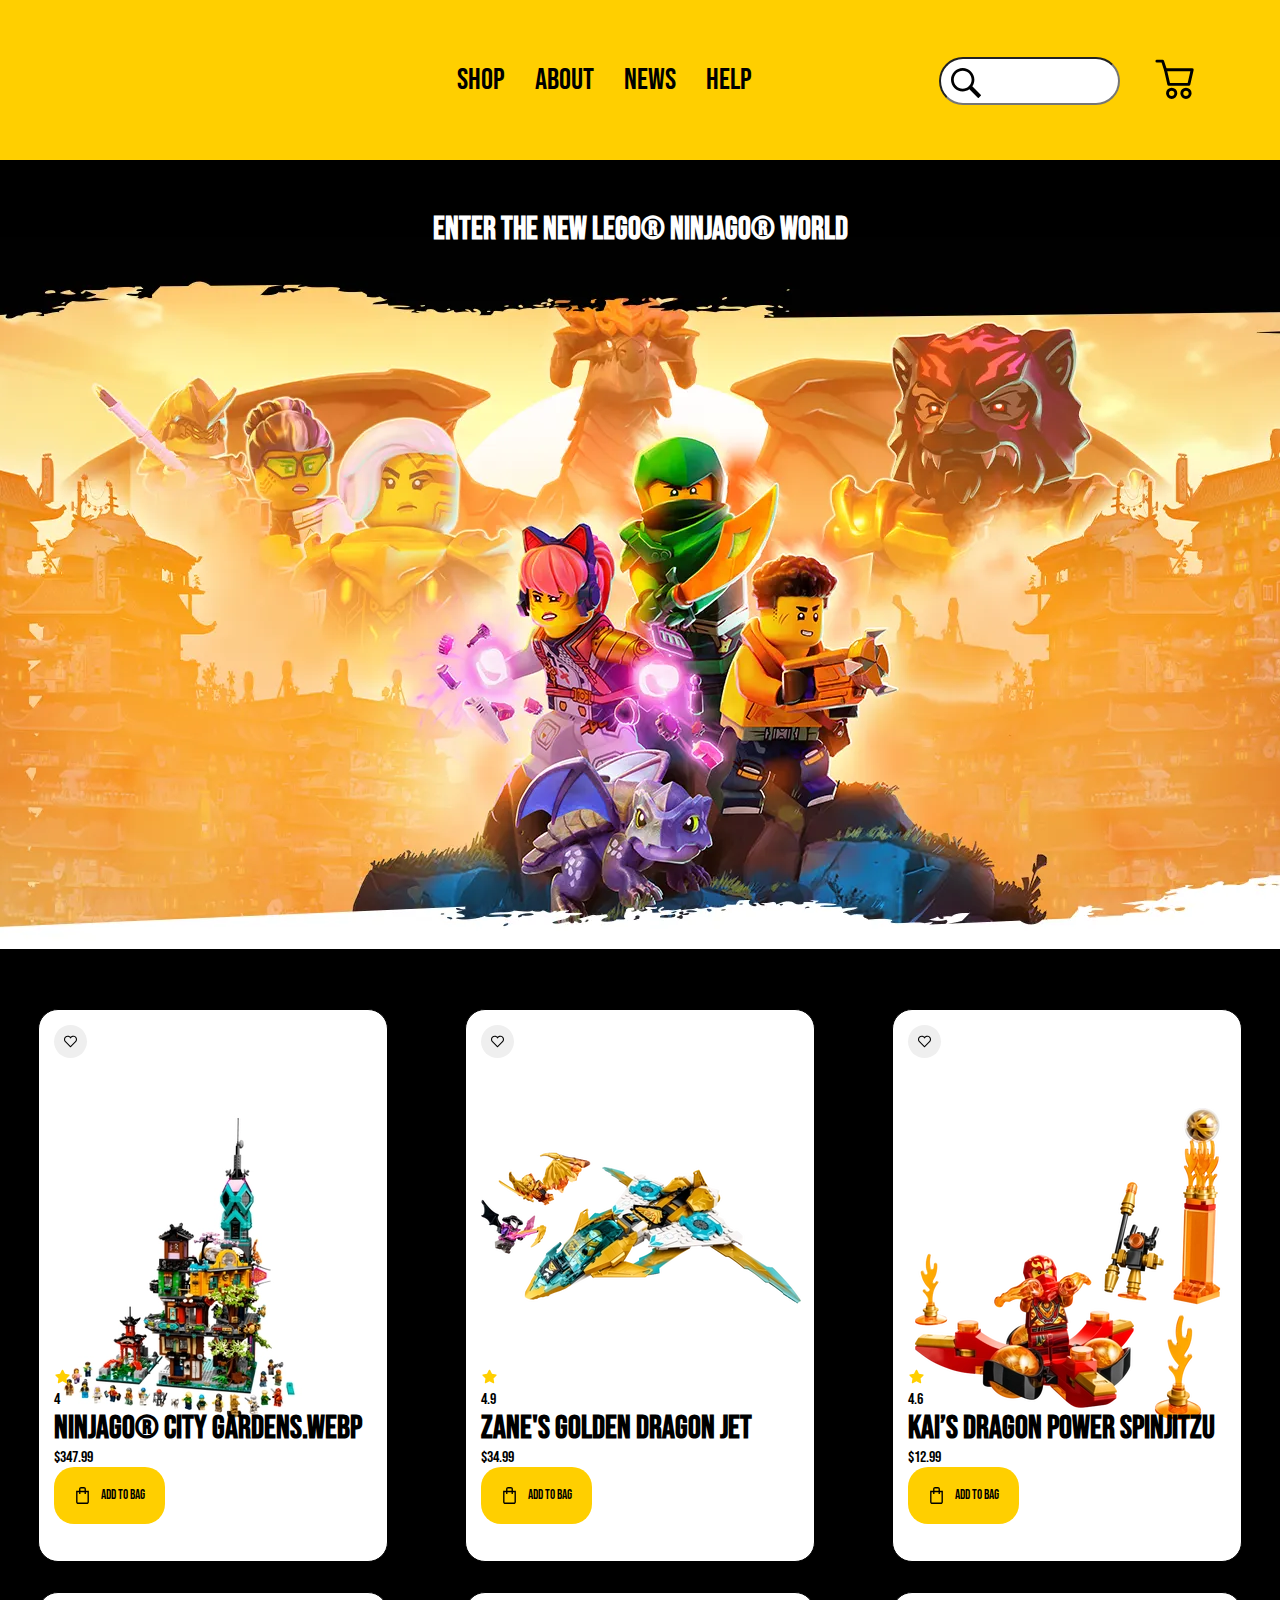
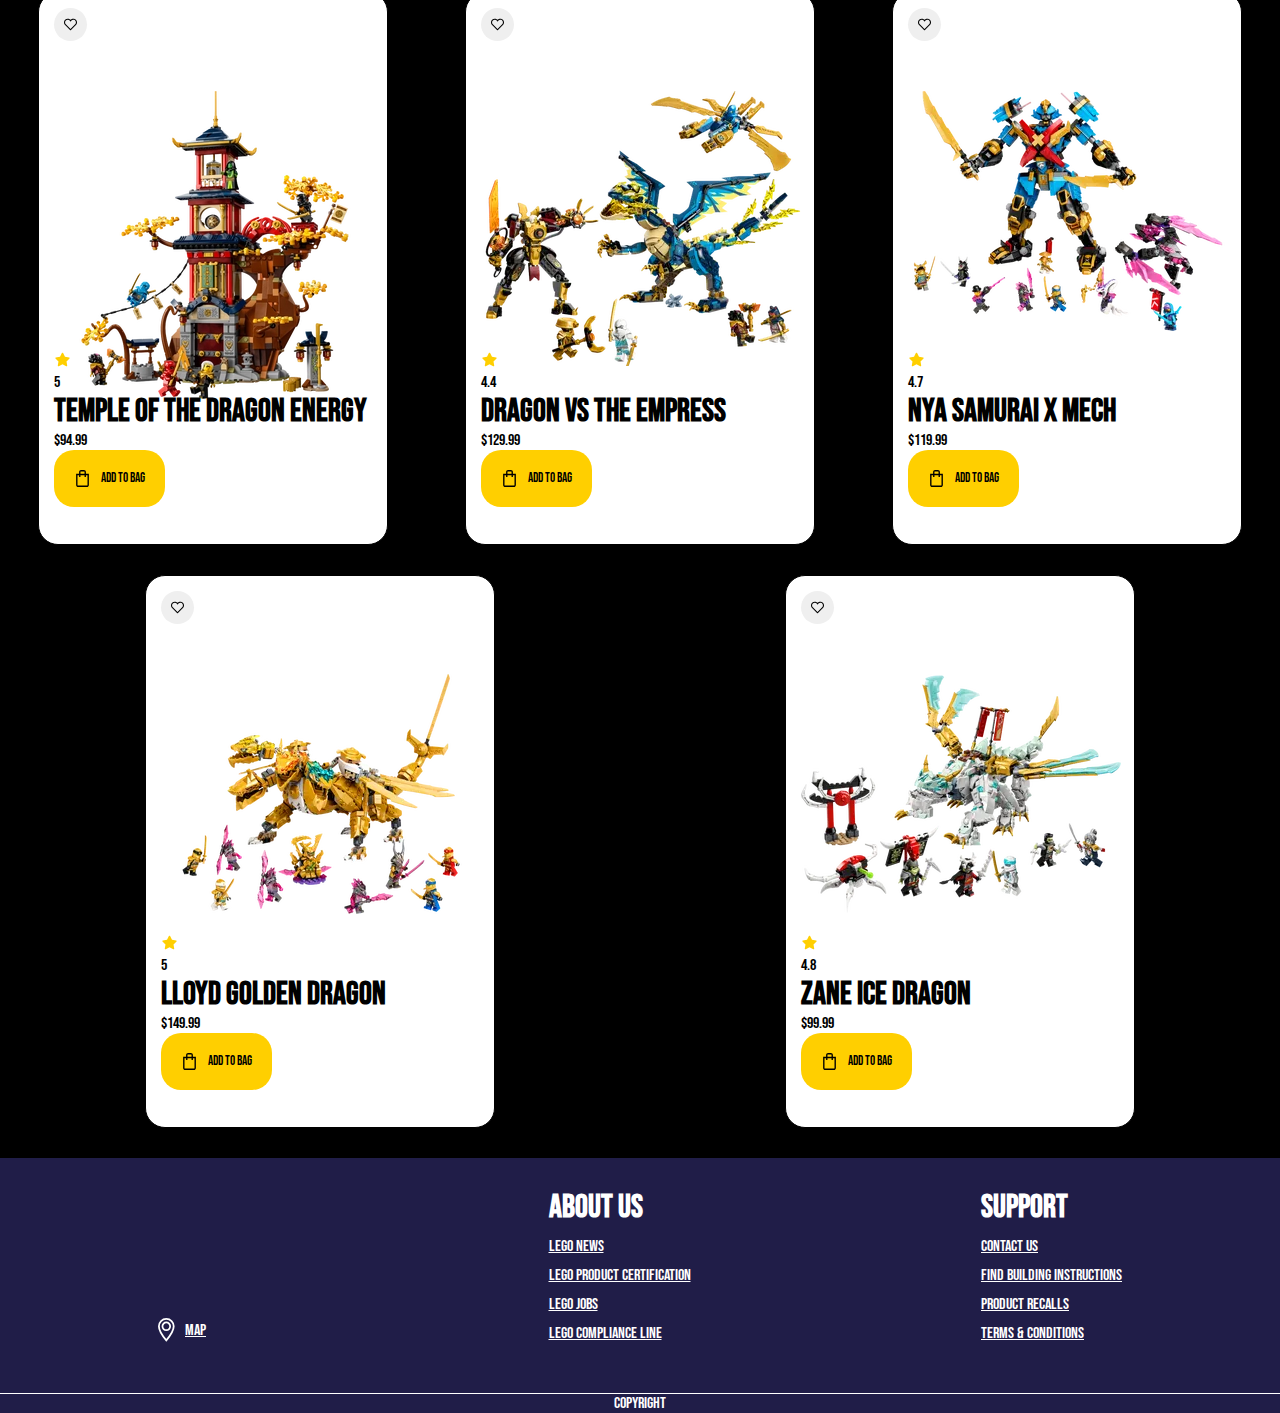
<file: ninjago.html>
<!DOCTYPE html>
<html lang="en">

<head>
    <meta charset="UTF-8">
    <meta name="viewport" content="width=device-width, initial-scale=1.0">
    <title>Document</title>
    <link rel="stylesheet" href="ninjago.css">
    <link rel="preconnect" href="https://fonts.googleapis.com">
    <link rel="preconnect" href="https://fonts.gstatic.com" crossorigin>
    <link href="https://fonts.googleapis.com/css2?family=Bebas+Neue&display=swap" rel="stylesheet">
    <link rel="preconnect" href="https://fonts.googleapis.com">
    <link rel="preconnect" href="https://fonts.gstatic.com" crossorigin>
    <link href="https://fonts.googleapis.com/css2?family=Roboto:wght@300&display=swap" rel="stylesheet">
    <link rel="preconnect" href="https://fonts.googleapis.com">
    <link rel="preconnect" href="https://fonts.gstatic.com" crossorigin>
    <link href="https://fonts.googleapis.com/css2?family=Open+Sans&display=swap" rel="stylesheet">
</head>

<body>
    <header class="header">
        <div class="header_container container">
            <div class="header_container_menu">
                <div class="menu_logo_a_nav">
                    <div class="menu_logo"></div>
                    <div class="menu_nav">
                        <input type="checkbox" name="" id="burger">
                        <label class="burger" for="burger"><svg version="1.1" id="Capa_1"
                                xmlns="http://www.w3.org/2000/svg" xmlns:xlink="http://www.w3.org/1999/xlink" x="0px" width="40"
                                y="0px" viewBox="0 0 250.579 250.579" style="enable-background:new 0 0 250.579 250.579;"
                                xml:space="preserve">
                                <g id="Menu">
                                    <path style="fill-rule:evenodd;clip-rule:evenodd;" d="M22.373,76.068h205.832c12.356,0,22.374-10.017,22.374-22.373
                               c0-12.356-10.017-22.373-22.374-22.373H22.373C10.017,31.323,0,41.339,0,53.696C0,66.052,10.017,76.068,22.373,76.068z
                                M228.205,102.916H22.373C10.017,102.916,0,112.933,0,125.289c0,12.357,10.017,22.373,22.373,22.373h205.832
                               c12.356,0,22.374-10.016,22.374-22.373C250.579,112.933,240.561,102.916,228.205,102.916z M228.205,174.51H22.373
                               C10.017,174.51,0,184.526,0,196.883c0,12.356,10.017,22.373,22.373,22.373h205.832c12.356,0,22.374-10.017,22.374-22.373
                               C250.579,184.526,240.561,174.51,228.205,174.51z" />
                                </g>
                            </svg>
                        </label>
                        <nav class="nav">
                            <ul class="nav_ul">
                                <li class="ul_li">
                                    <a class="li_link" href="./index.html">Shop</a>
                                </li>
                                <li class="ul_li">
                                    <a class="li_link" href="">About</a>
                                </li>
                                <li class="ul_li">
                                    <a class="li_link" href="">News</a>
                                </li>
                                <li class="ul_li">
                                    <a class="li_link" href="">Help</a>
                                </li>
                            </ul>
                        </nav>
                    </div>
                </div>
                <div class="menu_search_a_basket">
                    <div class="menu_search">
                        <label id="label" for="text"><svg version="1.1" id="Capa_1" xmlns="http://www.w3.org/2000/svg"
                                xmlns:xlink="http://www.w3.org/1999/xlink" x="0px" y="0px" width="30.08px"
                                height="30.08px" viewBox="0 0 612.08 612.08"
                                style="enable-background:new 0 0 612.08 612.08;" xml:space="preserve">
                                <g>
                                    <path d="M237.927,0C106.555,0,0.035,106.52,0.035,237.893c0,131.373,106.52,237.893,237.893,237.893
                               c50.518,0,97.368-15.757,135.879-42.597l0.028-0.028l176.432,176.433c3.274,3.274,8.48,3.358,11.839,0l47.551-47.551
                               c3.274-3.274,3.106-8.703-0.028-11.838L433.223,373.8c26.84-38.539,42.597-85.39,42.597-135.907C475.82,106.52,369.3,0,237.927,0z
                                M237.927,419.811c-100.475,0-181.918-81.443-181.918-181.918S137.453,55.975,237.927,55.975s181.918,81.443,181.918,181.918
                               S338.402,419.811,237.927,419.811z" />
                                </g>
                            </svg>
                        </label>
                        <input type="text" id="search">
                    </div>
                    <div class="menu_busket">
                        <button class="busket_button"> <svg viewBox="0 0 512 512" xmlns="http://www.w3.org/2000/svg">
                                <title />
                                <g data-name="1" id="_1">
                                    <path
                                        d="M397.78,316H192.65A15,15,0,0,1,178,304.33L143.46,153.85a15,15,0,0,1,14.62-18.36H432.35A15,15,0,0,1,447,153.85L412.4,304.33A15,15,0,0,1,397.78,316ZM204.59,286H385.84l27.67-120.48H176.91Z" />
                                    <path
                                        d="M222,450a57.48,57.48,0,1,1,57.48-57.48A57.54,57.54,0,0,1,222,450Zm0-84.95a27.48,27.48,0,1,0,27.48,27.47A27.5,27.5,0,0,0,222,365.05Z" />
                                    <path
                                        d="M368.42,450a57.48,57.48,0,1,1,57.48-57.48A57.54,57.54,0,0,1,368.42,450Zm0-84.95a27.48,27.48,0,1,0,27.48,27.47A27.5,27.5,0,0,0,368.42,365.05Z" />
                                    <path
                                        d="M158.08,165.49a15,15,0,0,1-14.23-10.26L118.14,78H70.7a15,15,0,1,1,0-30H129a15,15,0,0,1,14.23,10.26l29.13,87.49a15,15,0,0,1-14.23,19.74Z" />
                                </g>
                            </svg></button>
                    </div>
                </div>
            </div>

        </div>
    </header>

    <main class="main">
        <div class="main_container container">
            <div class="section_ninjago_logo">
                <img src="./img/ninjago_white_desktop_center_logo.png" alt="">
            </div>
            <div class="section_ninjago_banner">
                <h1 class="nin_battle">Enter the new LEGO® NINJAGO® world</h1>
            </div>
            <div class="section_ninjago_banner_1">
                <div class="section_for_adult_elden_ring_them_box">
                    <h1 class="star_wars_them_title">
                        Now THAT’S a Great Wave…</h1>
                    <p class="star_wars_them_text_1">Swing your way over to the grooviest block in town.</p>
                </div>
            </div>
            <div class="section_ninjago_banner_2">
                <div class="section_for_adult_star_wars_them_box">
                    <h1 class="star_wars_them_title_top">Commanding display pieces</h1>
                    <p class="star_wars_them_text">Look familiar? Well, they’re the Clone Commanders so that’s
                        hardly surprising…</p>
                </div>
            </div>
            <div class="carts_box_cart">
                <div class="plush_cart cart">
                    <div class="cart_favorites_button">
                        <button class="favorites_button_svg">
                            <svg class="favorites" xmlns="http://www.w3.org/2000/svg" width="13" height="13"
                                viewBox="0 0 40 40" fill="currentColor">
                                <path
                                    d="M20.767 37.673a1.104 1.104 0 0 1-1.567 0l-15.867-16A11.583 11.583 0 0 1 0 13.574c.027-2.336.744-4.61 2.058-6.53a11.591 11.591 0 0 1 5.316-4.247 11.432 11.432 0 0 1 6.751-.506A11.533 11.533 0 0 1 20 5.697a11.533 11.533 0 0 1 5.875-3.407c2.25-.517 4.601-.34 6.751.506a11.59 11.59 0 0 1 5.316 4.246A11.813 11.813 0 0 1 40 13.573a11.568 11.568 0 0 1-.871 4.38 11.453 11.453 0 0 1-2.462 3.71l-15.9 16.01ZM11.544 5.37a8.125 8.125 0 0 0-5.776 2.386 8.332 8.332 0 0 0-2.435 5.816 8.178 8.178 0 0 0 .602 3.105c.4.984.989 1.88 1.732 2.633L20 33.724 34.344 19.3a8.176 8.176 0 0 0 2.323-5.727 8.392 8.392 0 0 0-1.71-4.994 8.218 8.218 0 0 0-4.334-2.946 8.126 8.126 0 0 0-5.211.29 8.25 8.25 0 0 0-3.99 3.408L20 11.705l-1.422-2.374a8.235 8.235 0 0 0-3.003-2.915 8.109 8.109 0 0 0-4.03-1.045Z">
                                </path>
                            </svg>
                        </button>
                    </div>
                    <div class="cart_img">
                        <img class="img_cart plush_img" src="./img/NINJAGO City Gardens.webp" alt="">
                    </div>
                    <div class="cart_info plush_info">
                        <div class="cart_rating">
                            <svg xmlns="http://www.w3.org/2000/svg" width="17" height="17" viewBox="0 0 40 40"
                                fill="#ffcf00">
                                <path
                                    d="M10.485 36c-.332 0-.66-.102-.942-.304a1.56 1.56 0 0 1-.638-1.546l1.674-9.612-7.093-6.811a1.554 1.554 0 0 1-.406-1.62c.19-.576.686-.988 1.295-1.075l9.8-1.403 4.386-8.748A1.597 1.597 0 0 1 20 4c.616 0 1.167.338 1.439.881l4.383 8.746 9.803 1.404c.609.087 1.106.5 1.295 1.076.19.576.035 1.197-.406 1.62l-7.091 6.808 1.673 9.615a1.56 1.56 0 0 1-.64 1.546 1.614 1.614 0 0 1-1.69.12l-8.764-4.538-8.77 4.539a1.624 1.624 0 0 1-.747.183Z">
                                </path>
                            </svg>
                            <p class="cart_info_number">4</p>
                        </div>
                        <h1 class="cart_info_name">NINJAGO® City Gardens.webp</h1>
                        <p class="cart_info_price">$347.99</p>
                        <form action="" class="cart_info_button">
                            <button class="cart_info_bag">
                                <svg xmlns="http://www.w3.org/2000/svg" width="17" height="17" viewBox="0 0 40 40"
                                    fill="currentColor">
                                    <path
                                        d="M28.036 8.889V5a5.106 5.106 0 0 0-1.416-3.532A4.747 4.747 0 0 0 23.214 0h-6.428a4.747 4.747 0 0 0-3.406 1.468A5.106 5.106 0 0 0 11.964 5v3.889H5V35a5.107 5.107 0 0 0 1.415 3.532A4.747 4.747 0 0 0 9.821 40H30.18a4.747 4.747 0 0 0 3.406-1.468A5.106 5.106 0 0 0 35 35V8.889h-6.964ZM15.179 5c0-.442.169-.866.47-1.179.302-.312.71-.488 1.137-.488h6.428c.427 0 .835.176 1.137.488.301.313.47.737.47 1.179v3.889H15.18V5Zm16.607 30c0 .442-.17.866-.471 1.178-.301.313-.71.489-1.136.489H9.82c-.426 0-.835-.176-1.136-.489A1.698 1.698 0 0 1 8.215 35V12.222h3.75v4.445h3.214v-4.445h9.642v4.445h3.215v-4.445h3.75V35Z">
                                    </path>
                                </svg>
                                <p class="cart_info_bag_text">Add to Bag</p>
                            </button>
                        </form>
                    </div>
                </div>
                <div class="plush_cart cart">
                    <div class="cart_favorites_button">
                        <button class="favorites_button_svg">
                            <svg class="favorites" xmlns="http://www.w3.org/2000/svg" width="13" height="13"
                                viewBox="0 0 40 40" fill="currentColor">
                                <path
                                    d="M20.767 37.673a1.104 1.104 0 0 1-1.567 0l-15.867-16A11.583 11.583 0 0 1 0 13.574c.027-2.336.744-4.61 2.058-6.53a11.591 11.591 0 0 1 5.316-4.247 11.432 11.432 0 0 1 6.751-.506A11.533 11.533 0 0 1 20 5.697a11.533 11.533 0 0 1 5.875-3.407c2.25-.517 4.601-.34 6.751.506a11.59 11.59 0 0 1 5.316 4.246A11.813 11.813 0 0 1 40 13.573a11.568 11.568 0 0 1-.871 4.38 11.453 11.453 0 0 1-2.462 3.71l-15.9 16.01ZM11.544 5.37a8.125 8.125 0 0 0-5.776 2.386 8.332 8.332 0 0 0-2.435 5.816 8.178 8.178 0 0 0 .602 3.105c.4.984.989 1.88 1.732 2.633L20 33.724 34.344 19.3a8.176 8.176 0 0 0 2.323-5.727 8.392 8.392 0 0 0-1.71-4.994 8.218 8.218 0 0 0-4.334-2.946 8.126 8.126 0 0 0-5.211.29 8.25 8.25 0 0 0-3.99 3.408L20 11.705l-1.422-2.374a8.235 8.235 0 0 0-3.003-2.915 8.109 8.109 0 0 0-4.03-1.045Z">
                                </path>
                            </svg>
                        </button>
                    </div>
                    <div class="cart_img">
                        <img class="img_cart plush_img" src="./img/Zanes Golden Dragon Jet.webp" alt="">
                    </div>
                    <div class="cart_info plush_info">
                        <div class="cart_rating">
                            <svg xmlns="http://www.w3.org/2000/svg" width="17" height="17" viewBox="0 0 40 40"
                                fill="#ffcf00">
                                <path
                                    d="M10.485 36c-.332 0-.66-.102-.942-.304a1.56 1.56 0 0 1-.638-1.546l1.674-9.612-7.093-6.811a1.554 1.554 0 0 1-.406-1.62c.19-.576.686-.988 1.295-1.075l9.8-1.403 4.386-8.748A1.597 1.597 0 0 1 20 4c.616 0 1.167.338 1.439.881l4.383 8.746 9.803 1.404c.609.087 1.106.5 1.295 1.076.19.576.035 1.197-.406 1.62l-7.091 6.808 1.673 9.615a1.56 1.56 0 0 1-.64 1.546 1.614 1.614 0 0 1-1.69.12l-8.764-4.538-8.77 4.539a1.624 1.624 0 0 1-.747.183Z">
                                </path>
                            </svg>
                            <p class="cart_info_number">4.9</p>
                        </div>
                        <h1 class="cart_info_name">Zane's Golden Dragon Jet</h1>
                        <p class="cart_info_price">$34.99</p>
                        <form action="" class="cart_info_button">
                            <button class="cart_info_bag">
                                <svg xmlns="http://www.w3.org/2000/svg" width="17" height="17" viewBox="0 0 40 40"
                                    fill="currentColor">
                                    <path
                                        d="M28.036 8.889V5a5.106 5.106 0 0 0-1.416-3.532A4.747 4.747 0 0 0 23.214 0h-6.428a4.747 4.747 0 0 0-3.406 1.468A5.106 5.106 0 0 0 11.964 5v3.889H5V35a5.107 5.107 0 0 0 1.415 3.532A4.747 4.747 0 0 0 9.821 40H30.18a4.747 4.747 0 0 0 3.406-1.468A5.106 5.106 0 0 0 35 35V8.889h-6.964ZM15.179 5c0-.442.169-.866.47-1.179.302-.312.71-.488 1.137-.488h6.428c.427 0 .835.176 1.137.488.301.313.47.737.47 1.179v3.889H15.18V5Zm16.607 30c0 .442-.17.866-.471 1.178-.301.313-.71.489-1.136.489H9.82c-.426 0-.835-.176-1.136-.489A1.698 1.698 0 0 1 8.215 35V12.222h3.75v4.445h3.214v-4.445h9.642v4.445h3.215v-4.445h3.75V35Z">
                                    </path>
                                </svg>
                                <p class="cart_info_bag_text">Add to Bag</p>
                            </button>
                        </form>
                    </div>
                </div>
                <div class="plush_cart cart">
                    <div class="cart_favorites_button">
                        <button class="favorites_button_svg">
                            <svg class="favorites" xmlns="http://www.w3.org/2000/svg" width="13" height="13"
                                viewBox="0 0 40 40" fill="currentColor">
                                <path
                                    d="M20.767 37.673a1.104 1.104 0 0 1-1.567 0l-15.867-16A11.583 11.583 0 0 1 0 13.574c.027-2.336.744-4.61 2.058-6.53a11.591 11.591 0 0 1 5.316-4.247 11.432 11.432 0 0 1 6.751-.506A11.533 11.533 0 0 1 20 5.697a11.533 11.533 0 0 1 5.875-3.407c2.25-.517 4.601-.34 6.751.506a11.59 11.59 0 0 1 5.316 4.246A11.813 11.813 0 0 1 40 13.573a11.568 11.568 0 0 1-.871 4.38 11.453 11.453 0 0 1-2.462 3.71l-15.9 16.01ZM11.544 5.37a8.125 8.125 0 0 0-5.776 2.386 8.332 8.332 0 0 0-2.435 5.816 8.178 8.178 0 0 0 .602 3.105c.4.984.989 1.88 1.732 2.633L20 33.724 34.344 19.3a8.176 8.176 0 0 0 2.323-5.727 8.392 8.392 0 0 0-1.71-4.994 8.218 8.218 0 0 0-4.334-2.946 8.126 8.126 0 0 0-5.211.29 8.25 8.25 0 0 0-3.99 3.408L20 11.705l-1.422-2.374a8.235 8.235 0 0 0-3.003-2.915 8.109 8.109 0 0 0-4.03-1.045Z">
                                </path>
                            </svg>
                        </button>
                    </div>
                    <div class="cart_img">
                        <img class="img_cart plush_img" src="./img/Kais Dragon Power Spinjitzu Flip.webp" alt="">
                    </div>
                    <div class="cart_info plush_info">
                        <div class="cart_rating">
                            <svg xmlns="http://www.w3.org/2000/svg" width="17" height="17" viewBox="0 0 40 40"
                                fill="#ffcf00">
                                <path
                                    d="M10.485 36c-.332 0-.66-.102-.942-.304a1.56 1.56 0 0 1-.638-1.546l1.674-9.612-7.093-6.811a1.554 1.554 0 0 1-.406-1.62c.19-.576.686-.988 1.295-1.075l9.8-1.403 4.386-8.748A1.597 1.597 0 0 1 20 4c.616 0 1.167.338 1.439.881l4.383 8.746 9.803 1.404c.609.087 1.106.5 1.295 1.076.19.576.035 1.197-.406 1.62l-7.091 6.808 1.673 9.615a1.56 1.56 0 0 1-.64 1.546 1.614 1.614 0 0 1-1.69.12l-8.764-4.538-8.77 4.539a1.624 1.624 0 0 1-.747.183Z">
                                </path>
                            </svg>
                            <p class="cart_info_number">4.6</p>
                        </div>
                        <h1 class="cart_info_name">Kai’s Dragon Power Spinjitzu</h1>
                        <p class="cart_info_price">$12.99</p>
                        <form action="" class="cart_info_button">
                            <button class="cart_info_bag">
                                <svg xmlns="http://www.w3.org/2000/svg" width="17" height="17" viewBox="0 0 40 40"
                                    fill="currentColor">
                                    <path
                                        d="M28.036 8.889V5a5.106 5.106 0 0 0-1.416-3.532A4.747 4.747 0 0 0 23.214 0h-6.428a4.747 4.747 0 0 0-3.406 1.468A5.106 5.106 0 0 0 11.964 5v3.889H5V35a5.107 5.107 0 0 0 1.415 3.532A4.747 4.747 0 0 0 9.821 40H30.18a4.747 4.747 0 0 0 3.406-1.468A5.106 5.106 0 0 0 35 35V8.889h-6.964ZM15.179 5c0-.442.169-.866.47-1.179.302-.312.71-.488 1.137-.488h6.428c.427 0 .835.176 1.137.488.301.313.47.737.47 1.179v3.889H15.18V5Zm16.607 30c0 .442-.17.866-.471 1.178-.301.313-.71.489-1.136.489H9.82c-.426 0-.835-.176-1.136-.489A1.698 1.698 0 0 1 8.215 35V12.222h3.75v4.445h3.214v-4.445h9.642v4.445h3.215v-4.445h3.75V35Z">
                                    </path>
                                </svg>
                                <p class="cart_info_bag_text">Add to Bag</p>
                            </button>
                        </form>
                    </div>
                </div>
                <div class="plush_cart cart">
                    <div class="cart_favorites_button">
                        <button class="favorites_button_svg">
                            <svg class="favorites" xmlns="http://www.w3.org/2000/svg" width="13" height="13"
                                viewBox="0 0 40 40" fill="currentColor">
                                <path
                                    d="M20.767 37.673a1.104 1.104 0 0 1-1.567 0l-15.867-16A11.583 11.583 0 0 1 0 13.574c.027-2.336.744-4.61 2.058-6.53a11.591 11.591 0 0 1 5.316-4.247 11.432 11.432 0 0 1 6.751-.506A11.533 11.533 0 0 1 20 5.697a11.533 11.533 0 0 1 5.875-3.407c2.25-.517 4.601-.34 6.751.506a11.59 11.59 0 0 1 5.316 4.246A11.813 11.813 0 0 1 40 13.573a11.568 11.568 0 0 1-.871 4.38 11.453 11.453 0 0 1-2.462 3.71l-15.9 16.01ZM11.544 5.37a8.125 8.125 0 0 0-5.776 2.386 8.332 8.332 0 0 0-2.435 5.816 8.178 8.178 0 0 0 .602 3.105c.4.984.989 1.88 1.732 2.633L20 33.724 34.344 19.3a8.176 8.176 0 0 0 2.323-5.727 8.392 8.392 0 0 0-1.71-4.994 8.218 8.218 0 0 0-4.334-2.946 8.126 8.126 0 0 0-5.211.29 8.25 8.25 0 0 0-3.99 3.408L20 11.705l-1.422-2.374a8.235 8.235 0 0 0-3.003-2.915 8.109 8.109 0 0 0-4.03-1.045Z">
                                </path>
                            </svg>
                        </button>
                    </div>
                    <div class="cart_img">
                        <img class="img_cart plush_img" src="./img/Temple of the Dragon Energy Cores.webp" alt="">
                    </div>
                    <div class="cart_info plush_info">
                        <div class="cart_rating">
                            <svg xmlns="http://www.w3.org/2000/svg" width="17" height="17" viewBox="0 0 40 40"
                                fill="#ffcf00">
                                <path
                                    d="M10.485 36c-.332 0-.66-.102-.942-.304a1.56 1.56 0 0 1-.638-1.546l1.674-9.612-7.093-6.811a1.554 1.554 0 0 1-.406-1.62c.19-.576.686-.988 1.295-1.075l9.8-1.403 4.386-8.748A1.597 1.597 0 0 1 20 4c.616 0 1.167.338 1.439.881l4.383 8.746 9.803 1.404c.609.087 1.106.5 1.295 1.076.19.576.035 1.197-.406 1.62l-7.091 6.808 1.673 9.615a1.56 1.56 0 0 1-.64 1.546 1.614 1.614 0 0 1-1.69.12l-8.764-4.538-8.77 4.539a1.624 1.624 0 0 1-.747.183Z">
                                </path>
                            </svg>
                            <p class="cart_info_number">5</p>
                        </div>
                        <h1 class="cart_info_name">Temple of the Dragon Energy</h1>
                        <p class="cart_info_price">$94.99</p>
                        <form action="" class="cart_info_button">
                            <button class="cart_info_bag">
                                <svg xmlns="http://www.w3.org/2000/svg" width="17" height="17" viewBox="0 0 40 40"
                                    fill="currentColor">
                                    <path
                                        d="M28.036 8.889V5a5.106 5.106 0 0 0-1.416-3.532A4.747 4.747 0 0 0 23.214 0h-6.428a4.747 4.747 0 0 0-3.406 1.468A5.106 5.106 0 0 0 11.964 5v3.889H5V35a5.107 5.107 0 0 0 1.415 3.532A4.747 4.747 0 0 0 9.821 40H30.18a4.747 4.747 0 0 0 3.406-1.468A5.106 5.106 0 0 0 35 35V8.889h-6.964ZM15.179 5c0-.442.169-.866.47-1.179.302-.312.71-.488 1.137-.488h6.428c.427 0 .835.176 1.137.488.301.313.47.737.47 1.179v3.889H15.18V5Zm16.607 30c0 .442-.17.866-.471 1.178-.301.313-.71.489-1.136.489H9.82c-.426 0-.835-.176-1.136-.489A1.698 1.698 0 0 1 8.215 35V12.222h3.75v4.445h3.214v-4.445h9.642v4.445h3.215v-4.445h3.75V35Z">
                                    </path>
                                </svg>
                                <p class="cart_info_bag_text">Add to Bag</p>
                            </button>
                        </form>
                    </div>
                </div>
                <div class="plush_cart cart">
                    <div class="cart_favorites_button">
                        <button class="favorites_button_svg">
                            <svg class="favorites" xmlns="http://www.w3.org/2000/svg" width="13" height="13"
                                viewBox="0 0 40 40" fill="currentColor">
                                <path
                                    d="M20.767 37.673a1.104 1.104 0 0 1-1.567 0l-15.867-16A11.583 11.583 0 0 1 0 13.574c.027-2.336.744-4.61 2.058-6.53a11.591 11.591 0 0 1 5.316-4.247 11.432 11.432 0 0 1 6.751-.506A11.533 11.533 0 0 1 20 5.697a11.533 11.533 0 0 1 5.875-3.407c2.25-.517 4.601-.34 6.751.506a11.59 11.59 0 0 1 5.316 4.246A11.813 11.813 0 0 1 40 13.573a11.568 11.568 0 0 1-.871 4.38 11.453 11.453 0 0 1-2.462 3.71l-15.9 16.01ZM11.544 5.37a8.125 8.125 0 0 0-5.776 2.386 8.332 8.332 0 0 0-2.435 5.816 8.178 8.178 0 0 0 .602 3.105c.4.984.989 1.88 1.732 2.633L20 33.724 34.344 19.3a8.176 8.176 0 0 0 2.323-5.727 8.392 8.392 0 0 0-1.71-4.994 8.218 8.218 0 0 0-4.334-2.946 8.126 8.126 0 0 0-5.211.29 8.25 8.25 0 0 0-3.99 3.408L20 11.705l-1.422-2.374a8.235 8.235 0 0 0-3.003-2.915 8.109 8.109 0 0 0-4.03-1.045Z">
                                </path>
                            </svg>
                        </button>
                    </div>
                    <div class="cart_img">
                        <img class="img_cart plush_img" src="./img/Elemental Dragon vs The Empress Mech.webp" alt="">
                    </div>
                    <div class="cart_info plush_info">
                        <div class="cart_rating">
                            <svg xmlns="http://www.w3.org/2000/svg" width="17" height="17" viewBox="0 0 40 40"
                                fill="#ffcf00">
                                <path
                                    d="M10.485 36c-.332 0-.66-.102-.942-.304a1.56 1.56 0 0 1-.638-1.546l1.674-9.612-7.093-6.811a1.554 1.554 0 0 1-.406-1.62c.19-.576.686-.988 1.295-1.075l9.8-1.403 4.386-8.748A1.597 1.597 0 0 1 20 4c.616 0 1.167.338 1.439.881l4.383 8.746 9.803 1.404c.609.087 1.106.5 1.295 1.076.19.576.035 1.197-.406 1.62l-7.091 6.808 1.673 9.615a1.56 1.56 0 0 1-.64 1.546 1.614 1.614 0 0 1-1.69.12l-8.764-4.538-8.77 4.539a1.624 1.624 0 0 1-.747.183Z">
                                </path>
                            </svg>
                            <p class="cart_info_number">4.4</p>
                        </div>
                        <h1 class="cart_info_name">Dragon vs The Empress</h1>
                        <p class="cart_info_price">$129.99</p>
                        <form action="" class="cart_info_button">
                            <button class="cart_info_bag">
                                <svg xmlns="http://www.w3.org/2000/svg" width="17" height="17" viewBox="0 0 40 40"
                                    fill="currentColor">
                                    <path
                                        d="M28.036 8.889V5a5.106 5.106 0 0 0-1.416-3.532A4.747 4.747 0 0 0 23.214 0h-6.428a4.747 4.747 0 0 0-3.406 1.468A5.106 5.106 0 0 0 11.964 5v3.889H5V35a5.107 5.107 0 0 0 1.415 3.532A4.747 4.747 0 0 0 9.821 40H30.18a4.747 4.747 0 0 0 3.406-1.468A5.106 5.106 0 0 0 35 35V8.889h-6.964ZM15.179 5c0-.442.169-.866.47-1.179.302-.312.71-.488 1.137-.488h6.428c.427 0 .835.176 1.137.488.301.313.47.737.47 1.179v3.889H15.18V5Zm16.607 30c0 .442-.17.866-.471 1.178-.301.313-.71.489-1.136.489H9.82c-.426 0-.835-.176-1.136-.489A1.698 1.698 0 0 1 8.215 35V12.222h3.75v4.445h3.214v-4.445h9.642v4.445h3.215v-4.445h3.75V35Z">
                                    </path>
                                </svg>
                                <p class="cart_info_bag_text">Add to Bag</p>
                            </button>
                        </form>
                    </div>
                </div>
                <div class="plush_cart cart">
                    <div class="cart_favorites_button">
                        <button class="favorites_button_svg">
                            <svg class="favorites" xmlns="http://www.w3.org/2000/svg" width="13" height="13"
                                viewBox="0 0 40 40" fill="currentColor">
                                <path
                                    d="M20.767 37.673a1.104 1.104 0 0 1-1.567 0l-15.867-16A11.583 11.583 0 0 1 0 13.574c.027-2.336.744-4.61 2.058-6.53a11.591 11.591 0 0 1 5.316-4.247 11.432 11.432 0 0 1 6.751-.506A11.533 11.533 0 0 1 20 5.697a11.533 11.533 0 0 1 5.875-3.407c2.25-.517 4.601-.34 6.751.506a11.59 11.59 0 0 1 5.316 4.246A11.813 11.813 0 0 1 40 13.573a11.568 11.568 0 0 1-.871 4.38 11.453 11.453 0 0 1-2.462 3.71l-15.9 16.01ZM11.544 5.37a8.125 8.125 0 0 0-5.776 2.386 8.332 8.332 0 0 0-2.435 5.816 8.178 8.178 0 0 0 .602 3.105c.4.984.989 1.88 1.732 2.633L20 33.724 34.344 19.3a8.176 8.176 0 0 0 2.323-5.727 8.392 8.392 0 0 0-1.71-4.994 8.218 8.218 0 0 0-4.334-2.946 8.126 8.126 0 0 0-5.211.29 8.25 8.25 0 0 0-3.99 3.408L20 11.705l-1.422-2.374a8.235 8.235 0 0 0-3.003-2.915 8.109 8.109 0 0 0-4.03-1.045Z">
                                </path>
                            </svg>
                        </button>
                    </div>
                    <div class="cart_img">
                        <img class="img_cart plush_img" src="./img/Nya Samurai x MECH.webp" alt="">
                    </div>
                    <div class="cart_info plush_info">
                        <div class="cart_rating">
                            <svg xmlns="http://www.w3.org/2000/svg" width="17" height="17" viewBox="0 0 40 40"
                                fill="#ffcf00">
                                <path
                                    d="M10.485 36c-.332 0-.66-.102-.942-.304a1.56 1.56 0 0 1-.638-1.546l1.674-9.612-7.093-6.811a1.554 1.554 0 0 1-.406-1.62c.19-.576.686-.988 1.295-1.075l9.8-1.403 4.386-8.748A1.597 1.597 0 0 1 20 4c.616 0 1.167.338 1.439.881l4.383 8.746 9.803 1.404c.609.087 1.106.5 1.295 1.076.19.576.035 1.197-.406 1.62l-7.091 6.808 1.673 9.615a1.56 1.56 0 0 1-.64 1.546 1.614 1.614 0 0 1-1.69.12l-8.764-4.538-8.77 4.539a1.624 1.624 0 0 1-.747.183Z">
                                </path>
                            </svg>
                            <p class="cart_info_number">4.7</p>
                        </div>
                        <h1 class="cart_info_name">Nya Samurai x MECH</h1>
                        <p class="cart_info_price">$119.99</p>
                        <form action="" class="cart_info_button">
                            <button class="cart_info_bag">
                                <svg xmlns="http://www.w3.org/2000/svg" width="17" height="17" viewBox="0 0 40 40"
                                    fill="currentColor">
                                    <path
                                        d="M28.036 8.889V5a5.106 5.106 0 0 0-1.416-3.532A4.747 4.747 0 0 0 23.214 0h-6.428a4.747 4.747 0 0 0-3.406 1.468A5.106 5.106 0 0 0 11.964 5v3.889H5V35a5.107 5.107 0 0 0 1.415 3.532A4.747 4.747 0 0 0 9.821 40H30.18a4.747 4.747 0 0 0 3.406-1.468A5.106 5.106 0 0 0 35 35V8.889h-6.964ZM15.179 5c0-.442.169-.866.47-1.179.302-.312.71-.488 1.137-.488h6.428c.427 0 .835.176 1.137.488.301.313.47.737.47 1.179v3.889H15.18V5Zm16.607 30c0 .442-.17.866-.471 1.178-.301.313-.71.489-1.136.489H9.82c-.426 0-.835-.176-1.136-.489A1.698 1.698 0 0 1 8.215 35V12.222h3.75v4.445h3.214v-4.445h9.642v4.445h3.215v-4.445h3.75V35Z">
                                    </path>
                                </svg>
                                <p class="cart_info_bag_text">Add to Bag</p>
                            </button>
                        </form>
                    </div>
                </div>
                <div class="plush_cart cart">
                    <div class="cart_favorites_button">
                        <button class="favorites_button_svg">
                            <svg class="favorites" xmlns="http://www.w3.org/2000/svg" width="13" height="13"
                                viewBox="0 0 40 40" fill="currentColor">
                                <path
                                    d="M20.767 37.673a1.104 1.104 0 0 1-1.567 0l-15.867-16A11.583 11.583 0 0 1 0 13.574c.027-2.336.744-4.61 2.058-6.53a11.591 11.591 0 0 1 5.316-4.247 11.432 11.432 0 0 1 6.751-.506A11.533 11.533 0 0 1 20 5.697a11.533 11.533 0 0 1 5.875-3.407c2.25-.517 4.601-.34 6.751.506a11.59 11.59 0 0 1 5.316 4.246A11.813 11.813 0 0 1 40 13.573a11.568 11.568 0 0 1-.871 4.38 11.453 11.453 0 0 1-2.462 3.71l-15.9 16.01ZM11.544 5.37a8.125 8.125 0 0 0-5.776 2.386 8.332 8.332 0 0 0-2.435 5.816 8.178 8.178 0 0 0 .602 3.105c.4.984.989 1.88 1.732 2.633L20 33.724 34.344 19.3a8.176 8.176 0 0 0 2.323-5.727 8.392 8.392 0 0 0-1.71-4.994 8.218 8.218 0 0 0-4.334-2.946 8.126 8.126 0 0 0-5.211.29 8.25 8.25 0 0 0-3.99 3.408L20 11.705l-1.422-2.374a8.235 8.235 0 0 0-3.003-2.915 8.109 8.109 0 0 0-4.03-1.045Z">
                                </path>
                            </svg>
                        </button>
                    </div>
                    <div class="cart_img">
                        <img class="img_cart plush_img" src="./img/Lloyd Golden Dragon.webp" alt="">
                    </div>
                    <div class="cart_info plush_info">
                        <div class="cart_rating">
                            <svg xmlns="http://www.w3.org/2000/svg" width="17" height="17" viewBox="0 0 40 40"
                                fill="#ffcf00">
                                <path
                                    d="M10.485 36c-.332 0-.66-.102-.942-.304a1.56 1.56 0 0 1-.638-1.546l1.674-9.612-7.093-6.811a1.554 1.554 0 0 1-.406-1.62c.19-.576.686-.988 1.295-1.075l9.8-1.403 4.386-8.748A1.597 1.597 0 0 1 20 4c.616 0 1.167.338 1.439.881l4.383 8.746 9.803 1.404c.609.087 1.106.5 1.295 1.076.19.576.035 1.197-.406 1.62l-7.091 6.808 1.673 9.615a1.56 1.56 0 0 1-.64 1.546 1.614 1.614 0 0 1-1.69.12l-8.764-4.538-8.77 4.539a1.624 1.624 0 0 1-.747.183Z">
                                </path>
                            </svg>
                            <p class="cart_info_number">5</p>
                        </div>
                        <h1 class="cart_info_name">Lloyd Golden Dragon</h1>
                        <p class="cart_info_price">$149.99</p>
                        <form action="" class="cart_info_button">
                            <button class="cart_info_bag">
                                <svg xmlns="http://www.w3.org/2000/svg" width="17" height="17" viewBox="0 0 40 40"
                                    fill="currentColor">
                                    <path
                                        d="M28.036 8.889V5a5.106 5.106 0 0 0-1.416-3.532A4.747 4.747 0 0 0 23.214 0h-6.428a4.747 4.747 0 0 0-3.406 1.468A5.106 5.106 0 0 0 11.964 5v3.889H5V35a5.107 5.107 0 0 0 1.415 3.532A4.747 4.747 0 0 0 9.821 40H30.18a4.747 4.747 0 0 0 3.406-1.468A5.106 5.106 0 0 0 35 35V8.889h-6.964ZM15.179 5c0-.442.169-.866.47-1.179.302-.312.71-.488 1.137-.488h6.428c.427 0 .835.176 1.137.488.301.313.47.737.47 1.179v3.889H15.18V5Zm16.607 30c0 .442-.17.866-.471 1.178-.301.313-.71.489-1.136.489H9.82c-.426 0-.835-.176-1.136-.489A1.698 1.698 0 0 1 8.215 35V12.222h3.75v4.445h3.214v-4.445h9.642v4.445h3.215v-4.445h3.75V35Z">
                                    </path>
                                </svg>
                                <p class="cart_info_bag_text">Add to Bag</p>
                            </button>
                        </form>
                    </div>
                </div>
                <div class="plush_cart cart">
                    <div class="cart_favorites_button">
                        <button class="favorites_button_svg">
                            <svg class="favorites" xmlns="http://www.w3.org/2000/svg" width="13" height="13"
                                viewBox="0 0 40 40" fill="currentColor">
                                <path
                                    d="M20.767 37.673a1.104 1.104 0 0 1-1.567 0l-15.867-16A11.583 11.583 0 0 1 0 13.574c.027-2.336.744-4.61 2.058-6.53a11.591 11.591 0 0 1 5.316-4.247 11.432 11.432 0 0 1 6.751-.506A11.533 11.533 0 0 1 20 5.697a11.533 11.533 0 0 1 5.875-3.407c2.25-.517 4.601-.34 6.751.506a11.59 11.59 0 0 1 5.316 4.246A11.813 11.813 0 0 1 40 13.573a11.568 11.568 0 0 1-.871 4.38 11.453 11.453 0 0 1-2.462 3.71l-15.9 16.01ZM11.544 5.37a8.125 8.125 0 0 0-5.776 2.386 8.332 8.332 0 0 0-2.435 5.816 8.178 8.178 0 0 0 .602 3.105c.4.984.989 1.88 1.732 2.633L20 33.724 34.344 19.3a8.176 8.176 0 0 0 2.323-5.727 8.392 8.392 0 0 0-1.71-4.994 8.218 8.218 0 0 0-4.334-2.946 8.126 8.126 0 0 0-5.211.29 8.25 8.25 0 0 0-3.99 3.408L20 11.705l-1.422-2.374a8.235 8.235 0 0 0-3.003-2.915 8.109 8.109 0 0 0-4.03-1.045Z">
                                </path>
                            </svg>
                        </button>
                    </div>
                    <div class="cart_img">
                        <img class="img_cart plush_img" src="./img/Zane Ice dragon.webp" alt="">
                    </div>
                    <div class="cart_info plush_info">
                        <div class="cart_rating">
                            <svg xmlns="http://www.w3.org/2000/svg" width="17" height="17" viewBox="0 0 40 40"
                                fill="#ffcf00">
                                <path
                                    d="M10.485 36c-.332 0-.66-.102-.942-.304a1.56 1.56 0 0 1-.638-1.546l1.674-9.612-7.093-6.811a1.554 1.554 0 0 1-.406-1.62c.19-.576.686-.988 1.295-1.075l9.8-1.403 4.386-8.748A1.597 1.597 0 0 1 20 4c.616 0 1.167.338 1.439.881l4.383 8.746 9.803 1.404c.609.087 1.106.5 1.295 1.076.19.576.035 1.197-.406 1.62l-7.091 6.808 1.673 9.615a1.56 1.56 0 0 1-.64 1.546 1.614 1.614 0 0 1-1.69.12l-8.764-4.538-8.77 4.539a1.624 1.624 0 0 1-.747.183Z">
                                </path>
                            </svg>
                            <p class="cart_info_number">4.8</p>
                        </div>
                        <h1 class="cart_info_name">Zane Ice dragon</h1>
                        <p class="cart_info_price">$99.99</p>
                        <form action="" class="cart_info_button">
                            <button class="cart_info_bag">
                                <svg xmlns="http://www.w3.org/2000/svg" width="17" height="17" viewBox="0 0 40 40"
                                    fill="currentColor">
                                    <path
                                        d="M28.036 8.889V5a5.106 5.106 0 0 0-1.416-3.532A4.747 4.747 0 0 0 23.214 0h-6.428a4.747 4.747 0 0 0-3.406 1.468A5.106 5.106 0 0 0 11.964 5v3.889H5V35a5.107 5.107 0 0 0 1.415 3.532A4.747 4.747 0 0 0 9.821 40H30.18a4.747 4.747 0 0 0 3.406-1.468A5.106 5.106 0 0 0 35 35V8.889h-6.964ZM15.179 5c0-.442.169-.866.47-1.179.302-.312.71-.488 1.137-.488h6.428c.427 0 .835.176 1.137.488.301.313.47.737.47 1.179v3.889H15.18V5Zm16.607 30c0 .442-.17.866-.471 1.178-.301.313-.71.489-1.136.489H9.82c-.426 0-.835-.176-1.136-.489A1.698 1.698 0 0 1 8.215 35V12.222h3.75v4.445h3.214v-4.445h9.642v4.445h3.215v-4.445h3.75V35Z">
                                    </path>
                                </svg>
                                <p class="cart_info_bag_text">Add to Bag</p>
                            </button>
                        </form>
                    </div>
                </div>
            </div>
        </div>
    </main>
    <footer class="footer">
        <div class="footer_container container">
            <div class="footer_info">
                <div class="footer_info_geo">
                    <div class="footer_logo"></div>
                    <div class="info_geo_googl_maps">
                        <a class="maps"
                            href="https://www.google.com/maps/place/Lego+Education/@47.346264,35.1723049,4z/data=!4m10!1m2!2m1!1z0L7RhNC40YEg0LvQtdCz0L4!3m6!1s0x389eb5ad7f33594f:0x3d82e69ea638ffec!8m2!3d42.8145282!4d74.6327931!15sChHQvtGE0LjRgSDQu9C10LPQviIDiAEBkgEQY29ycG9yYXRlX29mZmljZeABAA!16s%2Fg%2F11fgm1gstr?entry=ttu"><svg
                                xmlns="http://www.w3.org/2000/svg" width="17" height="24" viewBox="0 0 17 24"
                                aria-hidden="true"
                                class="Icon__StyledSVG-lm07h6-0 eqVDRK RegionSelectorstyles__PointerIcon-sc-14dxhlg-2 izbKLk">
                                <path
                                    d="M8.303.89c2.065 0 3.92.818 5.258 2.156a7.391 7.391 0 012.156 5.257c0 4.906-5.485 11.795-7.414 14.066C6.373 20.097.89 13.21.89 8.303c0-2.065.818-3.92 2.156-5.257A7.391 7.391 0 018.303.89zm0 3.558a3.84 3.84 0 00-2.734 1.12 3.84 3.84 0 00-1.12 2.735 3.84 3.84 0 001.12 2.735 3.84 3.84 0 002.734 1.12 3.84 3.84 0 002.735-1.12 3.84 3.84 0 001.12-2.735 3.84 3.84 0 00-1.12-2.734 3.84 3.84 0 00-2.735-1.12z"
                                    stroke="currentColor" stroke-width="1.779" fill="none"></path>
                            </svg> Map</a>
                    </div>
                </div>
                <div class="footer_about_us">
                    <h1 class="about_us_title">ABOUT US</h1>
                    <a href="" class="about_us_link">Lego news</a>
                    <a href="" class="about_us_link">Lego Product Certification</a>
                    <a href="" class="about_us_link">Lego jobs</a>
                    <a href="" class="about_us_link">Lego Compliance Line</a>
                </div>
                <div class="footer_support">
                    <h1 class="about_us_title">SUPPORT</h1>
                    <a href="" class="about_us_link">Contact Us</a>
                    <a href="" class="about_us_link">Find Building Instructions</a>
                    <a href="" class="about_us_link">Product Recalls</a>
                    <a href="" class="about_us_link">Terms & Conditions</a>
                </div>
            </div>
            <div class="footer_copyright">
                <p class="copyright_text">Copyright</p>
            </div>
        </div>
    </footer>
</body>

</html>
</file>
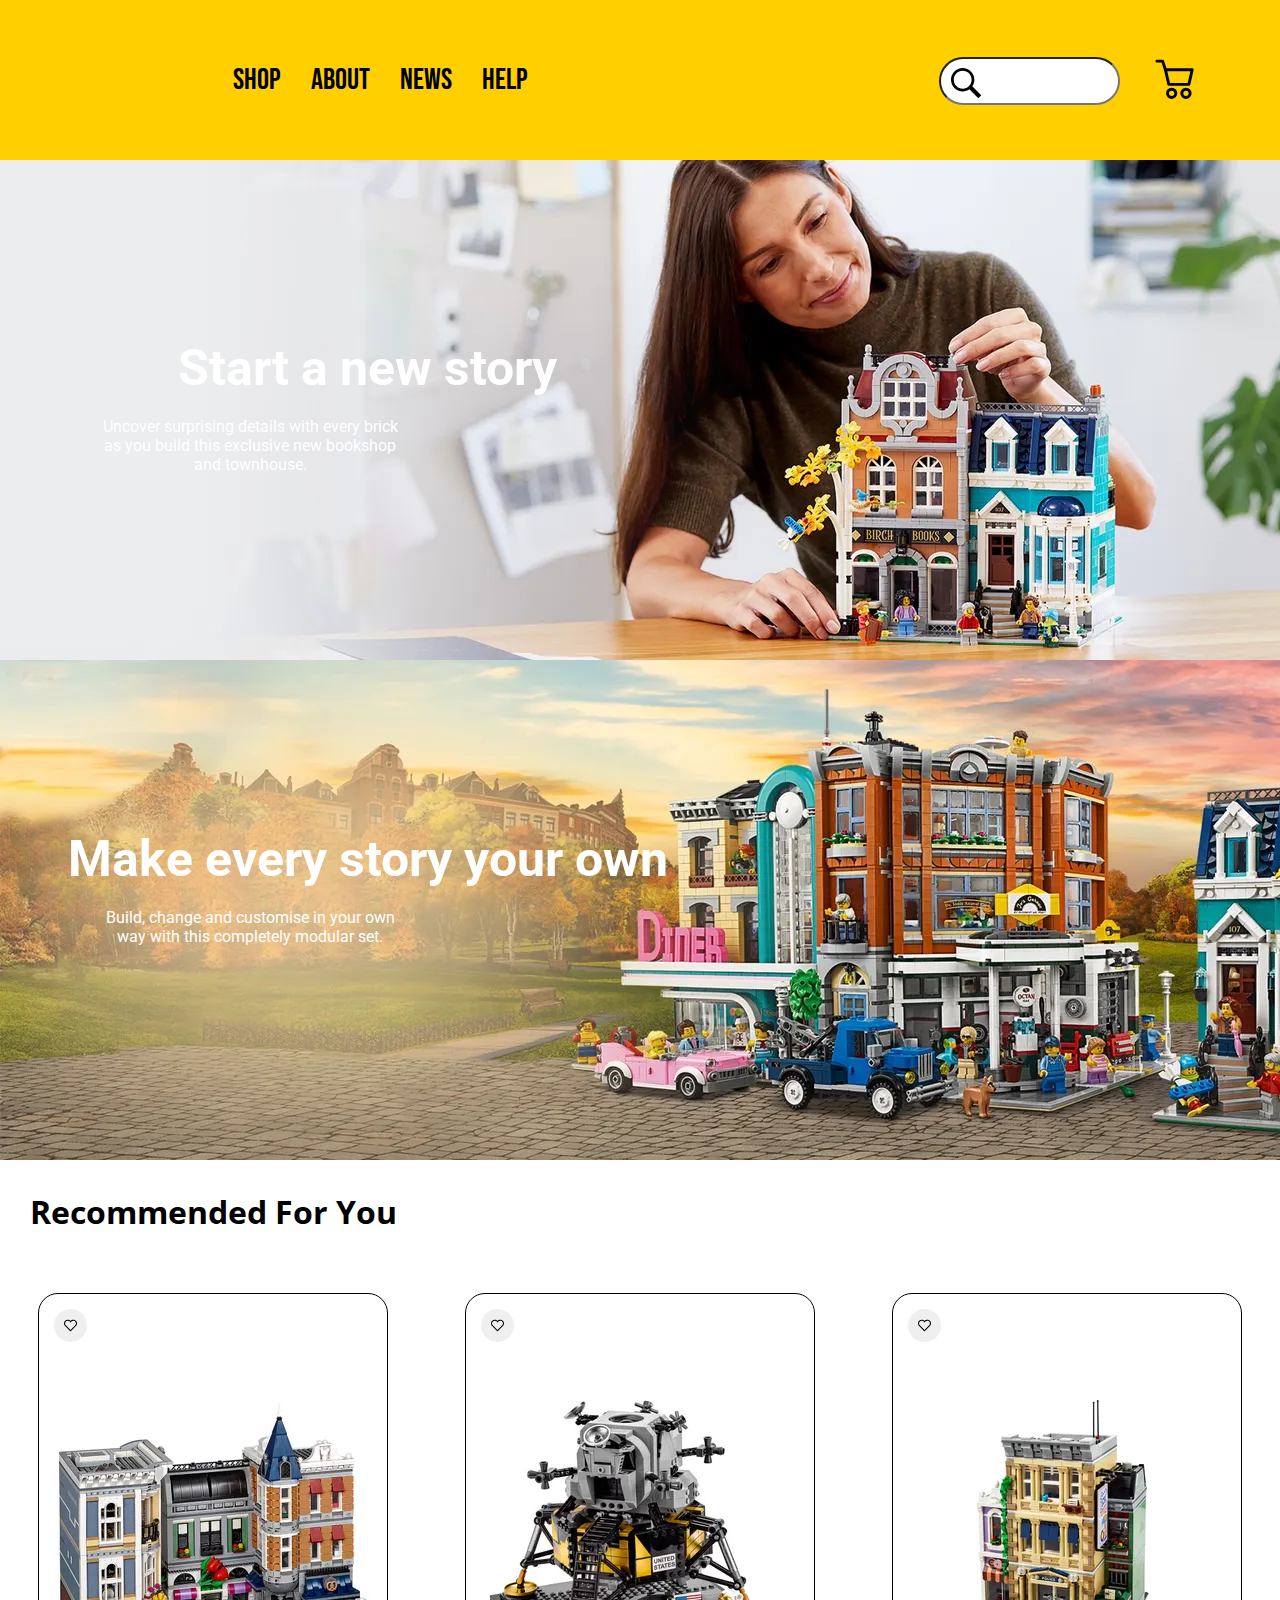
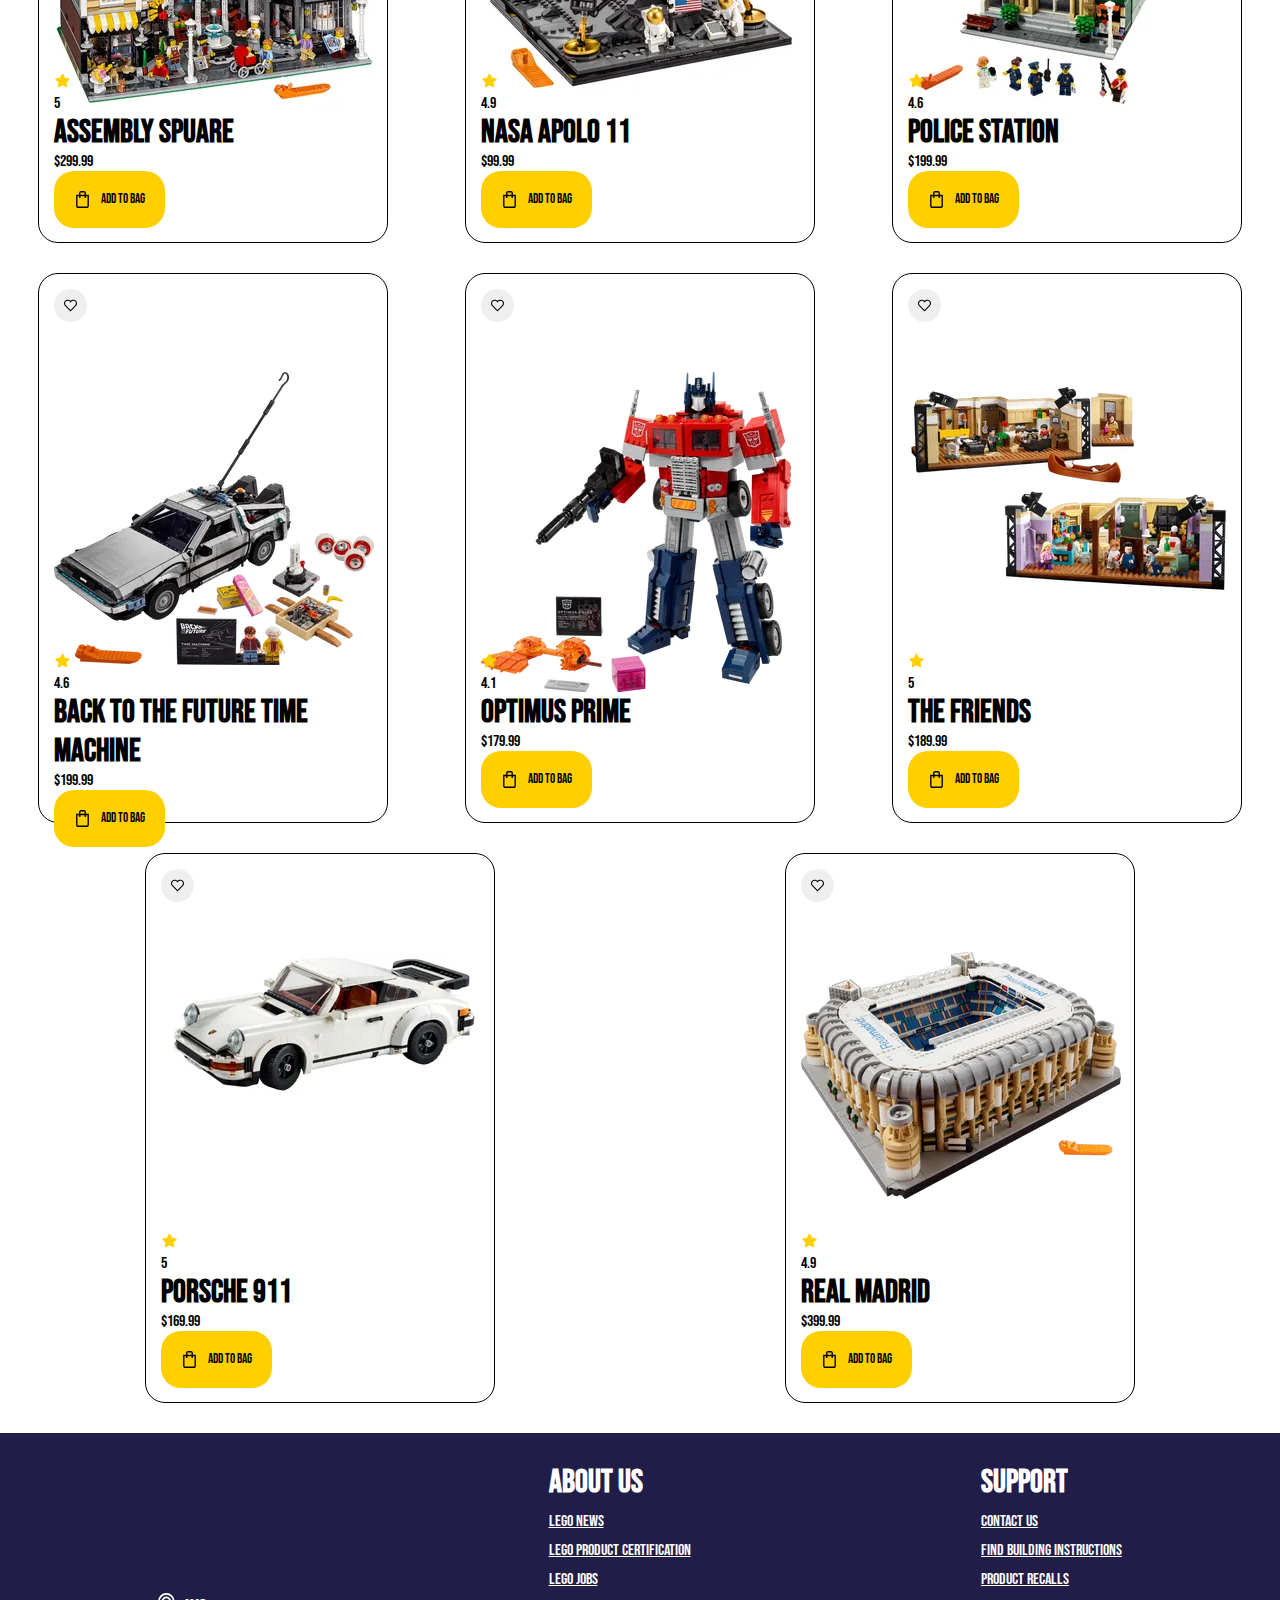
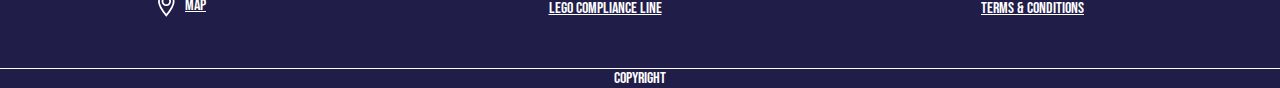
<file: story.html>
<!DOCTYPE html>
<html lang="en">

<head>
    <meta charset="UTF-8">
    <meta name="viewport" content="width=device-width, initial-scale=1.0">
    <title>Document</title>
    <link rel="stylesheet" href="story.css">
    <link rel="preconnect" href="https://fonts.googleapis.com">
    <link rel="preconnect" href="https://fonts.gstatic.com" crossorigin>
    <link href="https://fonts.googleapis.com/css2?family=Bebas+Neue&display=swap" rel="stylesheet">
    <link rel="preconnect" href="https://fonts.googleapis.com">
    <link rel="preconnect" href="https://fonts.gstatic.com" crossorigin>
    <link href="https://fonts.googleapis.com/css2?family=Roboto:wght@300&display=swap" rel="stylesheet">
    <link rel="preconnect" href="https://fonts.googleapis.com">
    <link rel="preconnect" href="https://fonts.gstatic.com" crossorigin>
    <link href="https://fonts.googleapis.com/css2?family=Open+Sans&display=swap" rel="stylesheet">
</head>

<body>
    <header class="header">
        <div class="header_container container">
            <div class="header_container_menu">
                <div class="menu_logo_a_nav">
                    <div class="menu_logo"></div>
                    <div class="menu_nav">
                        <input type="checkbox" name="" id="burger">
                        <label class="burger" for="burger"><svg version="1.1" id="Capa_1"
                                xmlns="http://www.w3.org/2000/svg" xmlns:xlink="http://www.w3.org/1999/xlink" x="0px" width="40"
                                y="0px" viewBox="0 0 250.579 250.579" style="enable-background:new 0 0 250.579 250.579;"
                                xml:space="preserve">
                                <g id="Menu">
                                    <path style="fill-rule:evenodd;clip-rule:evenodd;" d="M22.373,76.068h205.832c12.356,0,22.374-10.017,22.374-22.373
                               c0-12.356-10.017-22.373-22.374-22.373H22.373C10.017,31.323,0,41.339,0,53.696C0,66.052,10.017,76.068,22.373,76.068z
                                M228.205,102.916H22.373C10.017,102.916,0,112.933,0,125.289c0,12.357,10.017,22.373,22.373,22.373h205.832
                               c12.356,0,22.374-10.016,22.374-22.373C250.579,112.933,240.561,102.916,228.205,102.916z M228.205,174.51H22.373
                               C10.017,174.51,0,184.526,0,196.883c0,12.356,10.017,22.373,22.373,22.373h205.832c12.356,0,22.374-10.017,22.374-22.373
                               C250.579,184.526,240.561,174.51,228.205,174.51z" />
                                </g>
                            </svg>
                        </label>
                        <nav class="nav">
                            <ul class="nav_ul">
                                <li class="ul_li">
                                    <a class="li_link" href="./index.html">Shop</a>
                                </li>
                                <li class="ul_li">
                                    <a class="li_link" href="">About</a>
                                </li>
                                <li class="ul_li">
                                    <a class="li_link" href="">News</a>
                                </li>
                                <li class="ul_li">
                                    <a class="li_link" href="">Help</a>
                                </li>
                            </ul>
                        </nav>
                    </div>
                </div>
                <div class="menu_search_a_basket">
                    <div class="menu_search">
                        <label id="label" for="text"><svg version="1.1" id="Capa_1" xmlns="http://www.w3.org/2000/svg"
                                xmlns:xlink="http://www.w3.org/1999/xlink" x="0px" y="0px" width="30.08px"
                                height="30.08px" viewBox="0 0 612.08 612.08"
                                style="enable-background:new 0 0 612.08 612.08;" xml:space="preserve">
                                <g>
                                    <path d="M237.927,0C106.555,0,0.035,106.52,0.035,237.893c0,131.373,106.52,237.893,237.893,237.893
                               c50.518,0,97.368-15.757,135.879-42.597l0.028-0.028l176.432,176.433c3.274,3.274,8.48,3.358,11.839,0l47.551-47.551
                               c3.274-3.274,3.106-8.703-0.028-11.838L433.223,373.8c26.84-38.539,42.597-85.39,42.597-135.907C475.82,106.52,369.3,0,237.927,0z
                                M237.927,419.811c-100.475,0-181.918-81.443-181.918-181.918S137.453,55.975,237.927,55.975s181.918,81.443,181.918,181.918
                               S338.402,419.811,237.927,419.811z" />
                                </g>
                            </svg>
                        </label>
                        <input type="text" id="search">
                    </div>
                    <div class="menu_busket">
                        <button class="busket_button"> <svg viewBox="0 0 512 512" xmlns="http://www.w3.org/2000/svg">
                                <title />
                                <g data-name="1" id="_1">
                                    <path
                                        d="M397.78,316H192.65A15,15,0,0,1,178,304.33L143.46,153.85a15,15,0,0,1,14.62-18.36H432.35A15,15,0,0,1,447,153.85L412.4,304.33A15,15,0,0,1,397.78,316ZM204.59,286H385.84l27.67-120.48H176.91Z" />
                                    <path
                                        d="M222,450a57.48,57.48,0,1,1,57.48-57.48A57.54,57.54,0,0,1,222,450Zm0-84.95a27.48,27.48,0,1,0,27.48,27.47A27.5,27.5,0,0,0,222,365.05Z" />
                                    <path
                                        d="M368.42,450a57.48,57.48,0,1,1,57.48-57.48A57.54,57.54,0,0,1,368.42,450Zm0-84.95a27.48,27.48,0,1,0,27.48,27.47A27.5,27.5,0,0,0,368.42,365.05Z" />
                                    <path
                                        d="M158.08,165.49a15,15,0,0,1-14.23-10.26L118.14,78H70.7a15,15,0,1,1,0-30H129a15,15,0,0,1,14.23,10.26l29.13,87.49a15,15,0,0,1-14.23,19.74Z" />
                                </g>
                            </svg></button>
                    </div>
                </div>
            </div>
            <!-- <div class="header_container_banner">
                <div class="banner_bgc_text">
                    <h1 class="banner_bgc_text_title">Build your world with us</h1>
                    <form class="bgc_text_form" action="">
                        <button class="bgc_text_button">Register
                            <svg width="18" height="28" viewBox="0 0 18 28" aria-hidden="true"
                                xmlns="http://www.w3.org/2000/svg" class="text_button_svg">
                                <path d="M1.825 28L18 14 1.825 0 0 1.715 14.196 14 0 26.285z" fill="currentColor">
                                </path>
                            </svg>
                        </button>
                    </form>
                </div>
                <div class="banner_bgc"><img src="./" alt=""></div>
            </div> -->
        </div>
    </header>
    <main class="main">
        <div class="main_container container">
            <section class="main_sectione_story section">
                <div class="sectione_story_bgc">
                    <div class="story_bgc_text">
                        <h1 class="story_bgc_quote">Start a new story</h1>
                        <p class="story_bgc_p">
                            Uncover surprising details with every brick as you build this exclusive new bookshop and
                            townhouse.
                        </p>
                    </div>
                </div>
                <div class="sectione_story_bgc_make">
                    <div class="story_bgc_text">
                        <h1 class="story_bgc_quote awdaw">Make every story your own</h1>
                        <p class="story_bgc_p">
                            Build, change and customise in your own way with this completely modular set.
                        </p>
                    </div>
                </div>
                <div class="sectione_story_shop">
                    <h1 class="story_shop_title">Recommended For You</h1>
                    <div class="story_shop_box">
                        <div class="plush_cart cart">
                            <div class="cart_favorites_button">
                                <button class="favorites_button_svg">
                                    <svg class="favorites" xmlns="http://www.w3.org/2000/svg" width="13" height="13"
                                        viewBox="0 0 40 40" fill="currentColor">
                                        <path
                                            d="M20.767 37.673a1.104 1.104 0 0 1-1.567 0l-15.867-16A11.583 11.583 0 0 1 0 13.574c.027-2.336.744-4.61 2.058-6.53a11.591 11.591 0 0 1 5.316-4.247 11.432 11.432 0 0 1 6.751-.506A11.533 11.533 0 0 1 20 5.697a11.533 11.533 0 0 1 5.875-3.407c2.25-.517 4.601-.34 6.751.506a11.59 11.59 0 0 1 5.316 4.246A11.813 11.813 0 0 1 40 13.573a11.568 11.568 0 0 1-.871 4.38 11.453 11.453 0 0 1-2.462 3.71l-15.9 16.01ZM11.544 5.37a8.125 8.125 0 0 0-5.776 2.386 8.332 8.332 0 0 0-2.435 5.816 8.178 8.178 0 0 0 .602 3.105c.4.984.989 1.88 1.732 2.633L20 33.724 34.344 19.3a8.176 8.176 0 0 0 2.323-5.727 8.392 8.392 0 0 0-1.71-4.994 8.218 8.218 0 0 0-4.334-2.946 8.126 8.126 0 0 0-5.211.29 8.25 8.25 0 0 0-3.99 3.408L20 11.705l-1.422-2.374a8.235 8.235 0 0 0-3.003-2.915 8.109 8.109 0 0 0-4.03-1.045Z">
                                        </path>
                                    </svg>
                                </button>
                            </div>
                            <div class="cart_img">
                                <img class="img_cart plush_img" src="./img/Assembly Spuare.webp" alt="">
                            </div>
                            <div class="cart_info plush_info">
                                <div class="cart_rating">
                                    <svg xmlns="http://www.w3.org/2000/svg" width="17" height="17" viewBox="0 0 40 40"
                                        fill="#ffcf00">
                                        <path
                                            d="M10.485 36c-.332 0-.66-.102-.942-.304a1.56 1.56 0 0 1-.638-1.546l1.674-9.612-7.093-6.811a1.554 1.554 0 0 1-.406-1.62c.19-.576.686-.988 1.295-1.075l9.8-1.403 4.386-8.748A1.597 1.597 0 0 1 20 4c.616 0 1.167.338 1.439.881l4.383 8.746 9.803 1.404c.609.087 1.106.5 1.295 1.076.19.576.035 1.197-.406 1.62l-7.091 6.808 1.673 9.615a1.56 1.56 0 0 1-.64 1.546 1.614 1.614 0 0 1-1.69.12l-8.764-4.538-8.77 4.539a1.624 1.624 0 0 1-.747.183Z">
                                        </path>
                                    </svg>
                                    <p class="cart_info_number">5</p>
                                </div>
                                <h1 class="cart_info_name">Assembly Spuare</h1>
                                <p class="cart_info_price">$299.99</p>
                                <form action="" class="cart_info_button">
                                    <button class="cart_info_bag">
                                        <svg xmlns="http://www.w3.org/2000/svg" width="17" height="17"
                                            viewBox="0 0 40 40" fill="currentColor">
                                            <path
                                                d="M28.036 8.889V5a5.106 5.106 0 0 0-1.416-3.532A4.747 4.747 0 0 0 23.214 0h-6.428a4.747 4.747 0 0 0-3.406 1.468A5.106 5.106 0 0 0 11.964 5v3.889H5V35a5.107 5.107 0 0 0 1.415 3.532A4.747 4.747 0 0 0 9.821 40H30.18a4.747 4.747 0 0 0 3.406-1.468A5.106 5.106 0 0 0 35 35V8.889h-6.964ZM15.179 5c0-.442.169-.866.47-1.179.302-.312.71-.488 1.137-.488h6.428c.427 0 .835.176 1.137.488.301.313.47.737.47 1.179v3.889H15.18V5Zm16.607 30c0 .442-.17.866-.471 1.178-.301.313-.71.489-1.136.489H9.82c-.426 0-.835-.176-1.136-.489A1.698 1.698 0 0 1 8.215 35V12.222h3.75v4.445h3.214v-4.445h9.642v4.445h3.215v-4.445h3.75V35Z">
                                            </path>
                                        </svg>
                                        <p class="cart_info_bag_text">Add to Bag</p>
                                    </button>
                                </form>
                            </div>
                        </div>
                        <div class="plush_cart cart">
                            <div class="cart_favorites_button">
                                <button class="favorites_button_svg">
                                    <svg class="favorites" xmlns="http://www.w3.org/2000/svg" width="13" height="13"
                                        viewBox="0 0 40 40" fill="currentColor">
                                        <path
                                            d="M20.767 37.673a1.104 1.104 0 0 1-1.567 0l-15.867-16A11.583 11.583 0 0 1 0 13.574c.027-2.336.744-4.61 2.058-6.53a11.591 11.591 0 0 1 5.316-4.247 11.432 11.432 0 0 1 6.751-.506A11.533 11.533 0 0 1 20 5.697a11.533 11.533 0 0 1 5.875-3.407c2.25-.517 4.601-.34 6.751.506a11.59 11.59 0 0 1 5.316 4.246A11.813 11.813 0 0 1 40 13.573a11.568 11.568 0 0 1-.871 4.38 11.453 11.453 0 0 1-2.462 3.71l-15.9 16.01ZM11.544 5.37a8.125 8.125 0 0 0-5.776 2.386 8.332 8.332 0 0 0-2.435 5.816 8.178 8.178 0 0 0 .602 3.105c.4.984.989 1.88 1.732 2.633L20 33.724 34.344 19.3a8.176 8.176 0 0 0 2.323-5.727 8.392 8.392 0 0 0-1.71-4.994 8.218 8.218 0 0 0-4.334-2.946 8.126 8.126 0 0 0-5.211.29 8.25 8.25 0 0 0-3.99 3.408L20 11.705l-1.422-2.374a8.235 8.235 0 0 0-3.003-2.915 8.109 8.109 0 0 0-4.03-1.045Z">
                                        </path>
                                    </svg>
                                </button>
                            </div>
                            <div class="cart_img">
                                <img class="img_cart plush_img" src="./img/Nasa Apolo 11.webp" alt="">
                            </div>
                            <div class="cart_info plush_info">
                                <div class="cart_rating">
                                    <svg xmlns="http://www.w3.org/2000/svg" width="17" height="17" viewBox="0 0 40 40"
                                        fill="#ffcf00">
                                        <path
                                            d="M10.485 36c-.332 0-.66-.102-.942-.304a1.56 1.56 0 0 1-.638-1.546l1.674-9.612-7.093-6.811a1.554 1.554 0 0 1-.406-1.62c.19-.576.686-.988 1.295-1.075l9.8-1.403 4.386-8.748A1.597 1.597 0 0 1 20 4c.616 0 1.167.338 1.439.881l4.383 8.746 9.803 1.404c.609.087 1.106.5 1.295 1.076.19.576.035 1.197-.406 1.62l-7.091 6.808 1.673 9.615a1.56 1.56 0 0 1-.64 1.546 1.614 1.614 0 0 1-1.69.12l-8.764-4.538-8.77 4.539a1.624 1.624 0 0 1-.747.183Z">
                                        </path>
                                    </svg>
                                    <p class="cart_info_number">4.9</p>
                                </div>
                                <h1 class="cart_info_name">Nasa Apolo 11</h1>
                                <p class="cart_info_price">$99.99</p>
                                <form action="" class="cart_info_button">
                                    <button class="cart_info_bag">
                                        <svg xmlns="http://www.w3.org/2000/svg" width="17" height="17"
                                            viewBox="0 0 40 40" fill="currentColor">
                                            <path
                                                d="M28.036 8.889V5a5.106 5.106 0 0 0-1.416-3.532A4.747 4.747 0 0 0 23.214 0h-6.428a4.747 4.747 0 0 0-3.406 1.468A5.106 5.106 0 0 0 11.964 5v3.889H5V35a5.107 5.107 0 0 0 1.415 3.532A4.747 4.747 0 0 0 9.821 40H30.18a4.747 4.747 0 0 0 3.406-1.468A5.106 5.106 0 0 0 35 35V8.889h-6.964ZM15.179 5c0-.442.169-.866.47-1.179.302-.312.71-.488 1.137-.488h6.428c.427 0 .835.176 1.137.488.301.313.47.737.47 1.179v3.889H15.18V5Zm16.607 30c0 .442-.17.866-.471 1.178-.301.313-.71.489-1.136.489H9.82c-.426 0-.835-.176-1.136-.489A1.698 1.698 0 0 1 8.215 35V12.222h3.75v4.445h3.214v-4.445h9.642v4.445h3.215v-4.445h3.75V35Z">
                                            </path>
                                        </svg>
                                        <p class="cart_info_bag_text">Add to Bag</p>
                                    </button>
                                </form>
                            </div>
                        </div>
                        <div class="plush_cart cart">
                            <div class="cart_favorites_button">
                                <button class="favorites_button_svg">
                                    <svg class="favorites" xmlns="http://www.w3.org/2000/svg" width="13" height="13"
                                        viewBox="0 0 40 40" fill="currentColor">
                                        <path
                                            d="M20.767 37.673a1.104 1.104 0 0 1-1.567 0l-15.867-16A11.583 11.583 0 0 1 0 13.574c.027-2.336.744-4.61 2.058-6.53a11.591 11.591 0 0 1 5.316-4.247 11.432 11.432 0 0 1 6.751-.506A11.533 11.533 0 0 1 20 5.697a11.533 11.533 0 0 1 5.875-3.407c2.25-.517 4.601-.34 6.751.506a11.59 11.59 0 0 1 5.316 4.246A11.813 11.813 0 0 1 40 13.573a11.568 11.568 0 0 1-.871 4.38 11.453 11.453 0 0 1-2.462 3.71l-15.9 16.01ZM11.544 5.37a8.125 8.125 0 0 0-5.776 2.386 8.332 8.332 0 0 0-2.435 5.816 8.178 8.178 0 0 0 .602 3.105c.4.984.989 1.88 1.732 2.633L20 33.724 34.344 19.3a8.176 8.176 0 0 0 2.323-5.727 8.392 8.392 0 0 0-1.71-4.994 8.218 8.218 0 0 0-4.334-2.946 8.126 8.126 0 0 0-5.211.29 8.25 8.25 0 0 0-3.99 3.408L20 11.705l-1.422-2.374a8.235 8.235 0 0 0-3.003-2.915 8.109 8.109 0 0 0-4.03-1.045Z">
                                        </path>
                                    </svg>
                                </button>
                            </div>
                            <div class="cart_img">
                                <img class="img_cart plush_img" src="./img/police station.webp" alt="">
                            </div>
                            <div class="cart_info plush_info">
                                <div class="cart_rating">
                                    <svg xmlns="http://www.w3.org/2000/svg" width="17" height="17" viewBox="0 0 40 40"
                                        fill="#ffcf00">
                                        <path
                                            d="M10.485 36c-.332 0-.66-.102-.942-.304a1.56 1.56 0 0 1-.638-1.546l1.674-9.612-7.093-6.811a1.554 1.554 0 0 1-.406-1.62c.19-.576.686-.988 1.295-1.075l9.8-1.403 4.386-8.748A1.597 1.597 0 0 1 20 4c.616 0 1.167.338 1.439.881l4.383 8.746 9.803 1.404c.609.087 1.106.5 1.295 1.076.19.576.035 1.197-.406 1.62l-7.091 6.808 1.673 9.615a1.56 1.56 0 0 1-.64 1.546 1.614 1.614 0 0 1-1.69.12l-8.764-4.538-8.77 4.539a1.624 1.624 0 0 1-.747.183Z">
                                        </path>
                                    </svg>
                                    <p class="cart_info_number">4.6</p>
                                </div>
                                <h1 class="cart_info_name">Police Station</h1>
                                <p class="cart_info_price">$199.99</p>
                                <form action="" class="cart_info_button">
                                    <button class="cart_info_bag">
                                        <svg xmlns="http://www.w3.org/2000/svg" width="17" height="17"
                                            viewBox="0 0 40 40" fill="currentColor">
                                            <path
                                                d="M28.036 8.889V5a5.106 5.106 0 0 0-1.416-3.532A4.747 4.747 0 0 0 23.214 0h-6.428a4.747 4.747 0 0 0-3.406 1.468A5.106 5.106 0 0 0 11.964 5v3.889H5V35a5.107 5.107 0 0 0 1.415 3.532A4.747 4.747 0 0 0 9.821 40H30.18a4.747 4.747 0 0 0 3.406-1.468A5.106 5.106 0 0 0 35 35V8.889h-6.964ZM15.179 5c0-.442.169-.866.47-1.179.302-.312.71-.488 1.137-.488h6.428c.427 0 .835.176 1.137.488.301.313.47.737.47 1.179v3.889H15.18V5Zm16.607 30c0 .442-.17.866-.471 1.178-.301.313-.71.489-1.136.489H9.82c-.426 0-.835-.176-1.136-.489A1.698 1.698 0 0 1 8.215 35V12.222h3.75v4.445h3.214v-4.445h9.642v4.445h3.215v-4.445h3.75V35Z">
                                            </path>
                                        </svg>
                                        <p class="cart_info_bag_text">Add to Bag</p>
                                    </button>
                                </form>
                            </div>
                        </div>
                        <div class="plush_cart cart">
                            <div class="cart_favorites_button">
                                <button class="favorites_button_svg">
                                    <svg class="favorites" xmlns="http://www.w3.org/2000/svg" width="13" height="13"
                                        viewBox="0 0 40 40" fill="currentColor">
                                        <path
                                            d="M20.767 37.673a1.104 1.104 0 0 1-1.567 0l-15.867-16A11.583 11.583 0 0 1 0 13.574c.027-2.336.744-4.61 2.058-6.53a11.591 11.591 0 0 1 5.316-4.247 11.432 11.432 0 0 1 6.751-.506A11.533 11.533 0 0 1 20 5.697a11.533 11.533 0 0 1 5.875-3.407c2.25-.517 4.601-.34 6.751.506a11.59 11.59 0 0 1 5.316 4.246A11.813 11.813 0 0 1 40 13.573a11.568 11.568 0 0 1-.871 4.38 11.453 11.453 0 0 1-2.462 3.71l-15.9 16.01ZM11.544 5.37a8.125 8.125 0 0 0-5.776 2.386 8.332 8.332 0 0 0-2.435 5.816 8.178 8.178 0 0 0 .602 3.105c.4.984.989 1.88 1.732 2.633L20 33.724 34.344 19.3a8.176 8.176 0 0 0 2.323-5.727 8.392 8.392 0 0 0-1.71-4.994 8.218 8.218 0 0 0-4.334-2.946 8.126 8.126 0 0 0-5.211.29 8.25 8.25 0 0 0-3.99 3.408L20 11.705l-1.422-2.374a8.235 8.235 0 0 0-3.003-2.915 8.109 8.109 0 0 0-4.03-1.045Z">
                                        </path>
                                    </svg>
                                </button>
                            </div>
                            <div class="cart_img">
                                <img class="img_cart plush_img" src="./img/back to the future time machine.webp" alt="">
                            </div>
                            <div class="cart_info plush_info">
                                <div class="cart_rating">
                                    <svg xmlns="http://www.w3.org/2000/svg" width="17" height="17" viewBox="0 0 40 40"
                                        fill="#ffcf00">
                                        <path
                                            d="M10.485 36c-.332 0-.66-.102-.942-.304a1.56 1.56 0 0 1-.638-1.546l1.674-9.612-7.093-6.811a1.554 1.554 0 0 1-.406-1.62c.19-.576.686-.988 1.295-1.075l9.8-1.403 4.386-8.748A1.597 1.597 0 0 1 20 4c.616 0 1.167.338 1.439.881l4.383 8.746 9.803 1.404c.609.087 1.106.5 1.295 1.076.19.576.035 1.197-.406 1.62l-7.091 6.808 1.673 9.615a1.56 1.56 0 0 1-.64 1.546 1.614 1.614 0 0 1-1.69.12l-8.764-4.538-8.77 4.539a1.624 1.624 0 0 1-.747.183Z">
                                        </path>
                                    </svg>
                                    <p class="cart_info_number">4.6</p>
                                </div>
                                <h1 class="cart_info_name">Back to the Future Time Machine</h1>
                                <p class="cart_info_price">$199.99</p>
                                <form action="" class="cart_info_button">
                                    <button class="cart_info_bag">
                                        <svg xmlns="http://www.w3.org/2000/svg" width="17" height="17"
                                            viewBox="0 0 40 40" fill="currentColor">
                                            <path
                                                d="M28.036 8.889V5a5.106 5.106 0 0 0-1.416-3.532A4.747 4.747 0 0 0 23.214 0h-6.428a4.747 4.747 0 0 0-3.406 1.468A5.106 5.106 0 0 0 11.964 5v3.889H5V35a5.107 5.107 0 0 0 1.415 3.532A4.747 4.747 0 0 0 9.821 40H30.18a4.747 4.747 0 0 0 3.406-1.468A5.106 5.106 0 0 0 35 35V8.889h-6.964ZM15.179 5c0-.442.169-.866.47-1.179.302-.312.71-.488 1.137-.488h6.428c.427 0 .835.176 1.137.488.301.313.47.737.47 1.179v3.889H15.18V5Zm16.607 30c0 .442-.17.866-.471 1.178-.301.313-.71.489-1.136.489H9.82c-.426 0-.835-.176-1.136-.489A1.698 1.698 0 0 1 8.215 35V12.222h3.75v4.445h3.214v-4.445h9.642v4.445h3.215v-4.445h3.75V35Z">
                                            </path>
                                        </svg>
                                        <p class="cart_info_bag_text">Add to Bag</p>
                                    </button>
                                </form>
                            </div>

                        </div>
                        <div class="plush_cart cart">
                            <div class="cart_favorites_button">
                                <button class="favorites_button_svg">
                                    <svg class="favorites" xmlns="http://www.w3.org/2000/svg" width="13" height="13"
                                        viewBox="0 0 40 40" fill="currentColor">
                                        <path
                                            d="M20.767 37.673a1.104 1.104 0 0 1-1.567 0l-15.867-16A11.583 11.583 0 0 1 0 13.574c.027-2.336.744-4.61 2.058-6.53a11.591 11.591 0 0 1 5.316-4.247 11.432 11.432 0 0 1 6.751-.506A11.533 11.533 0 0 1 20 5.697a11.533 11.533 0 0 1 5.875-3.407c2.25-.517 4.601-.34 6.751.506a11.59 11.59 0 0 1 5.316 4.246A11.813 11.813 0 0 1 40 13.573a11.568 11.568 0 0 1-.871 4.38 11.453 11.453 0 0 1-2.462 3.71l-15.9 16.01ZM11.544 5.37a8.125 8.125 0 0 0-5.776 2.386 8.332 8.332 0 0 0-2.435 5.816 8.178 8.178 0 0 0 .602 3.105c.4.984.989 1.88 1.732 2.633L20 33.724 34.344 19.3a8.176 8.176 0 0 0 2.323-5.727 8.392 8.392 0 0 0-1.71-4.994 8.218 8.218 0 0 0-4.334-2.946 8.126 8.126 0 0 0-5.211.29 8.25 8.25 0 0 0-3.99 3.408L20 11.705l-1.422-2.374a8.235 8.235 0 0 0-3.003-2.915 8.109 8.109 0 0 0-4.03-1.045Z">
                                        </path>
                                    </svg>
                                </button>
                            </div>
                            <div class="cart_img">
                                <img class="img_cart plush_img" src="./img/optimus.webp" alt="">
                            </div>
                            <div class="cart_info plush_info">
                                <div class="cart_rating">
                                    <svg xmlns="http://www.w3.org/2000/svg" width="17" height="17" viewBox="0 0 40 40"
                                        fill="#ffcf00">
                                        <path
                                            d="M10.485 36c-.332 0-.66-.102-.942-.304a1.56 1.56 0 0 1-.638-1.546l1.674-9.612-7.093-6.811a1.554 1.554 0 0 1-.406-1.62c.19-.576.686-.988 1.295-1.075l9.8-1.403 4.386-8.748A1.597 1.597 0 0 1 20 4c.616 0 1.167.338 1.439.881l4.383 8.746 9.803 1.404c.609.087 1.106.5 1.295 1.076.19.576.035 1.197-.406 1.62l-7.091 6.808 1.673 9.615a1.56 1.56 0 0 1-.64 1.546 1.614 1.614 0 0 1-1.69.12l-8.764-4.538-8.77 4.539a1.624 1.624 0 0 1-.747.183Z">
                                        </path>
                                    </svg>
                                    <p class="cart_info_number">4.1</p>
                                </div>
                                <h1 class="cart_info_name">Optimus prime</h1>
                                <p class="cart_info_price">$179.99</p>
                                <form action="" class="cart_info_button">
                                    <button class="cart_info_bag">
                                        <svg xmlns="http://www.w3.org/2000/svg" width="17" height="17"
                                            viewBox="0 0 40 40" fill="currentColor">
                                            <path
                                                d="M28.036 8.889V5a5.106 5.106 0 0 0-1.416-3.532A4.747 4.747 0 0 0 23.214 0h-6.428a4.747 4.747 0 0 0-3.406 1.468A5.106 5.106 0 0 0 11.964 5v3.889H5V35a5.107 5.107 0 0 0 1.415 3.532A4.747 4.747 0 0 0 9.821 40H30.18a4.747 4.747 0 0 0 3.406-1.468A5.106 5.106 0 0 0 35 35V8.889h-6.964ZM15.179 5c0-.442.169-.866.47-1.179.302-.312.71-.488 1.137-.488h6.428c.427 0 .835.176 1.137.488.301.313.47.737.47 1.179v3.889H15.18V5Zm16.607 30c0 .442-.17.866-.471 1.178-.301.313-.71.489-1.136.489H9.82c-.426 0-.835-.176-1.136-.489A1.698 1.698 0 0 1 8.215 35V12.222h3.75v4.445h3.214v-4.445h9.642v4.445h3.215v-4.445h3.75V35Z">
                                            </path>
                                        </svg>
                                        <p class="cart_info_bag_text">Add to Bag</p>
                                    </button>
                                </form>
                            </div>

                        </div>
                        <div class="plush_cart cart">
                            <div class="cart_favorites_button">
                                <button class="favorites_button_svg">
                                    <svg class="favorites" xmlns="http://www.w3.org/2000/svg" width="13" height="13"
                                        viewBox="0 0 40 40" fill="currentColor">
                                        <path
                                            d="M20.767 37.673a1.104 1.104 0 0 1-1.567 0l-15.867-16A11.583 11.583 0 0 1 0 13.574c.027-2.336.744-4.61 2.058-6.53a11.591 11.591 0 0 1 5.316-4.247 11.432 11.432 0 0 1 6.751-.506A11.533 11.533 0 0 1 20 5.697a11.533 11.533 0 0 1 5.875-3.407c2.25-.517 4.601-.34 6.751.506a11.59 11.59 0 0 1 5.316 4.246A11.813 11.813 0 0 1 40 13.573a11.568 11.568 0 0 1-.871 4.38 11.453 11.453 0 0 1-2.462 3.71l-15.9 16.01ZM11.544 5.37a8.125 8.125 0 0 0-5.776 2.386 8.332 8.332 0 0 0-2.435 5.816 8.178 8.178 0 0 0 .602 3.105c.4.984.989 1.88 1.732 2.633L20 33.724 34.344 19.3a8.176 8.176 0 0 0 2.323-5.727 8.392 8.392 0 0 0-1.71-4.994 8.218 8.218 0 0 0-4.334-2.946 8.126 8.126 0 0 0-5.211.29 8.25 8.25 0 0 0-3.99 3.408L20 11.705l-1.422-2.374a8.235 8.235 0 0 0-3.003-2.915 8.109 8.109 0 0 0-4.03-1.045Z">
                                        </path>
                                    </svg>
                                </button>
                            </div>
                            <div class="cart_img">
                                <img class="img_cart plush_img" src="./img/the friends.webp" alt="">
                            </div>
                            <div class="cart_info plush_info">
                                <div class="cart_rating">
                                    <svg xmlns="http://www.w3.org/2000/svg" width="17" height="17" viewBox="0 0 40 40"
                                        fill="#ffcf00">
                                        <path
                                            d="M10.485 36c-.332 0-.66-.102-.942-.304a1.56 1.56 0 0 1-.638-1.546l1.674-9.612-7.093-6.811a1.554 1.554 0 0 1-.406-1.62c.19-.576.686-.988 1.295-1.075l9.8-1.403 4.386-8.748A1.597 1.597 0 0 1 20 4c.616 0 1.167.338 1.439.881l4.383 8.746 9.803 1.404c.609.087 1.106.5 1.295 1.076.19.576.035 1.197-.406 1.62l-7.091 6.808 1.673 9.615a1.56 1.56 0 0 1-.64 1.546 1.614 1.614 0 0 1-1.69.12l-8.764-4.538-8.77 4.539a1.624 1.624 0 0 1-.747.183Z">
                                        </path>
                                    </svg>
                                    <p class="cart_info_number">5</p>
                                </div>
                                <h1 class="cart_info_name">the friends</h1>
                                <p class="cart_info_price">$189.99</p>
                                <form action="" class="cart_info_button">
                                    <button class="cart_info_bag">
                                        <svg xmlns="http://www.w3.org/2000/svg" width="17" height="17"
                                            viewBox="0 0 40 40" fill="currentColor">
                                            <path
                                                d="M28.036 8.889V5a5.106 5.106 0 0 0-1.416-3.532A4.747 4.747 0 0 0 23.214 0h-6.428a4.747 4.747 0 0 0-3.406 1.468A5.106 5.106 0 0 0 11.964 5v3.889H5V35a5.107 5.107 0 0 0 1.415 3.532A4.747 4.747 0 0 0 9.821 40H30.18a4.747 4.747 0 0 0 3.406-1.468A5.106 5.106 0 0 0 35 35V8.889h-6.964ZM15.179 5c0-.442.169-.866.47-1.179.302-.312.71-.488 1.137-.488h6.428c.427 0 .835.176 1.137.488.301.313.47.737.47 1.179v3.889H15.18V5Zm16.607 30c0 .442-.17.866-.471 1.178-.301.313-.71.489-1.136.489H9.82c-.426 0-.835-.176-1.136-.489A1.698 1.698 0 0 1 8.215 35V12.222h3.75v4.445h3.214v-4.445h9.642v4.445h3.215v-4.445h3.75V35Z">
                                            </path>
                                        </svg>
                                        <p class="cart_info_bag_text">Add to Bag</p>
                                    </button>
                                </form>
                            </div>

                        </div>
                        <div class="plush_cart cart">
                            <div class="cart_favorites_button">
                                <button class="favorites_button_svg">
                                    <svg class="favorites" xmlns="http://www.w3.org/2000/svg" width="13" height="13"
                                        viewBox="0 0 40 40" fill="currentColor">
                                        <path
                                            d="M20.767 37.673a1.104 1.104 0 0 1-1.567 0l-15.867-16A11.583 11.583 0 0 1 0 13.574c.027-2.336.744-4.61 2.058-6.53a11.591 11.591 0 0 1 5.316-4.247 11.432 11.432 0 0 1 6.751-.506A11.533 11.533 0 0 1 20 5.697a11.533 11.533 0 0 1 5.875-3.407c2.25-.517 4.601-.34 6.751.506a11.59 11.59 0 0 1 5.316 4.246A11.813 11.813 0 0 1 40 13.573a11.568 11.568 0 0 1-.871 4.38 11.453 11.453 0 0 1-2.462 3.71l-15.9 16.01ZM11.544 5.37a8.125 8.125 0 0 0-5.776 2.386 8.332 8.332 0 0 0-2.435 5.816 8.178 8.178 0 0 0 .602 3.105c.4.984.989 1.88 1.732 2.633L20 33.724 34.344 19.3a8.176 8.176 0 0 0 2.323-5.727 8.392 8.392 0 0 0-1.71-4.994 8.218 8.218 0 0 0-4.334-2.946 8.126 8.126 0 0 0-5.211.29 8.25 8.25 0 0 0-3.99 3.408L20 11.705l-1.422-2.374a8.235 8.235 0 0 0-3.003-2.915 8.109 8.109 0 0 0-4.03-1.045Z">
                                        </path>
                                    </svg>
                                </button>
                            </div>
                            <div class="cart_img">
                                <img class="img_cart plush_img" src="./img/porch 911.webp" alt="">
                            </div>
                            <div class="cart_info plush_info">
                                <div class="cart_rating">
                                    <svg xmlns="http://www.w3.org/2000/svg" width="17" height="17" viewBox="0 0 40 40"
                                        fill="#ffcf00">
                                        <path
                                            d="M10.485 36c-.332 0-.66-.102-.942-.304a1.56 1.56 0 0 1-.638-1.546l1.674-9.612-7.093-6.811a1.554 1.554 0 0 1-.406-1.62c.19-.576.686-.988 1.295-1.075l9.8-1.403 4.386-8.748A1.597 1.597 0 0 1 20 4c.616 0 1.167.338 1.439.881l4.383 8.746 9.803 1.404c.609.087 1.106.5 1.295 1.076.19.576.035 1.197-.406 1.62l-7.091 6.808 1.673 9.615a1.56 1.56 0 0 1-.64 1.546 1.614 1.614 0 0 1-1.69.12l-8.764-4.538-8.77 4.539a1.624 1.624 0 0 1-.747.183Z">
                                        </path>
                                    </svg>
                                    <p class="cart_info_number">5</p>
                                </div>
                                <h1 class="cart_info_name">Porsche 911</h1>
                                <p class="cart_info_price">$169.99</p>
                                <form action="" class="cart_info_button">
                                    <button class="cart_info_bag">
                                        <svg xmlns="http://www.w3.org/2000/svg" width="17" height="17"
                                            viewBox="0 0 40 40" fill="currentColor">
                                            <path
                                                d="M28.036 8.889V5a5.106 5.106 0 0 0-1.416-3.532A4.747 4.747 0 0 0 23.214 0h-6.428a4.747 4.747 0 0 0-3.406 1.468A5.106 5.106 0 0 0 11.964 5v3.889H5V35a5.107 5.107 0 0 0 1.415 3.532A4.747 4.747 0 0 0 9.821 40H30.18a4.747 4.747 0 0 0 3.406-1.468A5.106 5.106 0 0 0 35 35V8.889h-6.964ZM15.179 5c0-.442.169-.866.47-1.179.302-.312.71-.488 1.137-.488h6.428c.427 0 .835.176 1.137.488.301.313.47.737.47 1.179v3.889H15.18V5Zm16.607 30c0 .442-.17.866-.471 1.178-.301.313-.71.489-1.136.489H9.82c-.426 0-.835-.176-1.136-.489A1.698 1.698 0 0 1 8.215 35V12.222h3.75v4.445h3.214v-4.445h9.642v4.445h3.215v-4.445h3.75V35Z">
                                            </path>
                                        </svg>
                                        <p class="cart_info_bag_text">Add to Bag</p>
                                    </button>
                                </form>
                            </div>

                        </div>
                        <div class="plush_cart cart">
                            <div class="cart_favorites_button">
                                <button class="favorites_button_svg">
                                    <svg class="favorites" xmlns="http://www.w3.org/2000/svg" width="13" height="13"
                                        viewBox="0 0 40 40" fill="currentColor">
                                        <path
                                            d="M20.767 37.673a1.104 1.104 0 0 1-1.567 0l-15.867-16A11.583 11.583 0 0 1 0 13.574c.027-2.336.744-4.61 2.058-6.53a11.591 11.591 0 0 1 5.316-4.247 11.432 11.432 0 0 1 6.751-.506A11.533 11.533 0 0 1 20 5.697a11.533 11.533 0 0 1 5.875-3.407c2.25-.517 4.601-.34 6.751.506a11.59 11.59 0 0 1 5.316 4.246A11.813 11.813 0 0 1 40 13.573a11.568 11.568 0 0 1-.871 4.38 11.453 11.453 0 0 1-2.462 3.71l-15.9 16.01ZM11.544 5.37a8.125 8.125 0 0 0-5.776 2.386 8.332 8.332 0 0 0-2.435 5.816 8.178 8.178 0 0 0 .602 3.105c.4.984.989 1.88 1.732 2.633L20 33.724 34.344 19.3a8.176 8.176 0 0 0 2.323-5.727 8.392 8.392 0 0 0-1.71-4.994 8.218 8.218 0 0 0-4.334-2.946 8.126 8.126 0 0 0-5.211.29 8.25 8.25 0 0 0-3.99 3.408L20 11.705l-1.422-2.374a8.235 8.235 0 0 0-3.003-2.915 8.109 8.109 0 0 0-4.03-1.045Z">
                                        </path>
                                    </svg>
                                </button>
                            </div>
                            <div class="cart_img">
                                <img class="img_cart plush_img" src="./img/real madrid.webp" alt="">
                            </div>
                            <div class="cart_info plush_info">
                                <div class="cart_rating">
                                    <svg xmlns="http://www.w3.org/2000/svg" width="17" height="17" viewBox="0 0 40 40"
                                        fill="#ffcf00">
                                        <path
                                            d="M10.485 36c-.332 0-.66-.102-.942-.304a1.56 1.56 0 0 1-.638-1.546l1.674-9.612-7.093-6.811a1.554 1.554 0 0 1-.406-1.62c.19-.576.686-.988 1.295-1.075l9.8-1.403 4.386-8.748A1.597 1.597 0 0 1 20 4c.616 0 1.167.338 1.439.881l4.383 8.746 9.803 1.404c.609.087 1.106.5 1.295 1.076.19.576.035 1.197-.406 1.62l-7.091 6.808 1.673 9.615a1.56 1.56 0 0 1-.64 1.546 1.614 1.614 0 0 1-1.69.12l-8.764-4.538-8.77 4.539a1.624 1.624 0 0 1-.747.183Z">
                                        </path>
                                    </svg>
                                    <p class="cart_info_number">4.9</p>
                                </div>
                                <h1 class="cart_info_name">Real madrid</h1>
                                <p class="cart_info_price">$399.99</p>
                                <form action="" class="cart_info_button">
                                    <button class="cart_info_bag">
                                        <svg xmlns="http://www.w3.org/2000/svg" width="17" height="17"
                                            viewBox="0 0 40 40" fill="currentColor">
                                            <path
                                                d="M28.036 8.889V5a5.106 5.106 0 0 0-1.416-3.532A4.747 4.747 0 0 0 23.214 0h-6.428a4.747 4.747 0 0 0-3.406 1.468A5.106 5.106 0 0 0 11.964 5v3.889H5V35a5.107 5.107 0 0 0 1.415 3.532A4.747 4.747 0 0 0 9.821 40H30.18a4.747 4.747 0 0 0 3.406-1.468A5.106 5.106 0 0 0 35 35V8.889h-6.964ZM15.179 5c0-.442.169-.866.47-1.179.302-.312.71-.488 1.137-.488h6.428c.427 0 .835.176 1.137.488.301.313.47.737.47 1.179v3.889H15.18V5Zm16.607 30c0 .442-.17.866-.471 1.178-.301.313-.71.489-1.136.489H9.82c-.426 0-.835-.176-1.136-.489A1.698 1.698 0 0 1 8.215 35V12.222h3.75v4.445h3.214v-4.445h9.642v4.445h3.215v-4.445h3.75V35Z">
                                            </path>
                                        </svg>
                                        <p class="cart_info_bag_text">Add to Bag</p>
                                    </button>
                                </form>
                            </div>

                        </div>

                    </div>

                </div>
            </section>
        </div>
    </main>
    <footer class="footer">
        <div class="footer_container container">
            <div class="footer_info">
                <div class="footer_info_geo">
                    <div class="footer_logo"></div>
                    <div class="info_geo_googl_maps">
                        <a class="maps"
                            href="https://www.google.com/maps/place/Lego+Education/@47.346264,35.1723049,4z/data=!4m10!1m2!2m1!1z0L7RhNC40YEg0LvQtdCz0L4!3m6!1s0x389eb5ad7f33594f:0x3d82e69ea638ffec!8m2!3d42.8145282!4d74.6327931!15sChHQvtGE0LjRgSDQu9C10LPQviIDiAEBkgEQY29ycG9yYXRlX29mZmljZeABAA!16s%2Fg%2F11fgm1gstr?entry=ttu"><svg
                                xmlns="http://www.w3.org/2000/svg" width="17" height="24" viewBox="0 0 17 24"
                                aria-hidden="true"
                                class="Icon__StyledSVG-lm07h6-0 eqVDRK RegionSelectorstyles__PointerIcon-sc-14dxhlg-2 izbKLk">
                                <path
                                    d="M8.303.89c2.065 0 3.92.818 5.258 2.156a7.391 7.391 0 012.156 5.257c0 4.906-5.485 11.795-7.414 14.066C6.373 20.097.89 13.21.89 8.303c0-2.065.818-3.92 2.156-5.257A7.391 7.391 0 018.303.89zm0 3.558a3.84 3.84 0 00-2.734 1.12 3.84 3.84 0 00-1.12 2.735 3.84 3.84 0 001.12 2.735 3.84 3.84 0 002.734 1.12 3.84 3.84 0 002.735-1.12 3.84 3.84 0 001.12-2.735 3.84 3.84 0 00-1.12-2.734 3.84 3.84 0 00-2.735-1.12z"
                                    stroke="currentColor" stroke-width="1.779" fill="none"></path>
                            </svg> Map</a>
                    </div>
                </div>
                <div class="footer_about_us">
                    <h1 class="about_us_title">ABOUT US</h1>
                    <a href="" class="about_us_link">Lego news</a>
                    <a href="" class="about_us_link">Lego Product Certification</a>
                    <a href="" class="about_us_link">Lego jobs</a>
                    <a href="" class="about_us_link">Lego Compliance Line</a>
                </div>
                <div class="footer_support">
                    <h1 class="about_us_title">SUPPORT</h1>
                    <a href="" class="about_us_link">Contact Us</a>
                    <a href="" class="about_us_link">Find Building Instructions</a>
                    <a href="" class="about_us_link">Product Recalls</a>
                    <a href="" class="about_us_link">Terms & Conditions</a>
                </div>
            </div>
            <div class="footer_copyright">
                <p class="copyright_text">Copyright</p>
            </div>
        </div>
    </footer>
</body>

</html>
</file>
<file: style.css>
* {
    padding: 0;
    margin: 0;
    box-sizing: border-box;
    font-family: 'Bebas Neue', sans-serif;
}

.container {
    max-width: 1600px;
    margin: 0 auto;
    box-sizing: border-box;
}

.header_container_menu {
    max-width: 1600px;
    display: flex;
    /* padding: 15px; */
    align-items: center;
    background-color: #ffcf00;
    width: 100%;
    justify-content: space-between;
    padding: 30px 2px 30px 8px;
    position: fixed;
    box-sizing: content-box;
}

.menu_logo {
    width: 100px;
    height: 100px;
    background: url(https://assets.lego.com/logos/v4.5.0/brand-lego.svg);
    background-size: 100%;
    background-position: center;
    background-repeat: no-repeat;
}

.nav_ul {
    display: flex;
    gap: 30px;
}

.ul_li {
    list-style-type: none;
}

.li_link {
    color: black;
    text-decoration: none;
    font-size: 50px;
}

.menu_logo_a_nav {
    padding-left: 80px;
    display: flex;
    width: 40%;
    justify-content: space-between;
    align-items: center;
}

.menu_search {
    cursor: pointer;
}

#search {
    padding: 14px 14px 14px 50px;
    border-radius: 30px;
}

#label {
    position: relative;
    right: -45px;
    top: 13px;
}

.busket_button>svg {
    width: 50px;
    height: 50px;
}

.menu_search_a_basket {
    display: flex;
    align-items: center;
    padding-right: 80px;
}

.busket_button {
    align-items: center;
    display: flex;
    justify-content: center;
    border: none;
    background-color: #ffcf00;
    cursor: pointer;
}

.menu_search_a_basket {
    gap: 30px;
}

.banner_bgc_text {
    background-color: white;
    padding-top: 5%;
}

.banner_bgc {
    background: url(./img/Lego\ Minifigures\ Series\ One.png);
    /* width: 1600px; */
    width: 100%;
    padding-bottom: 800px;
    background-position: center;
    background-repeat: no-repeat;
    background-size: 100%;
}

.banner_bgc_text_title {
    display: flex;
    justify-content: center;
    font-size: 100px;
    padding-top: 90px;
}

.header_container_banner {
    display: flex;
    flex-direction: column;
    justify-content: center;
}

.bgc_text_button {
    padding: 30px;
    background-color: #ffcf00;
    font-size: 30px;
    border: none;
    cursor: pointer;
    display: flex;
    justify-content: center;
    align-items: center;
}

.bgc_text_form {
    display: flex;
    justify-content: center;
    padding-top: 30px
}

.text_button_svg {
    margin-left: 30px;
}

/*  */
.batman_section_logo {
    display: flex;
    justify-content: center;
    width: 100%;
    padding: 0px 80px 0px 80px;
    background-color: black;
}

.cart {
    width: 350px;
    height: 523px;
    /* width: 23%; */
    border-radius: 20px;
    background-color: aliceblue;
    padding: 15px;
}

.cart_favorites_button {
    display: flex;
}

.favorites_button_svg {
    border-radius: 50%;
    padding: 10px;
    display: flex;
    justify-content: center;
    align-items: center;
    border: none;
}

.cart_img {
    margin-top: 50px;
    object-fit: cover;
    height: 225px;
}

.cart_info {
    display: flex;
    flex-direction: column;
    gap: 10px;
    padding-top: 20px;
}

.cart_rating {
    display: flex;
    gap: 5px;
}

.cart_info_bag {
    background-color: #ffcf00;
    display: flex;
    padding: 20px;
    border-radius: 20px;
    border: none;
    cursor: pointer;
    gap: 10px;
}

.carts_box_cart {
    margin-top: 30px;
    margin-bottom: 30px;
    display: flex;
    flex-wrap: wrap;
    justify-content: space-around;
}

/* .bat_mobile{
    margin-top: 42px;
} */
.section_button_viev {
    padding: 15px 30px;
    background-color: #ffcf00;
    border-radius: 20px;
    border: none;
    cursor: pointer;
}

.sectione_button {
    display: flex;
    justify-content: center;
}

.section {
    padding-bottom: 30px;
}

.sectione_story_bgc {
    background: url(./img/bgc\ sectione.webp);
    width: 100%;
    height: 500px;
}

.story_bgc_quote {
    font-family: 'Roboto', sans-serif;
    font-size: 50px;
    margin-top: 240px;
}

.story_bgc_text {
    width: 735px;
    display: flex;
    justify-content: center;
    flex-direction: column;
    text-align: center;
}

.story_bgc_p {
    font-family: 'Roboto', sans-serif;
    margin-top: 20px;
}

.sec_story {
    margin-top: 20px;
}

.batman_cart {
    margin-top: 30px;
}

.plush_toys_theme {
    display: flex;
    justify-content: center;
    width: 100%;
    padding: 20px 80px 20px 80px;
    background-color: pink;
}

.plush_toys_theme_title {
    font-size: 50px;
}

.plush_cart {
    margin-top: 30px;

    background-color: white;
    border: 1px solid black;
    height: 600px;
}

.plush_info {
    padding-top: 85px;
}

.section_for_adult_theme {
    background-color: #282828;
    display: flex;
    justify-content: center;
    width: 100%;
    padding: 40px 80px 40px 80px;
}

.adult_theme_log {
    width: 291px;
    height: 20px;

}

.text_box_title {
    color: white;
    font-family: 'Roboto', sans-serif;

}

.text_box_text {
    color: white;
    display: flex;
    flex-wrap: wrap;
    width: 600px;
    font-family: 'Open Sans', sans-serif;
    font-size: 1rem;
}

/* grhetagewhrgehershtjrerehs */
.main_section_for_adult {
    background-color: #282828;
}

.section_for_adult_text_box {
    display: flex;
    flex-direction: column;
    justify-content: center;
    align-items: center;
    margin-top: 100px;
}

.section_for_adult_star_wars_them {
    color: white;
    /* background: url(./img/10_Hero-Tall-AdultsWelcome-About_Desktop.webp); */
    background: url(./img/10\ Hero\ Tall\ AdultsWelcome\ About_Desktop.webp);
    padding-bottom: 150px;
    /* height: 630px; */
    background-size: 100%;
    background-repeat: no-repeat;
}

.star_wars_them_title {
    font-family: 'Open Sans', sans-serif;
    margin-top: 371px;
}

.star_wars_them_text {
    font-family: 'Open Sans', sans-serif;
}

.section_for_adult_star_wars_them_box {
    width: 800px;
    display: flex;
    flex-direction: column;
    align-items: center;
    line-height: 2;
}

.star_wars_them_button {
    margin-top: 15px;
    padding: 25px;
    font-family: 'Open Sans', sans-serif;
    font-size: 20px;
}

.section_for_adult_elden_ring_them {
    background: url(./img/adult\ box.webp);

}

.section_for_adult_elden_ring_them_box {
    color: white;
    display: flex;
    flex-direction: column;
    align-items: end;
    line-height: 2;
    margin: 0 150px 0px 0;
    padding-bottom: 110px;
}

.eiffel {
    margin-left: 70px;
}

.for_adult_shop_them_title {
    color: white;
    font-family: 'Open Sans', sans-serif;
}

.section_for_adult_shop_them {
    padding-left: 50px;
    padding-right: 50px;
    padding-top: 50px;
    display: flex;
    flex-direction: column;
    gap: 20px;
}

.for_adult_shop_them_carts_box {
    display: flex;
    flex-wrap: wrap;
    justify-content: space-between;
}

.main_container_batman_section {
    background-color: black;
}

/* .batman_section_banner{

} */
.story_shop_title {
    font-family: 'Open Sans', sans-serif;
    padding: 30px;
}

.story_shop_box {
    display: flex;
    flex-wrap: wrap;
    justify-content: space-around;
}

/* .sectione_story_shop{
    background-color: rgb(255, 255, 255);
} */
.section_ninjago_logo {
    width: 100%;
    display: flex;
    justify-content: center;
    padding: 30px 80px 30px 80px;
    background-color: black;
}

.nin_but {
    margin-bottom: 30px;
}

.section_ninjago_banner {
    background-image: url(./img/FACVHv.jpg);
    /* background-position: center; */
    background-position: bottom;
    padding-bottom: 900px
}

.footer_container {
    background-color: rgb(80, 190, 236);
}

.footer_logo {
    width: 100px;
    height: 100px;
    background: url(https://assets.lego.com/logos/v4.5.0/brand-lego.svg);
    background-size: auto;
    background-position: center;
}

.footer_info {
    padding: 30px;
    display: flex;
    justify-content: space-between;
    width: 40%;
    margin-left: 30%;
}

.maps {
    margin-top: 30px;
    display: flex;
    align-items: center;
    gap: 10px;
    color: white;
}

.footer_about_us {
    display: flex;
    flex-direction: column;
    gap: 10px;
    color: white;
}

.about_us_link {
    color: white;
}

.footer_support {
    display: flex;
    flex-direction: column;
    gap: 10px;
    color: white;
}

.footer_copyright {
    margin-top: 20px;
    border-top: solid 1px white;
    width: 100%;
    display: flex;
    justify-content: center;
}

.copyright_text {
    color: white;
}

.batman_section_banner>img {
    width: 100%;
}

#burger {
    display: none;
}

.burger {
    display: none;
}

@media (max-width:1550px) {
    .menu_logo_a_nav {
        width: auto;
    }

    .banner_bgc_text_title {
        padding-top: 150px;
    }
}

@media (max-width:1375px) {
    .container {
        max-width: 1275px;
    }

    /* .star_wars_them_text {
        width: 400px;
    } */
    .section_for_adult_elden_ring_them {
        width: 870px;
    }

    .section_for_adult_elden_ring_them_box {
        margin: 0;
        width: 140%;
    }

    .star_wars_them_text {
        width: 314px;
    }

    .star_wars_them_title {
        width: 285px;
    }

    .star_wars_them_title {
        margin-top: 133px;
    }
}

@media (max-width:1250px) {

    .section_for_adult_elden_ring_them {
        display: none;
    }

    .story_bgc_p {
        width: 500px;
        padding-left: 190px;
    }

    .section_for_adult_star_wars_them_box {
        width: 543px
    }

    .star_wars_them_title {
        margin-top: 113px;
        font-size: 30px;
    }

    .star_wars_them_button {
        padding: 15px;
    }

    .footer_info {
        width: 50%;
    }

}

@media (max-width:1150px) {
    .menu_logo_a_nav {
        width: auto;
    }
}

@media (max-width:1000px) {
    .sectione_story_bgc {
        background-position: center;
    }

    .story_bgc_text {
        width: 421px;
    }

    .story_bgc_p {
        width: 352px;
        padding-left: 40px;
        font-size: 15px;
    }

    .story_bgc_quote {
        font-size: 40px
    }

    .footer_info {
        width: 60%;
        margin-left: 20%;
    }

    .menu_search_a_basket {
        gap: 0px;
    }

    .banner_bgc {
        background-position: top;
        padding-bottom: 450px;
    }

    .banner_bgc_text_title {
        font-size: 70px;
    }

    .li_link {
        color: black;
        text-decoration: none;
        font-size: 30px;
    }
}

@media (max-width:850px) {
    .banner_bgc_text {
        padding-top: 20%;
    }
}

@media (max-width:826px) {
    .nav {
        display: none;
    }

    .burger {
        display: block;
        position: relative;
        left: -150px;
        top: 20px;
        margin-top: -30px;
    }
}

@media (max-width:825px) {

    /* .burger{
        display: flex;
    }
    #burger:checked+label+nav {
        display: block;
        animation: show 3s ease;
    }
    .nav{
        display: none;
    } */

    #burger:checked+label+.nav {
        display: block;
    }

    .nav_ul {
        flex-direction: column;
        gap: 1px;
        margin-left: 60px;
    }

}

@media (max-width:825px) {
    .for_adult_shop_them_carts_box {
        justify-content: center;
    }

    .section_for_adult_star_wars_them_box {
        width: 416px;
    }

    .section_ninjago_banner {
        /* padding-bottom: 450px; */
        padding-bottom: 40%;
        background-size: 100%;
        background-repeat: no-repeat;
    }
}

@media (max-width:775px) {
    .footer_info {
        width: 70%;
        margin-left: 15%;
    }
}

@media (max-width:675px) {
    .star_wars_them_text {
        display: none;
    }

    .star_wars_them_title {
        margin-top: 78px;
    }

    .footer_info {
        width: 80%;
        margin-left: 10%;
    }
    /* .section_ninjago_banner{
        background-position: center;
    } */
}

@media (max-width:630px) {
    .text_box_text {
        color: white;
        display: flex;
        flex-wrap: wrap;
        width: 305px;
    }

    .section_for_adult_text_box {
        margin-top: 30px;
    }

    .banner_bgc_text_title {
        font-size: 60px;
    }
    .nav_ul {
        flex-direction: column;
        gap: 1px;
        margin-left: 15px;
    }
}

@media (max-width:567px) {
    .menu_search {
        margin-bottom: 25px;
    }

    #label {
        position: relative;
        right: -16px;
        top: 45px;
    }

    .footer_info {
        width: 90%;
        margin-left: 5%;
    }

    .story_bgc_text {
        color: white;
    }
    .banner_bgc {
        padding-bottom: 234px;
    }
}

.banner_bgc_text_title {
    font-size: 50px;
}

@media (max-width:475px) {
    .menu_logo_a_nav {
        padding-left: 58px
    }
    .footer_info {
        width: 100%;
        margin-left: 0%;
    }
    .banner_bgc {
        padding-bottom: 192px;
    }
    #search {
        padding: 14px 0px 14px 50px;
    }
}
@media (max-width:430px) {
    .container{
        max-width:none;
    }
    .banner_bgc_text_title {
        font-size: 40px;
    }
    .bgc_text_button {
        padding: 16px;
    }
    .footer_info{
        flex-wrap: wrap;
        justify-content: center;
        gap: 10px;
    }
    #search{
        width: 110px;
    }
    .header_container_menu{
        /* width: 430px; */
        padding: 30px 0 30px 0;
    }
    .menu_logo {
        width: 67px;
    }
    .burger {
        left: -115px;
    }
    /* .menu_search{
        display: none;
    } */
    /* .container{
        background-color: rgb(255, 255, 255);
    }
    .carts_box_cart{
        background-color: white;
    } */
}
@media (max-width:425px) {
    .header_container_menu{
        width: 425px ;
    }
}
@media (max-width:415px) {
    .header_container_menu{
        width: 415px ;
    }
}
@media (max-width:405px) {
    .header_container_menu{
        width: 405px ;
    }
}
@media (max-width:400px) {
    .header_container_menu{
        width: 400px ;
    }
}
@media (max-width:395px) {
    .header_container_menu{
        width: 395px ;
    }
}
@media (max-width:385px) {
    .header_container_menu{
        width: 385px ;
    }
}
@media (max-width:375px) {
    .header_container_menu{
        width: 375px ;
    }
}
</file>
<file: batman.css>
* {
    padding: 0;
    margin: 0;
    box-sizing: border-box;
    font-family: 'Bebas Neue', sans-serif;
}

.container {
    max-width: 1600px;
    margin: 0 auto;
    box-sizing: border-box;
}

.header_container_menu {
    max-width: 1600px;
    display: flex;
    /* padding: 15px; */
    align-items: center;
    background-color: #ffcf00;
    width: 100%;
    justify-content: space-between;
    padding: 30px 80px 30px 80px;

}

.menu_logo {
    width: 100px;
    height: 100px;
    background: url(https://assets.lego.com/logos/v4.5.0/brand-lego.svg);
    background-size: 100%;
    background-position: center;
    background-repeat: no-repeat;
}

.nav_ul {
    display: flex;
    gap: 30px;
}

.ul_li {
    list-style-type: none;
}

.li_link {
    color: black;
    text-decoration: none;
    font-size: 30px;
}

.menu_logo_a_nav {
    display: flex;
    width: 40%;
    justify-content: space-between;
    align-items: center;
}

.menu_search {
    cursor: pointer;
}

#search {
    padding: 14px 14px 14px 50px;
    border-radius: 30px;
}

#label {
    position: relative;
    right: -45px;
    top: 13px;
}

.busket_button>svg {
    width: 50px;
    height: 50px;
}

.menu_search_a_basket {
    display: flex;
    align-items: center;
}

.busket_button {
    align-items: center;
    display: flex;
    justify-content: center;
    border: none;
    background-color: #ffcf00;
    cursor: pointer;
}

.menu_search_a_basket {
    gap: 30px;
}

.banner_bgc_text {
    background-color: white;
    padding-top: 5%;
}

.batman_section_banner>img {
    width: 100%;
}

.banner_bgc {
    background: url(./img/Lego\ Minifigures\ Series\ One.png);
    /* background: url(); */
    /* width: 1600px; */
    width: 100%;
    padding-bottom: 800px;
    background-position: center;
    background-repeat: no-repeat;

}

.banner_bgc_text_title {
    display: flex;
    justify-content: center;
    font-size: 100px;
}

.header_container_banner {
    display: flex;
    flex-direction: column;
    justify-content: center;
}

.bgc_text_button {
    padding: 30px;
    background-color: #ffcf00;
    font-size: 30px;
    border: none;
    cursor: pointer;
    display: flex;
    justify-content: center;
    align-items: center;
}

.bgc_text_form {
    display: flex;
    justify-content: center;
    padding-top: 30px
}

.text_button_svg {
    margin-left: 30px;
}

.batman_section_logo {
    display: flex;
    justify-content: center;
    width: 100%;
    padding: 0px 80px 0px 80px;
    background-color: black;
}

.cart {
    width: 350px;
    height: 523px;
    /* width: 23%; */
    border-radius: 20px;
    background-color: white;
    padding: 15px;
}

.cart_favorites_button {
    display: flex;
}

.favorites_button_svg {
    border-radius: 50%;
    padding: 10px;
    display: flex;
    justify-content: center;
    align-items: center;
    border: none;
}

.cart_img {
    margin-top: 50px;
    object-fit: cover;
    height: 225px;
}

.cart_info {
    display: flex;
    flex-direction: column;
    gap: 10px;
    padding-top: 20px;
}

.cart_rating {
    display: flex;
    gap: 5px;
}

.cart_info_bag {
    background-color: #ffcf00;
    display: flex;
    padding: 20px;
    border-radius: 20px;
    border: none;
    cursor: pointer;
    gap: 10px;
}

.carts_box_cart {
    margin-top: 30px;
    margin-bottom: 30px;
    display: flex;
    flex-wrap: wrap;
    justify-content: space-around;
}

/* .bat_mobile{
    margin-top: 42px;
} */
.section_button_viev {
    padding: 15px 30px;
    background-color: #ffcf00;
    border-radius: 20px;
    border: none;
    cursor: pointer;
}

.sectione_button {
    display: flex;
    justify-content: center;
}

.section {
    padding-bottom: 30px;
}

.sectione_story_bgc {
    background: url(./img/bgc\ sectione.webp);
    width: 100%;
    height: 500px;
}

.story_bgc_quote {
    font-family: 'Roboto', sans-serif;
    font-size: 50px;
    margin-top: 240px;
}

.story_bgc_text {
    width: 735px;
    display: flex;
    justify-content: center;
    flex-direction: column;
    text-align: center;
}

.story_bgc_p {
    font-family: 'Roboto', sans-serif;
    margin-top: 20px;
}

.plush_toys_theme {
    display: flex;
    justify-content: center;
    width: 100%;
    padding: 20px 80px 20px 80px;
    background-color: pink;
}

.plush_toys_theme_title {
    font-size: 50px;
}

.plush_cart {
    background-color: white;
    border: 1px solid black;
    height: 600px;
}

.plush_info {
    padding-top: 85px;
}

.section_for_adult_theme {
    background-color: #282828;
    display: flex;
    justify-content: center;
    width: 100%;
    padding: 40px 80px 40px 80px;
}

.adult_theme_log {
    width: 291px;
    height: 20px;

}

.text_box_title {
    color: white;
    font-family: 'Roboto', sans-serif;

}

.text_box_text {
    color: white;
    display: flex;
    flex-wrap: wrap;
    width: 600px;
    font-family: 'Open Sans', sans-serif;
    font-size: 1rem;
}

.cart {
    margin-top: 30px;
}

.section {
    background-color: black;
}

/* efgsrrrs */
.footer_container {
    background-color: rgb(32, 29, 72);
}

.footer_logo {
    width: 100px;
    height: 100px;
    background: url(https://assets.lego.com/logos/v4.5.0/brand-lego.svg);
    background-size: auto;
    background-position: center;
}

.footer_info {
    padding: 30px;
    display: flex;
    justify-content: space-between;
    width: 40%;
    margin-left: 30%;
}

.maps {
    margin-top: 30px;
    display: flex;
    align-items: center;
    gap: 10px;
    color: white;
}

.footer_about_us {
    display: flex;
    flex-direction: column;
    gap: 10px;
    color: white;
}

.about_us_link {
    color: white;
}

.footer_support {
    display: flex;
    flex-direction: column;
    gap: 10px;
    color: white;
}

.footer_copyright {
    margin-top: 20px;
    border-top: solid 1px white;
    width: 100%;
    display: flex;
    justify-content: center;
}

.copyright_text {
    color: white;
}

/* burger start */

#burger {
    display: none;
}

.burger {
    display: none;
}
.header_container_menu{
    position: fixed;
}
.box{
    width: 20px;
}
@media (max-width:826px) {
    .nav {
        display: none;
    }

    .burger {
        display: block;
        position: relative;
        left: -150px;
        top: 20px;
        margin-top: -30px;
    }
}
@media (max-width:430px) {
    .burger {
        left: -152px;
    }
}

@media (max-width:825px) {

    #burger:checked+label+.nav {
        display: block;
    }

    .nav_ul {
        flex-direction: column;
        gap: 1px;
        margin-left: 60px;
    }
    .menu_logo_a_nav{
        justify-content: start;
    }
}


/* burger */
@media (max-width:1100px) {
    .footer_info {
        width: 80%;
        margin-left: 10%;
        flex-wrap: wrap;
    }

    .menu_logo {
        width: 100px;
        height: 100px;
    }

    .menu_logo_a_nav {
        display: flex;
        width: 160px;
        align-items: center;
    }
}

@media (max-width:857px) {

    .menu_search {
        cursor: pointer;
        display: flex;

    }

}

@media (max-width:517px) {

    .menu_search_a_basket {
        gap: 0px;
    }
    #search{
        padding: 14px 0 14px 0;
    }
}
@media (max-width:483px) {
    #search{
        width: 95px;
        padding: 14px 0 14px 0;
    }
    /* .header_container_menu {
        padding: 30px 0px 30px 80px;
    } */
    .menu_search_a_basket{
        width: 121px;
    }
    .header_container_menu {
        display: flex;
        /* padding: 15px; */
        align-items: center;
        background-color: #ffcf00;
        width: 100%;
        justify-content: space-between;
        padding: 30px 107px 30px 40px;
    }
}
</file>
<file: ninjago.css>
* {
    padding: 0;
    margin: 0;
    box-sizing: border-box;
    font-family: 'Bebas Neue', sans-serif;
}

.container {
    max-width: 1600px;
    margin: 0 auto;
    box-sizing: border-box;
}

.header_container_menu {
    display: flex;
    /* padding: 15px; */
    align-items: center;
    background-color: #ffcf00;
    width: 100%;
    justify-content: space-between;
    padding: 30px 80px 30px 80px;
    max-width: 1600px;
}

.menu_logo {
    width: 100px;
    height: 100px;
    background: url(https://assets.lego.com/logos/v4.5.0/brand-lego.svg);
    background-size: auto;
    background-position: center;
}

.nav_ul {
    display: flex;
    gap: 30px;
}

.ul_li {
    list-style-type: none;
}

.li_link {
    color: black;
    text-decoration: none;
    font-size: 30px;
}

.menu_logo_a_nav {
    display: flex;
    width: 40%;
    justify-content: space-between;
    align-items: center;
}

.menu_search {
    cursor: pointer;
}

#search {
    padding: 14px 14px 14px 50px;
    border-radius: 30px;
}

#label {
    position: relative;
    right: -45px;
    top: 13px;
}

.busket_button>svg {
    width: 50px;
    height: 50px;
}

.menu_search_a_basket {
    display: flex;
    align-items: center;
}

.busket_button {
    align-items: center;
    display: flex;
    justify-content: center;
    border: none;
    background-color: #ffcf00;
    cursor: pointer;
}

.menu_search_a_basket {
    gap: 30px;
}

.banner_bgc_text {
    background-color: white;
    padding-top: 5%;
}

.banner_bgc {
    background: url(./img/Lego\ Minifigures\ Series\ One.png);
    /* width: 1600px; */
    width: 100%;
    padding-bottom: 800px;
    background-position: center;
    background-repeat: no-repeat;

}

.banner_bgc_text_title {
    display: flex;
    justify-content: center;
    font-size: 100px;
}

.header_container_banner {
    display: flex;
    flex-direction: column;
    justify-content: center;
}

.bgc_text_button {
    padding: 30px;
    background-color: #ffcf00;
    font-size: 30px;
    border: none;
    cursor: pointer;
    display: flex;
    justify-content: center;
    align-items: center;
}

.bgc_text_form {
    display: flex;
    justify-content: center;
    padding-top: 30px
}

.text_button_svg {
    margin-left: 30px;
}

.plush_cart {
    background-color: white;
    border: 1px solid black;
    height: 600px;
}

.plush_info {
    padding-top: 35px;
}

.section_for_adult_theme {
    background-color: #282828;
    display: flex;
    justify-content: center;
    width: 100%;
    padding: 40px 80px 40px 80px;
}

.adult_theme_log {
    width: 291px;
    height: 20px;

}

.text_box_title {
    color: white;
    font-family: 'Roboto', sans-serif;

}

.text_box_text {
    color: white;
    display: flex;
    flex-wrap: wrap;
    width: 600px;
    font-family: 'Open Sans', sans-serif;
    font-size: 1rem;
}

/*  */
.section_ninjago_logo {
    width: 100%;
    display: flex;
    justify-content: center;
    padding: 30px 80px 30px 80px;
    background-color: black;
}

.nin_but {
    margin-bottom: 30px;
}

.section_ninjago_banner {
    background-image: url(./img/Enter\ the\ new\ LEGO\ NINJAGO\ world.webp);
    /* background-position: center; */
    background-position: bottom;
    padding-bottom: 700px
}

.section_ninjago_banner_1 {
    background: url(./img/Dragon\ Firepower.webp);
    padding-bottom: 240px
}

.section_ninjago_banner_2 {
    background: url(./img/Best\ LEGO\ NINJAGO\ sets.webp);
    padding-bottom: 220px
}

.section_for_adult_star_wars_them_box {
    width: 643px;
    display: flex;
    align-items: end;
    flex-direction: column;
}

.star_wars_them_title_top {
    margin-top: 170px;
}

.carts_box_cart {
    background-color: black;
    padding-top: 30px;
    padding-bottom: 30px;
    display: flex;
    flex-wrap: wrap;
    justify-content: space-around;
}

.favorites_button_svg {
    border-radius: 50%;
    padding: 10px;
    display: flex;
    justify-content: center;
    align-items: center;
    border: none;
}

.cart {
    width: 350px;
    height: 553px;
    /* width: 23%; */
    border-radius: 20px;
    background-color: white;
    padding: 15px;
    margin-top: 30px;
}

.cart_img {
    margin-top: 50px;
    object-fit: cover;
    height: 225px;
}

.cart_info_bag {
    background-color: #ffcf00;
    display: flex;
    padding: 20px;
    border-radius: 20px;
    border: none;
    cursor: pointer;
    gap: 10px;
}

.section_for_adult_elden_ring_them_box {
    width: 1450px;
    display: flex;
    flex-direction: column;
    align-items: end;
}

.star_wars_them_title {
    margin-top: 350px;
    color: white;
    font-size: 50px;
}

.star_wars_them_text_1 {
    color: white;
    font-size: 30px;
}

/* .section_ninjago_banner_2 {
    width: 800px;
    display: flex;
    flex-direction: column;
    align-items: center;
    line-height: 2;
} */
.star_wars_them_title_top {
    font-size: 50px;
    color: white;
}

.star_wars_them_text {
    font-size: 20px;
    color: white;

}

.nin_battle {
    margin-top: 40px;
    padding-top: 50px;
    color: white;
    justify-content: center;
    display: flex;
}

/*  */
.footer_container {
    background-color: rgb(32, 29, 72);
}

.footer_logo {
    width: 100px;
    height: 100px;
    background: url(https://assets.lego.com/logos/v4.5.0/brand-lego.svg);
    background-size: auto;
    background-position: center;
}

.footer_info {
    padding: 30px;
    display: flex;
    justify-content: space-between;
    width: 40%;
    margin-left: 30%;
}

.maps {
    margin-top: 30px;
    display: flex;
    align-items: center;
    gap: 10px;
    color: white;
}

.footer_about_us {
    display: flex;
    flex-direction: column;
    gap: 10px;
    color: white;
}

.about_us_link {
    color: white;
}

.footer_support {
    display: flex;
    flex-direction: column;
    gap: 10px;
    color: white;
}

.footer_copyright {
    margin-top: 20px;
    border-top: solid 1px white;
    width: 100%;
    display: flex;
    justify-content: center;
}

.copyright_text {
    color: white;
}

/* burger start */

#burger {
    display: none;
}

.burger {
    display: none;
}

.header_container_menu {
    position: fixed;
}

.box {
    width: 20px;
}

.footer_info {
    width: 80%;
    margin-left: 10%;
    flex-wrap: wrap;
}

.section_ninjago_banner {
    width: 100%;
}

@media (max-width:826px) {
    .nav {
        display: none;
    }

    .burger {
        display: block;
        position: relative;
        left: -150px;
        top: 20px;
        margin-top: -30px;
    }
}

@media (max-width:430px) {
    .burger {
        left: -152px;
    }
}

@media (max-width:825px) {

    #burger:checked+label+.nav {
        display: block;
    }

    .nav_ul {
        flex-direction: column;
        gap: 1px;
        margin-left: 60px;
    }

    .menu_logo_a_nav {
        justify-content: start;
    }
}


/* burger */
@media (max-width:1450px) {
    .section_ninjago_banner_1 {
        display: none;
    }

    .section_ninjago_banner_2 {
        display: none;
    }

    .section_for_adult_elden_ring_them_box {
        display: none;
    }

    .menu_logo_a_nav {
        width: 60%;
    }
}

@media (max-width:850px) {
    .nav_ul {
        gap: 10px;
    }

    .menu_search {
        display: flex;
        justify-content: center;
    }

    .menu_search_a_basket {
        gap: 0px;
    }
}

@media (max-width:850px) {

    #search {
        width: 20px;
    }
}
</file>
<file: story.css>
* {
    padding: 0;
    margin: 0;
    box-sizing: border-box;
    font-family: 'Bebas Neue', sans-serif;
}

.container {
    max-width: 1600px;
    margin: 0 auto;
    box-sizing: border-box;
}

.header_container_menu {
    max-width: 1600px;
    display: flex;
    /* padding: 15px; */
    align-items: center;
    background-color: #ffcf00;
    width: 100%;
    justify-content: space-between;
    padding: 30px 80px 30px 80px;

}


.menu_logo {
    width: 100px;
    height: 100px;
    background: url(https://assets.lego.com/logos/v4.5.0/brand-lego.svg);
    background-size: 100%;
    background-position: center;
    background-repeat: no-repeat;
}


.nav_ul {
    display: flex;
    gap: 30px;
}

.ul_li {
    list-style-type: none;
}

/* .header_container_menu{
    margin-bottom: 30px;
} */
.li_link {
    color: black;
    text-decoration: none;
    font-size: 30px;
}

.menu_logo_a_nav {
    display: flex;
    width: 40%;
    justify-content: space-between;
    align-items: center;
}

.menu_search {
    cursor: pointer;
}

#search {
    padding: 14px 14px 14px 50px;
    border-radius: 30px;
}

#label {
    position: relative;
    right: -45px;
    top: 13px;
}

.busket_button>svg {
    width: 50px;
    height: 50px;
}

.menu_search_a_basket {
    display: flex;
    align-items: center;
}

.busket_button {
    align-items: center;
    display: flex;
    justify-content: center;
    border: none;
    background-color: #ffcf00;
    cursor: pointer;
}

.menu_search_a_basket {
    gap: 30px;
}

.banner_bgc_text {
    background-color: white;
    padding-top: 5%;
}

.banner_bgc {
    background: url(./img/Lego\ Minifigures\ Series\ One.png);
    /* width: 1600px; */
    width: 100%;
    padding-bottom: 800px;
    background-position: center;
    background-repeat: no-repeat;

}

.banner_bgc_text_title {
    display: flex;
    justify-content: center;
    font-size: 100px;
}

.header_container_banner {
    display: flex;
    flex-direction: column;
    justify-content: center;
}

.bgc_text_button {
    padding: 30px;
    background-color: #ffcf00;
    font-size: 30px;
    border: none;
    cursor: pointer;
    display: flex;
    justify-content: center;
    align-items: center;
}

.bgc_text_form {
    display: flex;
    justify-content: center;
    padding-top: 30px
}

.text_button_svg {
    margin-left: 30px;
}

.section {
    padding-bottom: 30px;
}

.sectione_story_bgc {
    background: url(./img/bgc\ sectione.webp);
    width: 100%;
    height: 660px;
    background-repeat: no-repeat;
    background-position: bottom;
    /* padding-top: 50px; */
}

.sectione_story_bgc_make {
    background: url(./img/Make\ every\ story\ your\ own.webp);
    width: 100%;
    height: 500px;
}

.story_bgc_quote {
    color: white;
    font-family: 'Roboto', sans-serif;
    font-size: 50px;
    margin-top: 339px;
}

.story_bgc_text {
    width: 735px;
    display: flex;
    justify-content: center;
    flex-direction: column;
    text-align: center;
}

.story_bgc_p {
    font-family: 'Roboto', sans-serif;
    margin-top: 20px;
    color: white;
    width: 300px;
    margin-left: 100px;
}
.awdaw{
    margin-top: 170px;
}
.sec_story {
    margin-top: 20px;
}

.story_shop_title {
    font-family: 'Open Sans', sans-serif;
    padding: 30px;
}

.story_shop_box {
    display: flex;
    flex-wrap: wrap;
    justify-content: space-around;
}

.plush_cart {
    background-color: white;
    border: 1px solid black;
    height: 600px;
}

.cart {
    margin-top: 30px;
    width: 350px;
    height: 550px;
    /* width: 23%; */
    border-radius: 20px;
    background-color: white;
    padding: 15px;
}

.favorites_button_svg {
    border-radius: 50%;
    padding: 10px;
    display: flex;
    justify-content: center;
    align-items: center;
    border: none;
}

.cart_info_bag {
    background-color: #ffcf00;
    display: flex;
    padding: 20px;
    border-radius: 20px;
    border: none;
    cursor: pointer;
    gap: 10px;
}

/* .section_button_viev {
    padding: 15px 30px;
    background-color: #ffcf00;
    border-radius: 20px;
    border: none;
    cursor: pointer;
} */
.cart_img {
    margin-top: 50px;
    object-fit: cover;
    height: 280px;
}

.section_button_viev {
    padding: 15px 30px;
    background-color: #ffcf00;
    border-radius: 20px;
    border: none;
    cursor: pointer;
}

.sectione_button {
    display: flex;
    justify-content: center;
}

.footer_container {
    background-color: rgb(32, 29, 72);
}

.footer_logo {
    width: 100px;
    height: 100px;
    background: url(https://assets.lego.com/logos/v4.5.0/brand-lego.svg);
    background-size: auto;
    background-position: center;
}

.footer_info {
    padding: 30px;
    display: flex;
    justify-content: space-between;
    width: 40%;
    margin-left: 30%;
}

.maps {
    margin-top: 30px;
    display: flex;
    align-items: center;
    gap: 10px;
    color: white;
}

.footer_about_us {
    display: flex;
    flex-direction: column;
    gap: 10px;
    color: white;
}

.about_us_link {
    color: white;
}

.footer_support {
    display: flex;
    flex-direction: column;
    gap: 10px;
    color: white;
}

.footer_copyright {
    margin-top: 20px;
    border-top: solid 1px white;
    width: 100%;
    display: flex;
    justify-content: center;
}

.copyright_text {
    color: white;
}

.footer_info {
    flex-wrap: wrap;
    width: 80%;
    margin-left: 10%;

}

/* burger start */

#burger {
    display: none;
}

.burger {
    display: none;
}

.header_container_menu {
    position: fixed;
}

.box {
    width: 20px;
}

@media (max-width:826px) {
    .nav {
        display: none;
    }

    .burger {
        display: block;
        position: relative;
        left: -150px;
        top: 20px;
        margin-top: -30px;
    }
}

@media (max-width:430px) {
    .burger {
        left: -152px;
    }
}

@media (max-width:825px) {

    #burger:checked+label+.nav {
        display: block;
    }

    .nav_ul {
        flex-direction: column;
        gap: 1px;
        margin-left: 60px;
    }

    .menu_logo_a_nav {
        justify-content: start;
    }
}


/* burger */
@media (max-width:1170px) {
    .menu_logo{
        background: url(./img/LEGO_logo.png);
        width: 100px;
        height: 100px;
        background-size: 100%;
        background-repeat: no-repeat;
    }
    .nav_ul {
        gap: 5px;
    }
    .menu_logo_a_nav {
        width: 50%;
    }
}
@media (max-width:1100px) {
    .footer_info {
        width: 80%;
        margin-left: 10%;
        flex-wrap: wrap;
    }


    .menu_logo_a_nav {
        display: flex;
        align-items: center;
    }
    .sectione_story_bgc {
        height: 600px;
    }
}

@media (max-width:857px) {

    .menu_search {
        cursor: pointer;
        display: flex;

    }

}
@media (max-width:750px) {
    .container{
        max-width: 750px;
    }
    .header_container_menu {
        /* max-width: 750px; */
        width: 100%;
        padding: 30px 80px 30px 80px;
        justify-content: start;
    }
    .nav_ul {
        flex-direction: column;
        gap: 1px;
        margin-left: 10px;
    }
    .menu_logo_a_nav {
        width: 30%;
    }
}
@media (max-width:700px) {
    .container {
        max-width: none;
    }
    .story_bgc_quote{
        width: 300px;
        margin-left: 100px;
    }
    .header_container_menu {
        padding: 30px 80px 30px 60px;
    }
    .story_bgc_p {
        font-family: 'Roboto', sans-serif;
        margin-top: 20px;
        color: white;
        width: 300px;
        margin-left: 100px;
    }
}

@media (max-width:517px) {

    .menu_search_a_basket {
        gap: 0px;
    }

    #search {
        padding: 14px 0 14px 0;
    }
}

@media (max-width:483px) {
    #search {
        width: 95px;
        padding: 14px 0 14px 0;
    }

    /* .header_container_menu {
        padding: 30px 0px 30px 80px;
    } */
    .menu_search_a_basket {
        width: 121px;
    }

    .header_container_menu {
        display: flex;
        /* padding: 15px; */
        align-items: center;
        background-color: #ffcf00;
        width: 100%;
        justify-content: space-between;
        padding: 30px 107px 30px 40px;
    }
}
</file>
